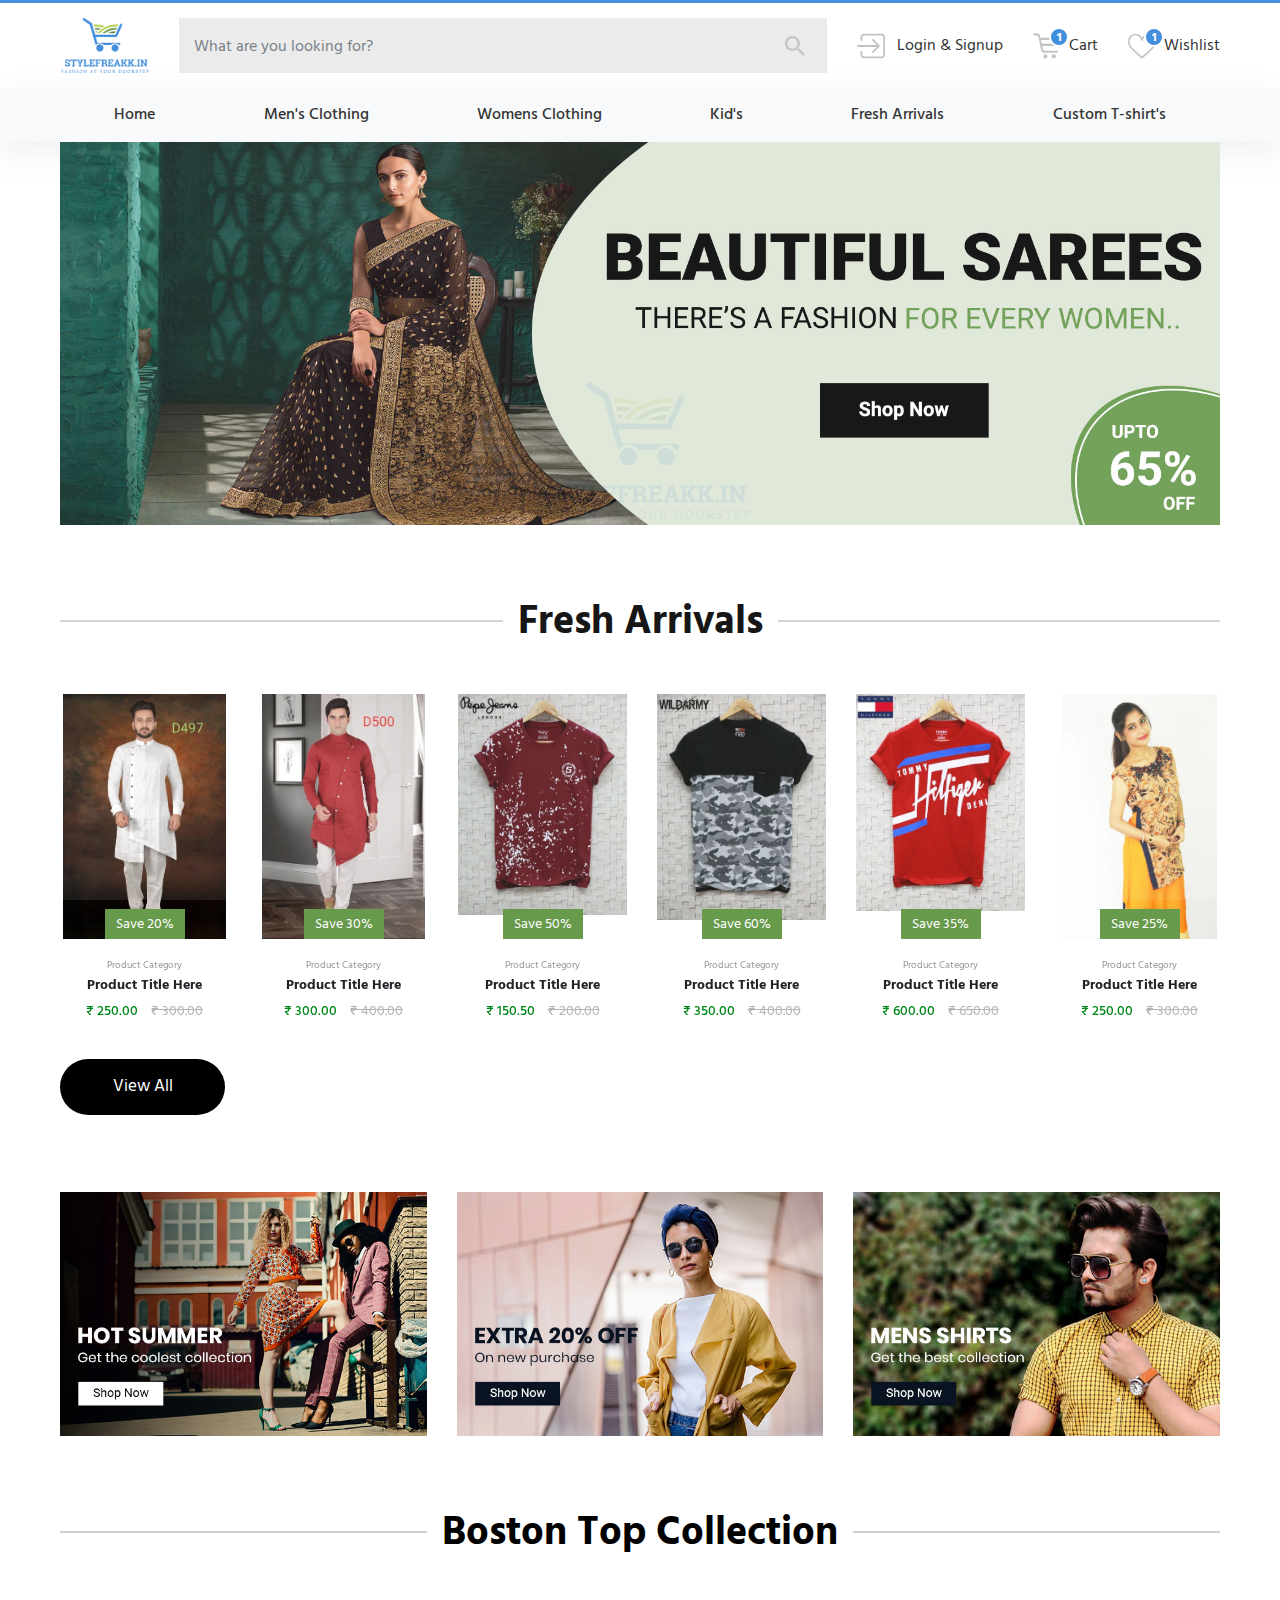
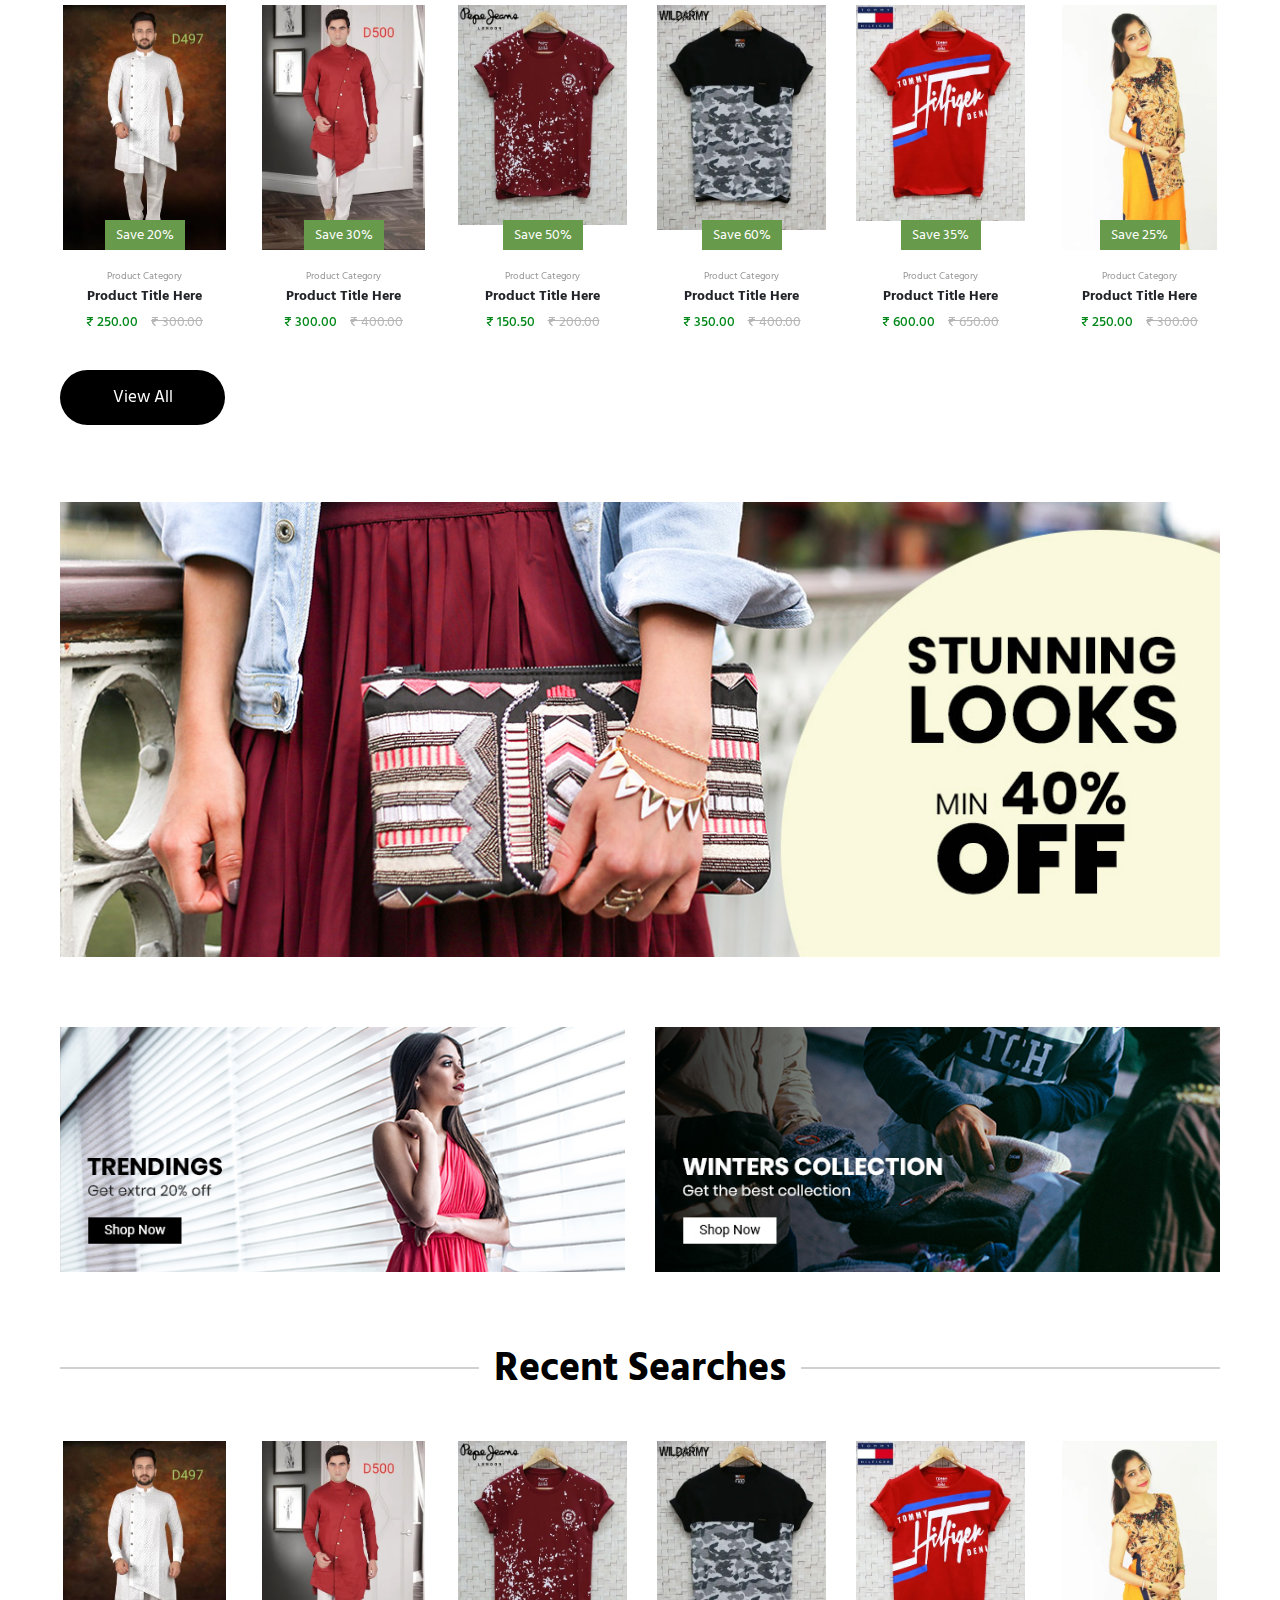
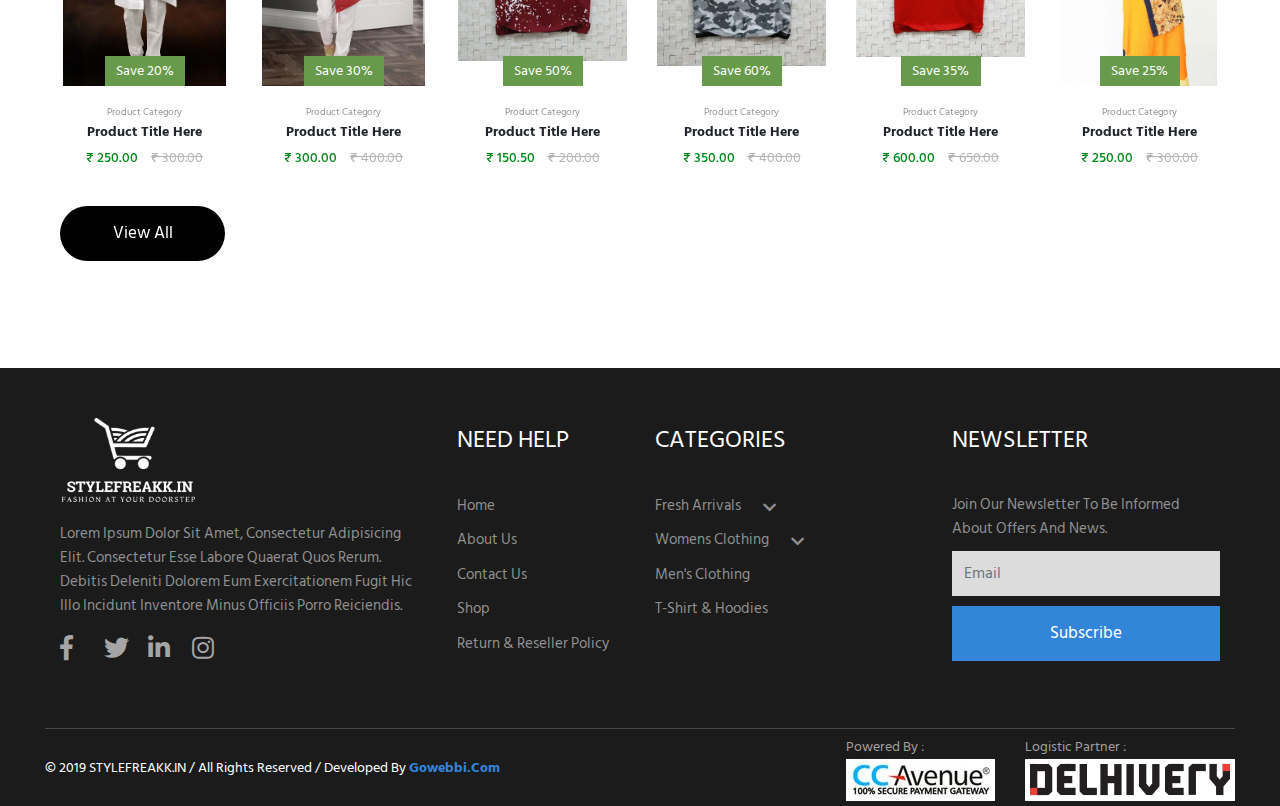
<file: index.html>
<!DOCTYPE html>
<html lang="en">
<head>
    <!-- Required meta tags -->
    <meta charset="utf-8">
    <meta name="viewport" content="width=device-width, initial-scale=1, shrink-to-fit=no">
    <meta http-equiv="X-UA-Compatible" content="ie=edge">
    <title>:: STYLEFREAKK.IN - Online Shopping Site for Fashion &amp; Lifestyle ::</title>
    <!-- favicon icon -->
    <link rel="shortcut icon" type="image/x-icon" href="images/favicon.ico">
    <link rel="apple-touch-icon" href="apple-touch-icon.png">
    <!-- bootstrap css -->
    <link href="css/plugins/bootstrap.min.css" rel="stylesheet">
    <!-- fontawesome css -->
    <link href="css/plugins/fontawesome.min.css" rel="stylesheet">
    <!-- animate css -->
    <link href="css/plugins/animate.css" rel="stylesheet">
    <!-- slick css -->
    <link href="css/plugins/slick.css" rel="stylesheet">
    <link href="css/plugins/slick-theme.css" rel="stylesheet">
	<!-- google font -->
    <link href="https://fonts.googleapis.com/css?family=Hind+Siliguri:300,400,500,600,700" rel="stylesheet">
    <!-- custom style css -->
    <link href="css/style.css" rel="stylesheet">
    <!-- responsive css -->
    <link href="css/responsive.css" rel="stylesheet">
    <!-- modernizr js -->
    <script src="js/plugins/modernizr.js"></script>
    <!--[if lt IE 9]>
        <p class="browserupgrade">You are using an <strong>outdated</strong> browser. Please <a
        href="http://browsehappy.com/">upgrade your browser</a> to improve your experience.</p>
        <script src="//oss.maxcdn.com/html5shiv/3.7.2/html5shiv.min.js"></script>
        <script src="//oss.maxcdn.com/respond/1.4.2/respond.min.js"></script>
    <![endif]-->
</head>
<body>
<!-- loader area -->
<div id="loading"></div>
<!-- loader area -->
<!-- topbar area starts  -->
<section id="topbar-area">
    <div class="container-fluid">
        <div class="row">
            <div class="col-md-12">
                <div class="logo-search">
                    <ul>
                        <li><a href="#"><img src="images/logo.png" alt=""></a></li>
                        <li>
                            <form action="">
                                <div class="form-group">
                                    <input type="text" class="form-control" placeholder="What are you looking for?">
                                    <button type="submit"><img src="images/search.svg" alt=""></button>
                                </div>
                            </form>
                        </li>
                        <li class="right-btns">
                            <ul>
                                <li><a href="#"><span class="icon"><img src="images/login.svg" alt=""></span> <span class="text">Login &amp; Signup</span></a></li>
                                <li><a href="#"><span class="icon"><img src="images/cart.svg" alt=""><span class="badge">1</span></span><span class="text">Cart</span></a></li>
                                <li><a href="#"><span class="icon"><img src="images/heart.svg" alt=""><span class="badge">1</span></span><span class="text">Wishlist</span></a></li>
                            </ul>
                        </li>
                    </ul>
                </div>
            </div>
        </div>
    </div>
</section>
<!-- topbar area ends  -->
<!-- menu area starts -->
<section id="menu-area">
    <div class="navigation-wrap bg-light">
        <div class="container-fluid">
            <div class="row">
                <div class="col-12">
                    <nav class="navbar navbar-expand-lg navbar-light">
                        <button class="navbar-toggler" type="button" data-toggle="collapse"
                            data-target="#navbarSupportedContent" aria-controls="navbarSupportedContent"
                            aria-expanded="false" aria-label="Toggle navigation">
                            <span class="navbar-toggler-icon"></span>
                        </button>
                        <div class="collapse navbar-collapse" id="navbarSupportedContent">
                            <ul class="nav navbar-nav nav-pills nav-fill justify-content-center">
                                <li class="nav-item">
                                    <a class="nav-link" href="#">Home</a>
                                </li>
                                <li class="nav-item megamenu">
                                    <a class="nav-link dropdown-toggle" href="#" id="navbarDropdownMenuLink" data-toggle="dropdown" aria-haspopup="true"
                                        aria-expanded="false">Men's Clothing</a>
                                    <div class="dropdown-menu" aria-labelledby="navbarDropdownMenuLink">
                                        <div class="d-flex flex-lg-row flex-column">
                                            <div class="mega-menu-content">
                                                <h6 class="dropdown-header">Topwear</h6>
                                                <a class="dropdown-item" href="#">T-shirts</a>
                                                <a class="dropdown-item" href="#">Casual Shirts</a>
                                                <a class="dropdown-item" href="#">Formal Shirts</a>
                                                <a class="dropdown-item" href="#">Sweatshirts</a>
                                                <a class="dropdown-item" href="#">Sweaters</a>
                                                <h6 class="dropdown-header">Topwear</h6>
                                                <a class="dropdown-item" href="#">T-shirts</a>
                                                <a class="dropdown-item" href="#">Casual Shirts</a>
                                                <a class="dropdown-item" href="#">Formal Shirts</a>
                                                <a class="dropdown-item" href="#">Sweatshirts</a>
                                                <a class="dropdown-item" href="#">Sweaters</a>
                                            </div>
                                            <div class="mega-menu-content">
                                                <h6 class="dropdown-header">Bottomwear</h6>
                                                <a class="dropdown-item" href="#">Jeans</a>
                                                <a class="dropdown-item" href="#">Casual Trousers</a>
                                                <a class="dropdown-item" href="#">Formal Trousers</a>
                                                <a class="dropdown-item" href="#">Shorts</a>
                                                <h6 class="dropdown-header">Bottomwear</h6>
                                                <a class="dropdown-item" href="#">Jeans</a>
                                                <a class="dropdown-item" href="#">Casual Trousers</a>
                                                <a class="dropdown-item" href="#">Formal Trousers</a>
                                                <a class="dropdown-item" href="#">Shorts</a>
                                            </div>
                                            <div class="mega-menu-content">
                                                <h6 class="dropdown-header">Footwear</h6>
                                                <a class="dropdown-item" href="#">Casual Shoes</a>
                                                <a class="dropdown-item" href="#">Sports Shoes</a>
                                                <a class="dropdown-item" href="#">Formal Shoes</a>
                                                <a class="dropdown-item" href="#">Sneakers</a>
                                                <h6 class="dropdown-header">Footwear</h6>
                                                <a class="dropdown-item" href="#">Casual Shoes</a>
                                                <a class="dropdown-item" href="#">Sports Shoes</a>
                                                <a class="dropdown-item" href="#">Formal Shoes</a>
                                                <a class="dropdown-item" href="#">Sneakers</a>
                                            </div>
                                            <div class="mega-menu-content">
                                                <h6 class="dropdown-header">Sports &amp; Active Wear</h6>
                                                <a class="dropdown-item" href="#">Sports Shoes</a>
                                                <a class="dropdown-item" href="#">Sports Sandals</a>
                                                <a class="dropdown-item" href="#">Active T-Shirts</a>
                                                <a class="dropdown-item" href="#">Tracksuits</a>
                                                <h6 class="dropdown-header">Sports &amp; Active Wear</h6>
                                                <a class="dropdown-item" href="#">Sports Shoes</a>
                                                <a class="dropdown-item" href="#">Sports Sandals</a>
                                                <a class="dropdown-item" href="#">Active T-Shirts</a>
                                                <a class="dropdown-item" href="#">Tracksuits</a>
                                            </div>
                                            <div class="mega-menu-content">
                                                <h6 class="dropdown-header">Fashion Accesories</h6>
                                                <a class="dropdown-item" href="#">Wallets</a>
                                                <a class="dropdown-item" href="#">Belts</a>
                                                <a class="dropdown-item" href="#">Trimmers</a>
                                                <a class="dropdown-item" href="#">Deodrants</a>
                                                <h6 class="dropdown-header">Fashion Accesories</h6>
                                                <a class="dropdown-item" href="#">Wallets</a>
                                                <a class="dropdown-item" href="#">Belts</a>
                                                <a class="dropdown-item" href="#">Trimmers</a>
                                                <a class="dropdown-item" href="#">Deodrants</a>
                                            </div>
                                        </div>
                                    </div>
                                </li>

                                <li class="nav-item">
                                    <a class="nav-link dropdown-toggle" data-toggle="dropdown" href="#" role="button" aria-haspopup="true"
                                        aria-expanded="false">Womens Clothing</a>
                                    <div class="dropdown-menu">
                                        <a class="dropdown-item" href="#">Latest Sarees Collection</a>
                                        <a class="dropdown-item" href="#">Designer Collection Kurtis</a>
                                        <a class="dropdown-item" href="#">Boston Tops Collection</a>
                                        <a class="dropdown-item" href="#">Elegant Plane Kurtis</a>
                                        <a class="dropdown-item" href="#">Stylefreak Long Kurtis</a>
                                        <a class="dropdown-item" href="#">Girls SFLondon Dresses</a>
                                    </div>
                                </li>
                                <li class="nav-item">
                                    <a class="nav-link" href="#">Kid's</a>
                                </li>
                                <li class="nav-item">
                                    <a class="nav-link" href="#">Fresh Arrivals</a>
                                </li>
                                <li class="nav-item">
                                    <a class="nav-link" href="#">Custom T-shirt's</a>
                                </li>
                            </ul>
                        </div>
                    </nav>
                </div>
            </div>
        </div>
    </div>
</section>
<!-- menu area ends -->
<!-- slider area starts -->
<section id="slider-area" class="section">
    <div class="container-fluid">
        <div class="row">
            <div id="main-slider">
                <div class="item">
                <a href="#"><img src="images/shop-banner4.jpg" alt=""></a>
                </div>
                <div class="item">
                <a href="#"><img src="images/shop-banner6.jpg" alt=""></a>
                </div>
                <div class="item">
                    <a href="#"><img src="images/shop-banner5.jpg" alt=""></a>
                </div>
                <div class="item">
                    <a href="#"><img src="images/shop-banner7.jpg" alt=""></a>
                </div>
        </div>
    </div>
    </div>
</section>
<!-- slider area ends -->
<!-- new products area starts -->
<section class="deals-area section">
    <div class="container-fluid">
        <div class="row">
            <div class="col-12">
                <div class="heading">
                    <h1><span>Fresh Arrivals</span></h1>
                </div>
            </div>
            <div id="product-carousel">
                <div class="item">
                    <div class="product-details">
                        <div class="product-details-inner">
                            <div class="product-image">
                                <img src="images/product-1.jpg" alt="">
                                <span class="save">Save 20%</span>
                            </div>
                            <div class="icon-menu">
                                <ul class="d-flex">
                                    <li><a href="#" title="Add to Cart"><i class="fas fa-shopping-cart"></i></a></li>
                                    <li><a href="#" title="Wishlist"><i class="fas fa-heart"></i></a></li>
                                </ul>
                            </div>
                        </div>
                        <div class="text-content">
                            <span>Product Category</span>
                            <h5><a href="#">Product Title Here</a></h5>
                            <h6>₹ 250.00 <span>₹ 300.00</span></h6>
                        </div>
                    </div>
                </div>
                <div class="item">
                    <div class="product-details">
                        <div class="product-details-inner">
                            <div class="product-image">
                                <img src="images/product-2.jpg" alt="">
                                <span class="save">Save 30%</span>
                            </div>
                            <div class="icon-menu">
                                <ul class="d-flex">
                                    <li><a href="#" title="Add to Cart"><i class="fas fa-shopping-cart"></i></a></li>
                                    <li><a href="#" title="Wishlist"><i class="fas fa-heart"></i></a></li>
                                </ul>
                            </div>
                        </div>
                        <div class="text-content">
                            <span>Product Category</span>
                            <h5><a href="#">Product Title Here</a></h5>
                            <h6>₹ 300.00 <span>₹ 400.00</span></h6>
                        </div>
                    </div>
                </div>
                <div class="item">
                    <div class="product-details">
                        <div class="product-details-inner">
                            <div class="product-image">
                                <img src="images/product-3.jpg" alt="">
                                <span class="save">Save 50%</span>
                            </div>
                            <div class="icon-menu">
                                <ul class="d-flex">
                                    <li><a href="#" title="Add to Cart"><i class="fas fa-shopping-cart"></i></a></li>
                                    <li><a href="#" title="Wishlist"><i class="fas fa-heart"></i></a></li>
                                </ul>
                            </div>
                        </div>
                        <div class="text-content">
                            <span>Product Category</span>
                            <h5><a href="#">Product Title Here</a></h5>
                            <h6>₹ 150.50 <span>₹ 200.00</span></h6>
                        </div>
                    </div>
                </div>
                <div class="item">
                    <div class="product-details">
                        <div class="product-details-inner">
                            <div class="product-image">
                                <img src="images/product-4.jpg" alt="">
                                <span class="save">Save 60%</span>
                            </div>
                            <div class="icon-menu">
                                <ul class="d-flex">
                                    <li><a href="#" title="Add to Cart"><i class="fas fa-shopping-cart"></i></a></li>
                                    <li><a href="#" title="Wishlist"><i class="fas fa-heart"></i></a></li>
                                </ul>
                            </div>
                        </div>
                        <div class="text-content">
                            <span>Product Category</span>
                            <h5><a href="#">Product Title Here</a></h5>
                            <h6>₹ 350.00 <span>₹ 400.00</span></h6>
                        </div>
                    </div>
                </div>
                <div class="item">
                    <div class="product-details">
                        <div class="product-details-inner">
                            <div class="product-image">
                                <img src="images/product-5.jpg" alt="">
                                <span class="save">Save 35%</span>
                            </div>
                            <div class="icon-menu">
                                <ul class="d-flex">
                                    <li><a href="#" title="Add to Cart"><i class="fas fa-shopping-cart"></i></a></li>
                                    <li><a href="#" title="Wishlist"><i class="fas fa-heart"></i></a></li>
                                </ul>
                            </div>
                        </div>
                        <div class="text-content">
                            <span>Product Category</span>
                            <h5><a href="#">Product Title Here</a></h5>
                            <h6>₹ 600.00 <span>₹ 650.00</span></h6>
                        </div>
                    </div>
                </div>
                <div class="item">
                    <div class="product-details">
                        <div class="product-details-inner">
                            <div class="product-image">
                                <img src="images/product-6.jpg" alt="">
                                <span class="save">Save 25%</span>
                            </div>
                            <div class="icon-menu">
                                <ul class="d-flex">
                                    <li><a href="#" title="Add to Cart"><i class="fas fa-shopping-cart"></i></a></li>
                                    <li><a href="#" title="Wishlist"><i class="fas fa-heart"></i></a></li>
                                </ul>
                            </div>
                        </div>
                        <div class="text-content">
                            <span>Product Category</span>
                            <h5><a href="#">Product Title Here</a></h5>
                            <h6>₹ 250.00 <span>₹ 300.00</span></h6>
                        </div>
                    </div>
                </div>
                <div class="item">
                    <div class="product-details">
                        <div class="product-details-inner">
                            <div class="product-image">
                                <img src="images/product-7.jpg" alt="">
                                <span class="save">Save 15%</span>
                            </div>
                            <div class="icon-menu">
                                <ul class="d-flex">
                                    <li><a href="#" title="Add to Cart"><i class="fas fa-shopping-cart"></i></a></li>
                                    <li><a href="#" title="Wishlist"><i class="fas fa-heart"></i></a></li>
                                </ul>
                            </div>
                        </div>
                        <div class="text-content">
                            <span>Product Category</span>
                            <h5><a href="#">Product Title Here</a></h5>
                            <h6>₹ 300.00 <span>₹ 400.00</span></h6>
                        </div>
                    </div>
                </div>
                <div class="item">
                    <div class="product-details">
                        <div class="product-details-inner">
                            <div class="product-image">
                                <img src="images/product-8.jpg" alt="">
                                <span class="save">Save 10%</span>
                            </div>
                            <div class="icon-menu">
                                <ul class="d-flex">
                                    <li><a href="#" title="Add to Cart"><i class="fas fa-shopping-cart"></i></a></li>
                                    <li><a href="#" title="Wishlist"><i class="fas fa-heart"></i></a></li>
                                </ul>
                            </div>
                        </div>
                        <div class="text-content">
                            <span>Product Category</span>
                            <h5><a href="#">Product Title Here</a></h5>
                            <h6>₹ 150.00 <span>₹ 200.00</span></h6>
                        </div>
                    </div>
                </div>
                <div class="item">
                    <div class="product-details">
                        <div class="product-details-inner">
                            <div class="product-image">
                                <img src="images/product-9.jpg" alt="">
                                <span class="save">Save 30%</span>
                            </div>
                            <div class="icon-menu">
                                <ul class="d-flex">
                                    <li><a href="#" title="Add to Cart"><i class="fas fa-shopping-cart"></i></a></li>
                                    <li><a href="#" title="Wishlist"><i class="fas fa-heart"></i></a></li>
                                </ul>
                            </div>
                        </div>
                        <div class="text-content">
                            <span>Product Category</span>
                            <h5><a href="#">Product Title Here</a></h5>
                            <h6>₹ 350.00 <span>₹ 400.00</span></h6>
                        </div>
                    </div>
                </div>
                <div class="item">
                    <div class="product-details">
                        <div class="product-details-inner">
                            <div class="product-image">
                                <img src="images/product-10.jpg" alt="">
                                <span class="save">Save 20%</span>
                            </div>
                            <div class="icon-menu">
                                <ul class="d-flex">
                                    <li><a href="#" title="Add to Cart"><i class="fas fa-shopping-cart"></i></a></li>
                                    <li><a href="#" title="Wishlist"><i class="fas fa-heart"></i></a></li>
                                </ul>
                            </div>
                        </div>
                        <div class="text-content">
                            <span>Product Category</span>
                            <h5><a href="#">Product Title Here</a></h5>
                            <h6>₹ 150.50 <span>₹ 200.00</span></h6>
                        </div>
                    </div>
                </div>
            </div>
            <div class="col-12">
                <a href="#" class="cstm-btn">View All</a>
            </div>
        </div>
    </div>
</section>
<!-- new products area ends -->
<!-- adds area starts -->
<section class="adds-area section">
    <div class="container-fluid">
        <div class="row">
            <div class="col-md-4">
                <div class="adds">
                    <a href="#"><img src="images/add.jpg" alt=""></a>
                </div>
            </div>
            <div class="col-md-4">
                <div class="adds">
                    <a href="#"><img src="images/add-2.jpg" alt=""></a>
                </div>
            </div>
            <div class="col-md-4">
                <div class="adds">
                    <a href="#"><img src="images/add-3.jpg" alt=""></a>
                </div>
            </div>
        </div>
    </div>
</section>
<!-- adds area ends -->
<!-- top collection area starts -->
<section class="deals-area section">
    <div class="container-fluid">
        <div class="row">
            <div class="col-12">
                <div class="heading">
                    <h1><span>Boston Top Collection</span></h1>
                </div>
            </div>
            <div id="top-collection-carousel">
        <div class="item">
            <div class="product-details">
                <div class="product-details-inner">
                    <div class="product-image">
                        <img src="images/product-1.jpg" alt="">
                        <span class="save">Save 20%</span>
                    </div>
                    <div class="icon-menu">
                        <ul class="d-flex">
                            <li><a href="#" title="Add to Cart"><i class="fas fa-shopping-cart"></i></a></li>
                            <li><a href="#" title="Wishlist"><i class="fas fa-heart"></i></a></li>
                        </ul>
                    </div>
                </div>
                <div class="text-content">
                    <span>Product Category</span>
                    <h5><a href="#">Product Title Here</a></h5>
                    <h6>₹ 250.00 <span>₹ 300.00</span></h6>
                </div>
            </div>
        </div>
        <div class="item">
            <div class="product-details">
                <div class="product-details-inner">
                    <div class="product-image">
                        <img src="images/product-2.jpg" alt="">
                        <span class="save">Save 30%</span>
                    </div>
                    <div class="icon-menu">
                        <ul class="d-flex">
                            <li><a href="#" title="Add to Cart"><i class="fas fa-shopping-cart"></i></a></li>
                            <li><a href="#" title="Wishlist"><i class="fas fa-heart"></i></a></li>
                        </ul>
                    </div>
                </div>
                <div class="text-content">
                    <span>Product Category</span>
                    <h5><a href="#">Product Title Here</a></h5>
                    <h6>₹ 300.00 <span>₹ 400.00</span></h6>
                </div>
            </div>
        </div>
        <div class="item">
            <div class="product-details">
                <div class="product-details-inner">
                    <div class="product-image">
                        <img src="images/product-3.jpg" alt="">
                        <span class="save">Save 50%</span>
                    </div>
                    <div class="icon-menu">
                        <ul class="d-flex">
                            <li><a href="#" title="Add to Cart"><i class="fas fa-shopping-cart"></i></a></li>
                            <li><a href="#" title="Wishlist"><i class="fas fa-heart"></i></a></li>
                        </ul>
                    </div>
                </div>
                <div class="text-content">
                    <span>Product Category</span>
                    <h5><a href="#">Product Title Here</a></h5>
                    <h6>₹ 150.50 <span>₹ 200.00</span></h6>
                </div>
            </div>
        </div>
        <div class="item">
            <div class="product-details">
                <div class="product-details-inner">
                    <div class="product-image">
                        <img src="images/product-4.jpg" alt="">
                        <span class="save">Save 60%</span>
                    </div>
                    <div class="icon-menu">
                        <ul class="d-flex">
                            <li><a href="#" title="Add to Cart"><i class="fas fa-shopping-cart"></i></a></li>
                            <li><a href="#" title="Wishlist"><i class="fas fa-heart"></i></a></li>
                        </ul>
                    </div>
                </div>
                <div class="text-content">
                    <span>Product Category</span>
                    <h5><a href="#">Product Title Here</a></h5>
                    <h6>₹ 350.00 <span>₹ 400.00</span></h6>
                </div>
            </div>
        </div>
        <div class="item">
            <div class="product-details">
                <div class="product-details-inner">
                    <div class="product-image">
                        <img src="images/product-5.jpg" alt="">
                        <span class="save">Save 35%</span>
                    </div>
                    <div class="icon-menu">
                        <ul class="d-flex">
                            <li><a href="#" title="Add to Cart"><i class="fas fa-shopping-cart"></i></a></li>
                            <li><a href="#" title="Wishlist"><i class="fas fa-heart"></i></a></li>
                        </ul>
                    </div>
                </div>
                <div class="text-content">
                    <span>Product Category</span>
                    <h5><a href="#">Product Title Here</a></h5>
                    <h6>₹ 600.00 <span>₹ 650.00</span></h6>
                </div>
            </div>
        </div>
        <div class="item">
            <div class="product-details">
                <div class="product-details-inner">
                    <div class="product-image">
                        <img src="images/product-6.jpg" alt="">
                        <span class="save">Save 25%</span>
                    </div>
                    <div class="icon-menu">
                        <ul class="d-flex">
                            <li><a href="#" title="Add to Cart"><i class="fas fa-shopping-cart"></i></a></li>
                            <li><a href="#" title="Wishlist"><i class="fas fa-heart"></i></a></li>
                        </ul>
                    </div>
                </div>
                <div class="text-content">
                    <span>Product Category</span>
                    <h5><a href="#">Product Title Here</a></h5>
                    <h6>₹ 250.00 <span>₹ 300.00</span></h6>
                </div>
            </div>
        </div>
        <div class="item">
            <div class="product-details">
                <div class="product-details-inner">
                    <div class="product-image">
                        <img src="images/product-7.jpg" alt="">
                        <span class="save">Save 15%</span>
                    </div>
                    <div class="icon-menu">
                        <ul class="d-flex">
                            <li><a href="#" title="Add to Cart"><i class="fas fa-shopping-cart"></i></a></li>
                            <li><a href="#" title="Wishlist"><i class="fas fa-heart"></i></a></li>
                        </ul>
                    </div>
                </div>
                <div class="text-content">
                    <span>Product Category</span>
                    <h5><a href="#">Product Title Here</a></h5>
                    <h6>₹ 300.00 <span>₹ 400.00</span></h6>
                </div>
            </div>
        </div>
        <div class="item">
            <div class="product-details">
                <div class="product-details-inner">
                    <div class="product-image">
                        <img src="images/product-8.jpg" alt="">
                        <span class="save">Save 10%</span>
                    </div>
                    <div class="icon-menu">
                    <ul class="d-flex">
                        <li><a href="#" title="Add to Cart"><i class="fas fa-shopping-cart"></i></a></li>
                        <li><a href="#" title="Wishlist"><i class="fas fa-heart"></i></a></li>
                    </ul>
                    </div>
                </div>
                <div class="text-content">
                    <span>Product Category</span>
                    <h5><a href="#">Product Title Here</a></h5>
                    <h6>₹ 150.00 <span>₹ 200.00</span></h6>
                </div>
            </div>
        </div>
        <div class="item">
            <div class="product-details">
                <div class="product-details-inner">
                    <div class="product-image">
                        <img src="images/product-9.jpg" alt="">
                        <span class="save">Save 30%</span>
                    </div>
                    <div class="icon-menu">
                    <ul class="d-flex">
                        <li><a href="#" title="Add to Cart"><i class="fas fa-shopping-cart"></i></a></li>
                        <li><a href="#" title="Wishlist"><i class="fas fa-heart"></i></a></li>
                    </ul>
                    </div>
                </div>
                <div class="text-content">
                    <span>Product Category</span>
                    <h5><a href="#">Product Title Here</a></h5>
                    <h6>₹ 350.00 <span>₹ 400.00</span></h6>
                </div>
            </div>
        </div>
        <div class="item">
            <div class="product-details">
                <div class="product-details-inner">
                    <div class="product-image">
                        <img src="images/product-10.jpg" alt="">
                        <span class="save">Save 20%</span>
                    </div>
                    <div class="icon-menu">
                        <ul class="d-flex">
                            <li><a href="#" title="Add to Cart"><i class="fas fa-shopping-cart"></i></a></li>
                            <li><a href="#" title="Wishlist"><i class="fas fa-heart"></i></a></li>
                        </ul>
                    </div>
                </div>
                <div class="text-content">
                    <span>Product Category</span>
                    <h5><a href="#">Product Title Here</a></h5>
                    <h6>₹ 150.50 <span>₹ 200.00</span></h6>
                </div>
            </div>
        </div>
            </div>
            <div class="col-12">
                <a href="#" class="cstm-btn">View All</a>
            </div>
        </div>
    </div>
</section>
<!-- top collection area ends -->
<!-- adds area starts -->
<section class="adds-area section">
    <div class="container-fluid">
        <div class="row">
            <div class="col-md-12">
                <div class="adds">
                    <a href="#"><img src="images/add-4.jpg" alt=""></a>
                </div>
            </div>
        </div>
    </div>
</section>
<!-- adds area ends -->
<!-- adds area starts -->
<section class="adds-area section">
    <div class="container-fluid">
        <div class="row">
            <div class="col-md-6">
                <div class="adds">
                    <a href="#"><img src="images/add-5.jpg" alt=""></a>
                </div>
            </div>
            <div class="col-md-6">
                <div class="adds">
                    <a href="#"><img src="images/add-6.jpg" alt=""></a>
                </div>
            </div>
        </div>
    </div>
</section>
<!-- adds area ends -->
<!-- recent searches area starts -->
<section class="deals-area section">
    <div class="container-fluid">
        <div class="row">
            <div class="col-12">
                <div class="heading">
                    <h1><span>Recent Searches</span></h1>
                </div>
            </div>
            <div id="recent-carousel">
          <div class="item">
                    <div class="product-details">
                        <div class="product-details-inner">
                            <div class="product-image">
                                <img src="images/product-1.jpg" alt="">
                                <span class="save">Save 20%</span>
                            </div>
                            <div class="icon-menu">
                                <ul class="d-flex">
                                    <li><a href="#" title="Add to Cart"><i class="fas fa-shopping-cart"></i></a></li>
                                    <li><a href="#" title="Wishlist"><i class="fas fa-heart"></i></a></li>
                                </ul>
                            </div>
                        </div>
                        <div class="text-content">
                            <span>Product Category</span>
                            <h5><a href="#">Product Title Here</a></h5>
                            <h6>₹ 250.00 <span>₹ 300.00</span></h6>
                        </div>
                    </div>
                </div>
                <div class="item">
                    <div class="product-details">
                        <div class="product-details-inner">
                            <div class="product-image">
                                <img src="images/product-2.jpg" alt="">
                                <span class="save">Save 30%</span>
                            </div>
                            <div class="icon-menu">
                                <ul class="d-flex">
                                    <li><a href="#" title="Add to Cart"><i class="fas fa-shopping-cart"></i></a></li>
                                    <li><a href="#" title="Wishlist"><i class="fas fa-heart"></i></a></li>
                                </ul>
                            </div>
                        </div>
                        <div class="text-content">
                            <span>Product Category</span>
                            <h5><a href="#">Product Title Here</a></h5>
                            <h6>₹ 300.00 <span>₹ 400.00</span></h6>
                        </div>
                    </div>
                </div>
                <div class="item">
                    <div class="product-details">
                        <div class="product-details-inner">
                            <div class="product-image">
                                <img src="images/product-3.jpg" alt="">
                                <span class="save">Save 50%</span>
                            </div>
                            <div class="icon-menu">
                                <ul class="d-flex">
                                    <li><a href="#" title="Add to Cart"><i class="fas fa-shopping-cart"></i></a></li>
                                    <li><a href="#" title="Wishlist"><i class="fas fa-heart"></i></a></li>
                                </ul>
                            </div>
                        </div>
                        <div class="text-content">
                            <span>Product Category</span>
                            <h5><a href="#">Product Title Here</a></h5>
                            <h6>₹ 150.50 <span>₹ 200.00</span></h6>
                        </div>
                    </div>
                </div>
                <div class="item">
                    <div class="product-details">
                        <div class="product-details-inner">
                            <div class="product-image">
                                <img src="images/product-4.jpg" alt="">
                                <span class="save">Save 60%</span>
                            </div>
                            <div class="icon-menu">
                                <ul class="d-flex">
                                    <li><a href="#" title="Add to Cart"><i class="fas fa-shopping-cart"></i></a></li>
                                    <li><a href="#" title="Wishlist"><i class="fas fa-heart"></i></a></li>
                                </ul>
                            </div>
                        </div>
                        <div class="text-content">
                            <span>Product Category</span>
                            <h5><a href="#">Product Title Here</a></h5>
                            <h6>₹ 350.00 <span>₹ 400.00</span></h6>
                        </div>
                    </div>
                </div>
                <div class="item">
                    <div class="product-details">
                        <div class="product-details-inner">
                            <div class="product-image">
                                <img src="images/product-5.jpg" alt="">
                                <span class="save">Save 35%</span>
                            </div>
                            <div class="icon-menu">
                                <ul class="d-flex">
                                    <li><a href="#" title="Add to Cart"><i class="fas fa-shopping-cart"></i></a></li>
                                    <li><a href="#" title="Wishlist"><i class="fas fa-heart"></i></a></li>
                                </ul>
                            </div>
                        </div>
                        <div class="text-content">
                            <span>Product Category</span>
                            <h5><a href="#">Product Title Here</a></h5>
                            <h6>₹ 600.00 <span>₹ 650.00</span></h6>
                        </div>
                    </div>
                </div>
                <div class="item">
                    <div class="product-details">
                        <div class="product-details-inner">
                            <div class="product-image">
                                <img src="images/product-6.jpg" alt="">
                                <span class="save">Save 25%</span>
                            </div>
                            <div class="icon-menu">
                                <ul class="d-flex">
                                    <li><a href="#" title="Add to Cart"><i class="fas fa-shopping-cart"></i></a></li>
                                    <li><a href="#" title="Wishlist"><i class="fas fa-heart"></i></a></li>
                                </ul>
                            </div>
                        </div>
                        <div class="text-content">
                            <span>Product Category</span>
                            <h5><a href="#">Product Title Here</a></h5>
                            <h6>₹ 250.00 <span>₹ 300.00</span></h6>
                        </div>
                    </div>
                </div>
                <div class="item">
                    <div class="product-details">
                        <div class="product-details-inner">
                            <div class="product-image">
                                <img src="images/product-7.jpg" alt="">
                                <span class="save">Save 15%</span>
                            </div>
                            <div class="icon-menu">
                                <ul class="d-flex">
                                    <li><a href="#" title="Add to Cart"><i class="fas fa-shopping-cart"></i></a></li>
                                    <li><a href="#" title="Wishlist"><i class="fas fa-heart"></i></a></li>
                                </ul>
                            </div>
                        </div>
                        <div class="text-content">
                            <span>Product Category</span>
                            <h5><a href="#">Product Title Here</a></h5>
                            <h6>₹ 300.00 <span>₹ 400.00</span></h6>
                        </div>
                    </div>
                </div>
                <div class="item">
                    <div class="product-details">
                        <div class="product-details-inner">
                            <div class="product-image">
                                <img src="images/product-8.jpg" alt="">
                                <span class="save">Save 10%</span>
                            </div>
                            <div class="icon-menu">
                                <ul class="d-flex">
                                    <li><a href="#" title="Add to Cart"><i class="fas fa-shopping-cart"></i></a></li>
                                    <li><a href="#" title="Wishlist"><i class="fas fa-heart"></i></a></li>
                                </ul>
                            </div>
                        </div>
                        <div class="text-content">
                            <span>Product Category</span>
                            <h5><a href="#">Product Title Here</a></h5>
                            <h6>₹ 150.00 <span>₹ 200.00</span></h6>
                        </div>
                    </div>
                </div>
                <div class="item">
                    <div class="product-details">
                        <div class="product-details-inner">
                            <div class="product-image">
                                <img src="images/product-9.jpg" alt="">
                                <span class="save">Save 30%</span>
                            </div>
                            <div class="icon-menu">
                                <ul class="d-flex">
                                    <li><a href="#" title="Add to Cart"><i class="fas fa-shopping-cart"></i></a></li>
                                    <li><a href="#" title="Wishlist"><i class="fas fa-heart"></i></a></li>
                                </ul>
                            </div>
                        </div>
                        <div class="text-content">
                            <span>Product Category</span>
                            <h5><a href="#">Product Title Here</a></h5>
                            <h6>₹ 350.00 <span>₹ 400.00</span></h6>
                        </div>
                    </div>
                </div>
                <div class="item">
                    <div class="product-details">
                        <div class="product-details-inner">
                            <div class="product-image">
                                <img src="images/product-10.jpg" alt="">
                                <span class="save">Save 20%</span>
                            </div>
                            <div class="icon-menu">
                                <ul class="d-flex">
                                    <li><a href="#" title="Add to Cart"><i class="fas fa-shopping-cart"></i></a></li>
                                    <li><a href="#" title="Wishlist"><i class="fas fa-heart"></i></a></li>
                                </ul>
                            </div>
                        </div>
                        <div class="text-content">
                            <span>Product Category</span>
                            <h5><a href="#">Product Title Here</a></h5>
                            <h6>₹ 150.50 <span>₹ 200.00</span></h6>
                        </div>
                    </div>
                </div>
            </div>
            <div class="col-12">
                <a href="#" class="cstm-btn">View All</a>
            </div>
        </div>
    </div>
</section>
<!-- recent searches area ends -->
<!-- footer area starts -->
<footer id="footer-area">
    <div class="container-fluid">
        <div class="row">
            <div class="col-md-4">
                <div class="footer-area-inner-content">
                    <div class="logo-area">
                        <a href="#"><img src="images/logo-white.png" alt=""></a>
                    </div>
                    <p>Lorem ipsum dolor sit amet, consectetur adipisicing elit. Consectetur esse labore quaerat
                        quos rerum. Debitis deleniti dolorem eum exercitationem fugit hic illo incidunt inventore
                        minus officiis porro reiciendis.</p>
                    <ul class="social-links">
                        <li><a href="#"><i class="fab fa-facebook-f"></i></a></li>
                        <li><a href="#"><i class="fab fa-twitter"></i></a></li>
                        <li><a href="#"><i class="fab fa-linkedin-in"></i></a></li>
                        <li><a href="#"><i class="fab fa-instagram"></i></a></li>
                    </ul>
                </div>
            </div>
            <div class="col-md-2">
                <div class="footer-area-inner-content">
                    <h4>need help</h4>
                    <ul class="quick-links">
                        <li><a href="#">Home</a></li>
                        <li><a href="#">About us</a></li>
                        <li><a href="#">Contact Us</a></li>
                        <li><a href="#">Shop</a></li>
                        <li><a href="#">Return &amp; Reseller Policy</a></li>
                    </ul>
                </div>
            </div>
            <div class="col-md-3">
                <div class="footer-area-inner-content">
                    <h4>categories</h4>
                    <ul class="quick-links">
                        <li class="link-item">
                            <a href="javascript:void(0)">Fresh Arrivals</a>
                            <ul>
                                <li><a href="#">link 1</a></li>
                                <li><a href="#">link 2</a></li>
                                <li><a href="#">link 3</a></li>
                                <li><a href="#">link 4</a></li>
                                <li><a href="#">link 5</a></li>
                                <li><a href="#">link 6</a></li>
                            </ul>
                        </li>
                        <li class="link-item">
                            <a href="javascript:void(0)">Womens Clothing</a>
                            <ul>
                                <li><a href="#">link 1</a></li>
                                <li><a href="#">link 2</a></li>
                                <li><a href="#">link 3</a></li>
                                <li><a href="#">link 4</a></li>
                                <li><a href="#">link 5</a></li>
                                <li><a href="#">link 6</a></li>
                            </ul>
                        </li>
                        <li><a href="#">Men's Clothing</a></li>
                        <li><a href="#">T-shirt &amp; Hoodies</a></li>
                    </ul>
                </div>
            </div>
            <div class="col-md-3">
                <div class="footer-area-inner-content">
                    <h4>newsletter</h4>
                    <p>Join our newsletter to be informed about offers and news.</p>
                    <form action="">
                        <div class="form-group">
                            <input placeholder="Email" value="" name="email" id="email" class="form-control"
                                aria-required="true" type="text">
                            <button type="submit" class="submit-btn">subscribe</button>
                        </div>
                    </form>
                </div>
            </div>
            <div class="footer-bottom">
                <div class="row">
                    <div class="col-md-6">
                        <div class="copy-right">
                            <p>&copy; 2019 STYLEFREAKK.IN / All Rights Reserved / developed by <a href="http://gowebbi.com"
                                    target="_blank">gowebbi.com</a></p>
                        </div>
                    </div>
                    <div class="col-md-6">
                        <ul>
                            <li>
                                <p>Powered By :</p>
                                <img src="images/ccavenue-logo.jpg" alt="">
                            </li>
                            <li>
                                <p>Logistic Partner :</p>
                                <img src="images/delhivery-logo.jpg" alt="">
                            </li>
                        </ul>
                    </div>
                </div>
            </div>
        </div>
    </div>
</footer>
<!-- footer area ends -->
<!-- jquery -->
<script src="js/plugins/jquery-3.3.1.min.js"></script>
<!-- popper js -->
<script src="js/plugins/popper.min.js"></script>
<!-- bootstrap js -->
<script src="js/plugins/bootstrap.min.js"></script>
<!-- slick js -->
<script src="js/plugins/slick.min.js"></script>
<!-- main js -->
<script src="js/main.js"></script>
</body>
</html>
</file>
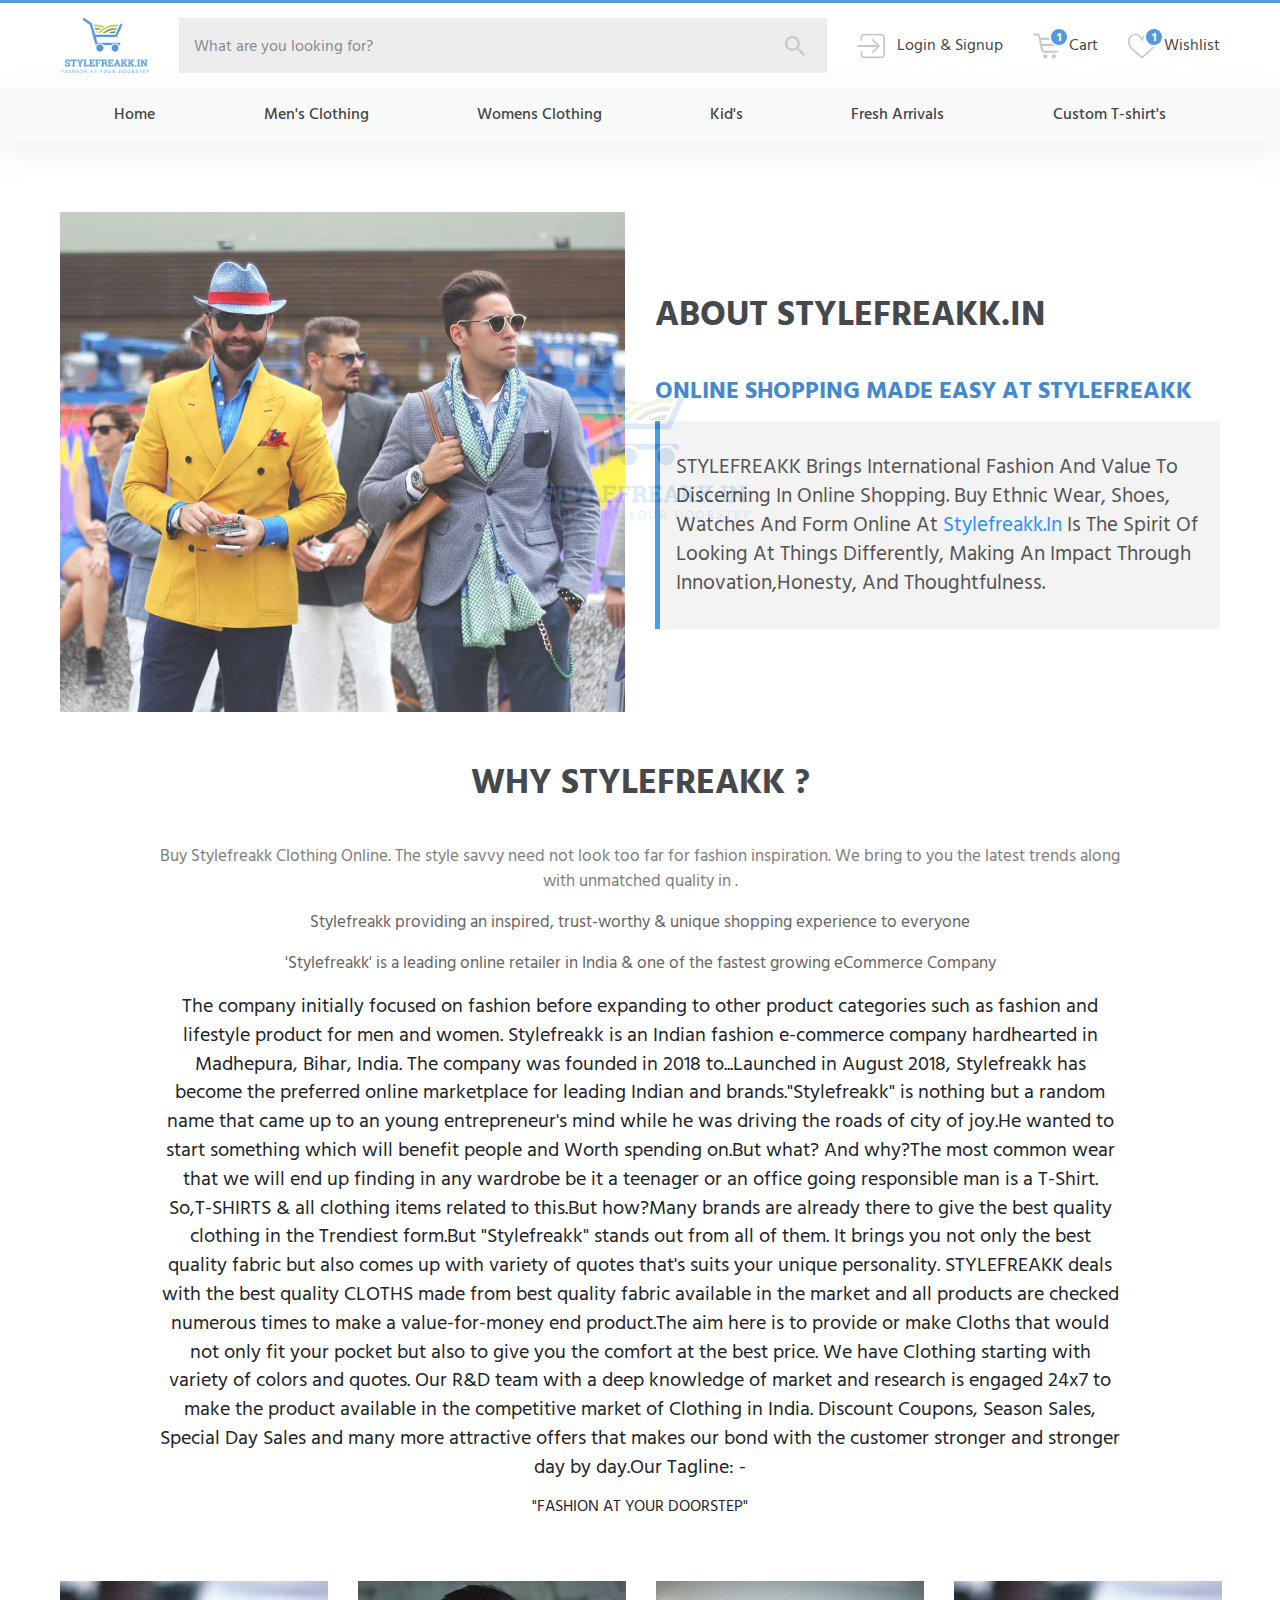
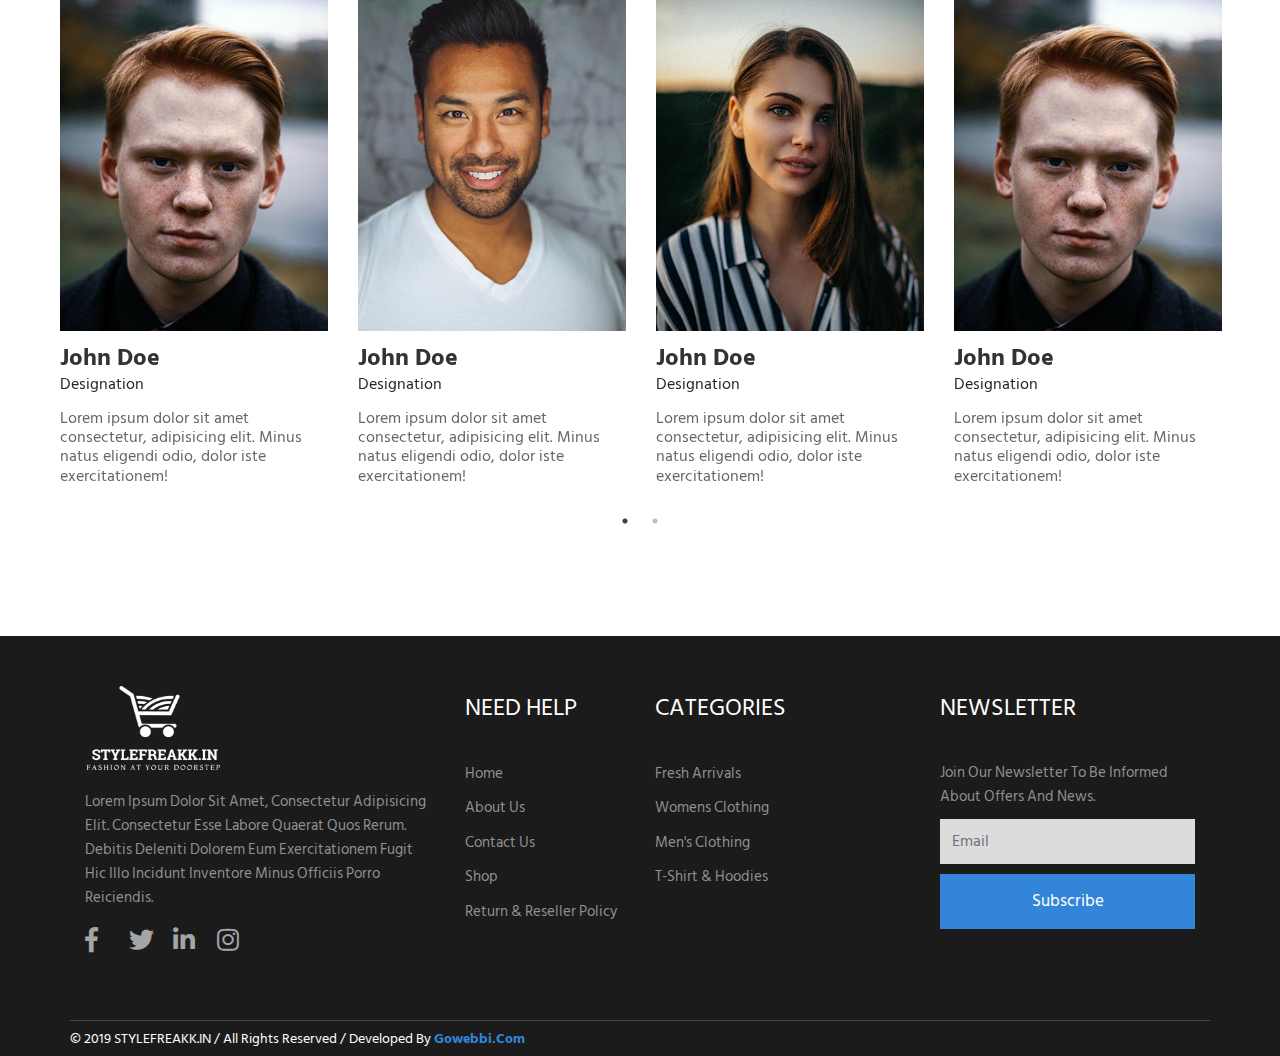
<file: about-us.html>
<!DOCTYPE html>
<html lang="en">
<head>
    <!-- Required meta tags -->
    <meta charset="utf-8">
    <meta name="viewport" content="width=device-width, initial-scale=1, shrink-to-fit=no">
    <meta http-equiv="X-UA-Compatible" content="ie=edge">
    <title>:: STYLEFREAKK.IN - Online Shopping Site for Fashion &amp; Lifestyle ::</title>
    <!-- favicon icon -->
    <link rel="shortcut icon" type="image/x-icon" href="images/favicon.ico">
    <link rel="apple-touch-icon" href="apple-touch-icon.png">
    <!-- bootstrap css -->
    <link href="css/plugins/bootstrap.min.css" rel="stylesheet">
    <!-- fontawesome css -->
    <link href="css/plugins/fontawesome.min.css" rel="stylesheet">
    <!-- animate css -->
    <link href="css/plugins/animate.css" rel="stylesheet">
    <!-- slick css -->
    <link href="css/plugins/slick.css" rel="stylesheet">
    <link href="css/plugins/slick-theme.css" rel="stylesheet">
    <link href="https://www.jqueryscript.net/demo/Product-Carousel-Magnifying-Effect-exzoom/jquery.exzoom.css" rel="stylesheet">
	<!-- google font -->
    <link href="https://fonts.googleapis.com/css?family=Hind+Siliguri:300,400,500,600,700" rel="stylesheet">
    <!-- custom style css -->
    <link href="css/style.css" rel="stylesheet">
    <!-- responsive css -->
    <link href="css/responsive.css" rel="stylesheet">
    <!-- modernizr js -->
    <script src="js/plugins/modernizr.js"></script>
    <!--[if lt IE 9]>
        <p class="browserupgrade">You are using an <strong>outdated</strong> browser. Please <a
        href="http://browsehappy.com/">upgrade your browser</a> to improve your experience.</p>
        <script src="//oss.maxcdn.com/html5shiv/3.7.2/html5shiv.min.js"></script>
        <script src="//oss.maxcdn.com/respond/1.4.2/respond.min.js"></script>
    <![endif]-->
</head>
<body>
<!-- loader area -->
<div id="loading"></div>
<!-- loader area -->
<!-- topbar area starts  -->
<section id="topbar-area">
    <div class="container-fluid">
        <div class="row">
            <div class="col-md-12">
                <div class="logo-search">
                    <ul>
                        <li><a href="#"><img src="images/logo.png" alt=""></a></li>
                        <li>
                            <form action="">
                                <div class="form-group">
                                    <input type="text" class="form-control" placeholder="What are you looking for?">
                                    <button type="submit"><img src="images/search.svg" alt=""></button>
                                </div>
                            </form>
                        </li>
                        <li class="right-btns">
                            <ul>
                                <li><a href="#"><span class="icon"><img src="images/login.svg" alt=""></span> <span
                                            class="text">Login &amp; Signup</span></a></li>
                                <li><a href="#"><span class="icon"><img src="images/cart.svg" alt=""><span
                                                class="badge">1</span></span><span class="text">Cart</span></a></li>
                                <li><a href="#"><span class="icon"><img src="images/heart.svg" alt=""><span class="badge">1</span></span><span
                                            class="text">Wishlist</span></a></li>

                            </ul>
                        </li>
                    </ul>
                </div>
            </div>
        </div>
    </div>
</section>
<!-- topbar area ends  -->
<!-- menu area starts -->
<section id="menu-area">
    <div class="navigation-wrap bg-light">
        <div class="container-fluid">
            <div class="row">
                <div class="col-12">
                    <nav class="navbar navbar-expand-lg navbar-light">
                        <button class="navbar-toggler" type="button" data-toggle="collapse"
                            data-target="#navbarSupportedContent" aria-controls="navbarSupportedContent"
                            aria-expanded="false" aria-label="Toggle navigation">
                            <span class="navbar-toggler-icon"></span>
                        </button>
                        <div class="collapse navbar-collapse" id="navbarSupportedContent">
                            <ul class="nav navbar-nav nav-pills nav-fill justify-content-center">
                                <li class="nav-item">
                                    <a class="nav-link" href="#">Home</a>
                                </li>
                                <li class="nav-item megamenu">
                                    <a class="nav-link dropdown-toggle" href="#" id="navbarDropdownMenuLink"
                                        data-toggle="dropdown" aria-haspopup="true" aria-expanded="false">Men's
                                        Clothing</a>
                                    <div class="dropdown-menu" aria-labelledby="navbarDropdownMenuLink">
                                        <div class="d-flex flex-lg-row flex-column">
                                            <div class="mega-menu-content">
                                                <h6 class="dropdown-header">Topwear</h6>
                                                <a class="dropdown-item" href="#">T-shirts</a>
                                                <a class="dropdown-item" href="#">Casual Shirts</a>
                                                <a class="dropdown-item" href="#">Formal Shirts</a>
                                                <a class="dropdown-item" href="#">Sweatshirts</a>
                                                <a class="dropdown-item" href="#">Sweaters</a>
                                                <h6 class="dropdown-header">Topwear</h6>
                                                <a class="dropdown-item" href="#">T-shirts</a>
                                                <a class="dropdown-item" href="#">Casual Shirts</a>
                                                <a class="dropdown-item" href="#">Formal Shirts</a>
                                                <a class="dropdown-item" href="#">Sweatshirts</a>
                                                <a class="dropdown-item" href="#">Sweaters</a>
                                            </div>
                                            <div class="mega-menu-content">
                                                <h6 class="dropdown-header">Bottomwear</h6>
                                                <a class="dropdown-item" href="#">Jeans</a>
                                                <a class="dropdown-item" href="#">Casual Trousers</a>
                                                <a class="dropdown-item" href="#">Formal Trousers</a>
                                                <a class="dropdown-item" href="#">Shorts</a>
                                                <h6 class="dropdown-header">Bottomwear</h6>
                                                <a class="dropdown-item" href="#">Jeans</a>
                                                <a class="dropdown-item" href="#">Casual Trousers</a>
                                                <a class="dropdown-item" href="#">Formal Trousers</a>
                                                <a class="dropdown-item" href="#">Shorts</a>
                                            </div>
                                            <div class="mega-menu-content">
                                                <h6 class="dropdown-header">Footwear</h6>
                                                <a class="dropdown-item" href="#">Casual Shoes</a>
                                                <a class="dropdown-item" href="#">Sports Shoes</a>
                                                <a class="dropdown-item" href="#">Formal Shoes</a>
                                                <a class="dropdown-item" href="#">Sneakers</a>
                                                <h6 class="dropdown-header">Footwear</h6>
                                                <a class="dropdown-item" href="#">Casual Shoes</a>
                                                <a class="dropdown-item" href="#">Sports Shoes</a>
                                                <a class="dropdown-item" href="#">Formal Shoes</a>
                                                <a class="dropdown-item" href="#">Sneakers</a>
                                            </div>
                                            <div class="mega-menu-content">
                                                <h6 class="dropdown-header">Sports &amp; Active Wear</h6>
                                                <a class="dropdown-item" href="#">Sports Shoes</a>
                                                <a class="dropdown-item" href="#">Sports Sandals</a>
                                                <a class="dropdown-item" href="#">Active T-Shirts</a>
                                                <a class="dropdown-item" href="#">Tracksuits</a>
                                                <h6 class="dropdown-header">Sports &amp; Active Wear</h6>
                                                <a class="dropdown-item" href="#">Sports Shoes</a>
                                                <a class="dropdown-item" href="#">Sports Sandals</a>
                                                <a class="dropdown-item" href="#">Active T-Shirts</a>
                                                <a class="dropdown-item" href="#">Tracksuits</a>
                                            </div>
                                            <div class="mega-menu-content">
                                                <h6 class="dropdown-header">Fashion Accesories</h6>
                                                <a class="dropdown-item" href="#">Wallets</a>
                                                <a class="dropdown-item" href="#">Belts</a>
                                                <a class="dropdown-item" href="#">Trimmers</a>
                                                <a class="dropdown-item" href="#">Deodrants</a>
                                                <h6 class="dropdown-header">Fashion Accesories</h6>
                                                <a class="dropdown-item" href="#">Wallets</a>
                                                <a class="dropdown-item" href="#">Belts</a>
                                                <a class="dropdown-item" href="#">Trimmers</a>
                                                <a class="dropdown-item" href="#">Deodrants</a>
                                            </div>
                                        </div>
                                    </div>
                                </li>

                                <li class="nav-item">
                                    <a class="nav-link dropdown-toggle" data-toggle="dropdown" href="#" role="button"
                                        aria-haspopup="true" aria-expanded="false">Womens Clothing</a>
                                    <div class="dropdown-menu">
                                        <a class="dropdown-item" href="#">Latest Sarees Collection</a>
                                        <a class="dropdown-item" href="#">Designer Collection Kurtis</a>
                                        <a class="dropdown-item" href="#">Boston Tops Collection</a>
                                        <a class="dropdown-item" href="#">Elegant Plane Kurtis</a>
                                        <a class="dropdown-item" href="#">Stylefreak Long Kurtis</a>
                                        <a class="dropdown-item" href="#">Girls SFLondon Dresses</a>
                                    </div>
                                </li>
                                <li class="nav-item">
                                    <a class="nav-link" href="#">Kid's</a>
                                </li>
                                <li class="nav-item">
                                    <a class="nav-link" href="#">Fresh Arrivals</a>
                                </li>
                                <li class="nav-item">
                                    <a class="nav-link" href="#">Custom T-shirt's</a>
                                </li>
                            </ul>
                        </div>
                    </nav>
                </div>
            </div>
        </div>
    </div>
</section>
<!-- menu area ends -->
<!-- about us area starts -->
<section id="about-us" class="section">
    <div class="container-fluid">
        <div class="row">
        <div class="col-md-6">
            <div class="img-area">
                <img src="images/about.jpg" alt="">
            </div>
        </div>
        <div class="col-md-6">
            <div class="content-area">
                <h3>ABOUT STYLEFREAKK.IN</h3>
                <h4>ONLINE SHOPPING MADE EASY AT STYLEFREAKK</h4>
                <p>STYLEFREAKK Brings International Fashion And Value To Discerning In Online Shopping. Buy Ethnic Wear, Shoes, Watches And
                Form Online At <a href="#">Stylefreakk.In</a> Is The Spirit Of Looking At Things Differently, Making An Impact Through
                Innovation,Honesty, And Thoughtfulness.</p>
            </div>
        </div>

        </div>
        <div class="row">
            <div class="col-md-10 ml-auto mr-auto">
                <div class="more-content">
                    <h3>Why Stylefreakk ?</h3>
                    <p>Buy Stylefreakk Clothing Online. The style savvy need not look too far for fashion inspiration. We bring to you the
                    latest trends along with unmatched quality in .</p>
                    <p>Stylefreakk providing an inspired, trust-worthy & unique shopping experience to everyone</p>
                    <p>'Stylefreakk' is a leading online retailer in India & one of the fastest growing eCommerce Company</p>
                    <h5>The company initially focused on fashion before expanding to other product categories such as fashion and lifestyle
                    product for men and women. Stylefreakk is an Indian fashion e-commerce company hardhearted in Madhepura, Bihar, India.
                    The company was founded in 2018 to...Launched in August 2018, Stylefreakk has become the preferred online marketplace
                    for leading Indian and brands."Stylefreakk" is nothing but a random name that came up to an young entrepreneur's mind
                    while he was driving the roads of city of joy.He wanted to start something which will benefit people and Worth spending
                    on.But what? And why?The most common wear that we will end up finding in any wardrobe be it a teenager or an office
                    going responsible man is a T-Shirt. So,T-SHIRTS & all clothing items related to this.But how?Many brands are already
                    there to give the best quality clothing in the Trendiest form.But "Stylefreakk" stands out from all of them. It brings
                    you not only the best quality fabric but also comes up with variety of quotes that's suits your unique personality.
                    STYLEFREAKK deals with the best quality CLOTHS made from best quality fabric available in the market and all products
                    are checked numerous times to make a value-for-money end product.The aim here is to provide or make Cloths that would
                    not only fit your pocket but also to give you the comfort at the best price. We have Clothing starting with variety of
                    colors and quotes. Our R&D team with a deep knowledge of market and research is engaged 24x7 to make the product
                    available in the competitive market of Clothing in India. Discount Coupons, Season Sales, Special Day Sales and many
                    more attractive offers that makes our bond with the customer stronger and stronger day by day.Our Tagline: -</h5>
                    <h6>"FASHION AT YOUR DOORSTEP"</h6>
                </div>
            </div>
        </div>
        <div class="row">
            <div id="our-team">
                <div class="item">
                    <div class="our-team-inner">
                        <div class="image-area">
                            <img src="images/team.jpg" alt="">
                            <ul class="icons">
                                <li><a href="#"><i class="fab fa-facebook-f"></i></a></li>
                                <li><a href="#"><i class="fab fa-twitter"></i></a></li>
                                <li><a href="#"><i class="fab fa-linkedin-in"></i></a></li>
                                <li><a href="#"><i class="fab fa-instagram"></i></a></li>
                            </ul>
                        </div>
                        <div class="details-area">
                            <a href="#"><h3>John Doe</h3></a>
                            <h6>Designation</h6>
                            <p>Lorem ipsum dolor sit amet consectetur, adipisicing elit. Minus natus eligendi odio, dolor iste exercitationem!</p>
                        </div>
                    </div>
                </div>
                <div class="item">
                    <div class="our-team-inner">
                        <div class="image-area">
                            <img src="images/team1.jpg" alt="">
                            <ul class="icons">
                                <li><a href="#"><i class="fab fa-facebook-f"></i></a></li>
                                <li><a href="#"><i class="fab fa-twitter"></i></a></li>
                                <li><a href="#"><i class="fab fa-linkedin-in"></i></a></li>
                                <li><a href="#"><i class="fab fa-instagram"></i></a></li>
                            </ul>
                        </div>
                        <div class="details-area">
                            <a href="#">
                                <h3>John Doe</h3>
                            </a>
                            <h6>Designation</h6>
                            <p>Lorem ipsum dolor sit amet consectetur, adipisicing elit. Minus natus eligendi odio, dolor iste
                                exercitationem!</p>
                        </div>
                    </div>
                </div>
                <div class="item">
                    <div class="our-team-inner">
                        <div class="image-area">
                            <img src="images/team2.jpg" alt="">
                            <ul class="icons">
                                <li><a href="#"><i class="fab fa-facebook-f"></i></a></li>
                                <li><a href="#"><i class="fab fa-twitter"></i></a></li>
                                <li><a href="#"><i class="fab fa-linkedin-in"></i></a></li>
                                <li><a href="#"><i class="fab fa-instagram"></i></a></li>
                            </ul>
                        </div>
                        <div class="details-area">
                            <a href="#">
                                <h3>John Doe</h3>
                            </a>
                            <h6>Designation</h6>
                            <p>Lorem ipsum dolor sit amet consectetur, adipisicing elit. Minus natus eligendi odio, dolor iste
                                exercitationem!</p>
                        </div>
                    </div>
                </div>
                <div class="item">
                    <div class="our-team-inner">
                        <div class="image-area">
                            <img src="images/team.jpg" alt="">
                            <ul class="icons">
                                <li><a href="#"><i class="fab fa-facebook-f"></i></a></li>
                                <li><a href="#"><i class="fab fa-twitter"></i></a></li>
                                <li><a href="#"><i class="fab fa-linkedin-in"></i></a></li>
                                <li><a href="#"><i class="fab fa-instagram"></i></a></li>
                            </ul>
                        </div>
                        <div class="details-area">
                            <a href="#">
                                <h3>John Doe</h3>
                            </a>
                            <h6>Designation</h6>
                            <p>Lorem ipsum dolor sit amet consectetur, adipisicing elit. Minus natus eligendi odio, dolor iste
                                exercitationem!</p>
                        </div>
                    </div>
                </div>
                <div class="item">
                    <div class="our-team-inner">
                        <div class="image-area">
                            <img src="images/team1.jpg" alt="">
                            <ul class="icons">
                                <li><a href="#"><i class="fab fa-facebook-f"></i></a></li>
                                <li><a href="#"><i class="fab fa-twitter"></i></a></li>
                                <li><a href="#"><i class="fab fa-linkedin-in"></i></a></li>
                                <li><a href="#"><i class="fab fa-instagram"></i></a></li>
                            </ul>
                        </div>
                        <div class="details-area">
                            <a href="#">
                                <h3>John Doe</h3>
                            </a>
                            <h6>Designation</h6>
                            <p>Lorem ipsum dolor sit amet consectetur, adipisicing elit. Minus natus eligendi odio, dolor iste
                                exercitationem!</p>
                        </div>
                    </div>
                </div>
            </div>
        </div>
    </div>
</section>
<!-- about us area ends -->
<!-- footer area starts -->
<footer id="footer-area">
    <div class="container">
        <div class="row">
            <div class="col-md-4">
                <div class="footer-area-inner-content">
                    <div class="logo-area">
                        <a href="#"><img src="images/logo-white.png" alt=""></a>
                    </div>
                    <p>Lorem ipsum dolor sit amet, consectetur adipisicing elit. Consectetur esse labore quaerat
                        quos rerum. Debitis deleniti dolorem eum exercitationem fugit hic illo incidunt inventore
                        minus officiis porro reiciendis.</p>
                    <ul class="social-links">
                        <li><a href="#"><i class="fab fa-facebook-f"></i></a></li>
                        <li><a href="#"><i class="fab fa-twitter"></i></a></li>
                        <li><a href="#"><i class="fab fa-linkedin-in"></i></a></li>
                        <li><a href="#"><i class="fab fa-instagram"></i></a></li>
                    </ul>
                </div>
            </div>
            <div class="col-md-2">
                <div class="footer-area-inner-content">
                    <h4>need help</h4>
                    <ul class="quick-links">
                        <li><a href="#">Home</a></li>
                        <li><a href="#">About us</a></li>
                        <li><a href="#">Contact Us</a></li>
                        <li><a href="#">Shop</a></li>
                        <li><a href="#">Return &amp; Reseller Policy</a></li>
                    </ul>
                </div>
            </div>
            <div class="col-md-3">
                <div class="footer-area-inner-content">
                    <h4>categories</h4>
                    <ul class="quick-links">
                        <li><a href="#">Fresh Arrivals</a></li>
                        <li><a href="#">Womens Clothing</a></li>
                        <li><a href="#">Men's Clothing</a></li>
                        <li><a href="#">T-shirt &amp; Hoodies</a></li>
                    </ul>
                </div>
            </div>
            <div class="col-md-3">
                <div class="footer-area-inner-content">
                    <h4>newsletter</h4>
                    <p>Join our newsletter to be informed about offers and news.</p>
                    <form action="">
                        <div class="form-group">
                            <input placeholder="Email" value="" name="email" id="email" class="form-control"
                                aria-required="true" type="text">
                            <button type="submit" class="submit-btn">subscribe</button>
                        </div>
                    </form>
                </div>
            </div>
            <div class="footer-bottom">
                <div class="row">
                    <div class="col-md-12">
                        <div class="copy-right">
                            <p>&copy; 2019 STYLEFREAKK.IN / All Rights Reserved / developed by <a href="http://gowebbi.com"
                                    target="_blank">gowebbi.com</a></p>
                        </div>
                    </div>
                </div>
            </div>
        </div>
    </div>
</footer>
<!-- footer area ends -->
<!-- jquery -->
<script src="js/plugins/jquery-3.3.1.min.js"></script>
<!-- popper js -->
<script src="js/plugins/popper.min.js"></script>
<!-- bootstrap js -->
<script src="js/plugins/bootstrap.min.js"></script>
<!-- nics scroll -->
<script src="js/plugins/scroll.js"></script>
<!-- slick js -->
<script src="js/plugins/slick.min.js"></script>
<script src="js/plugins/jquery.elevatezoom.min.js"></script>
<!-- main js -->
<script src="js/main.js"></script>
</body>
</html>
</file>
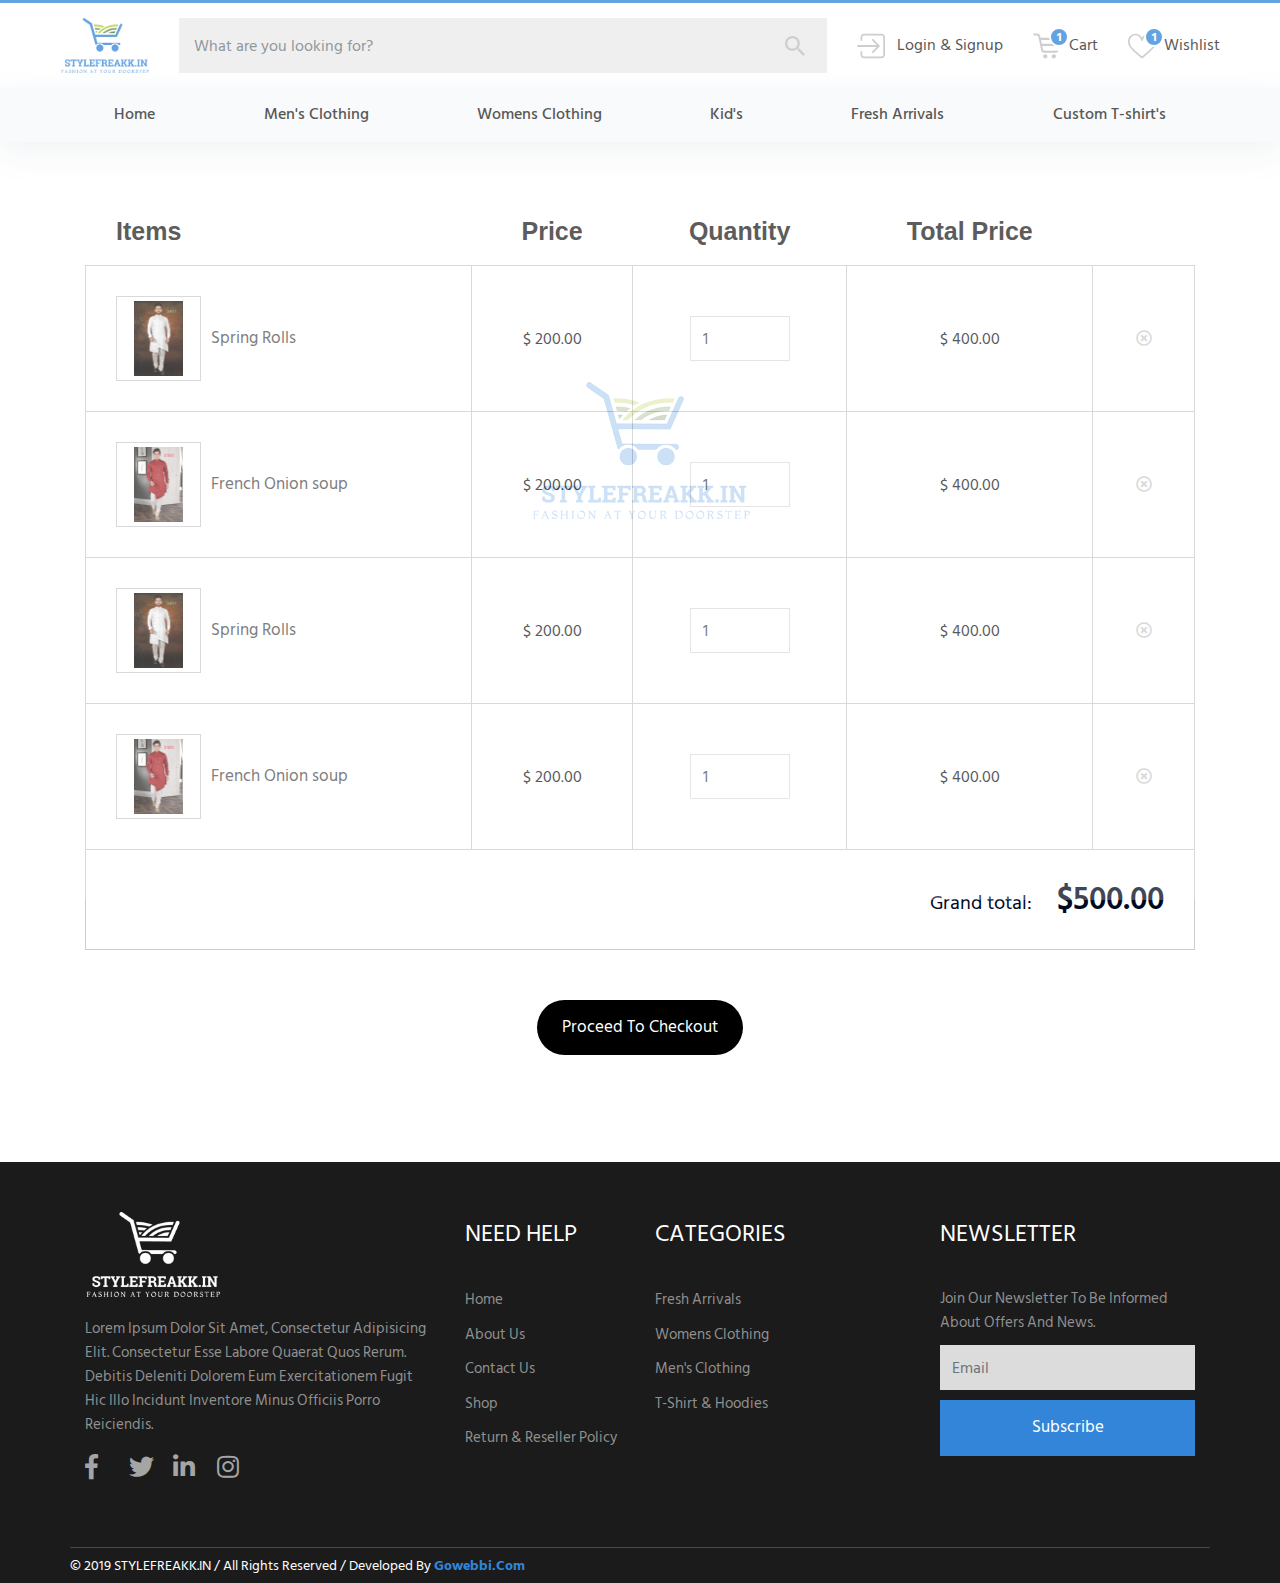
<file: cart.html>
<!DOCTYPE html>
<html lang="en">
<head>
    <!-- Required meta tags -->
    <meta charset="utf-8">
    <meta name="viewport" content="width=device-width, initial-scale=1, shrink-to-fit=no">
    <meta http-equiv="X-UA-Compatible" content="ie=edge">
    <title>:: STYLEFREAKK.IN - Online Shopping Site for Fashion &amp; Lifestyle ::</title>
    <!-- favicon icon -->
    <link rel="shortcut icon" type="image/x-icon" href="images/favicon.ico">
    <link rel="apple-touch-icon" href="apple-touch-icon.png">
    <!-- bootstrap css -->
    <link href="css/plugins/bootstrap.min.css" rel="stylesheet">
    <!-- fontawesome css -->
    <link href="css/plugins/fontawesome.min.css" rel="stylesheet">
    <!-- animate css -->
    <link href="css/plugins/animate.css" rel="stylesheet">
    <!-- slick css -->
    <link href="css/plugins/slick.css" rel="stylesheet">
    <link href="css/plugins/slick-theme.css" rel="stylesheet">
    <link href="https://www.jqueryscript.net/demo/Product-Carousel-Magnifying-Effect-exzoom/jquery.exzoom.css" rel="stylesheet">
	<!-- google font -->
    <link href="https://fonts.googleapis.com/css?family=Hind+Siliguri:300,400,500,600,700" rel="stylesheet">
    <!-- custom style css -->
    <link href="css/style.css" rel="stylesheet">
    <!-- responsive css -->
    <link href="css/responsive.css" rel="stylesheet">
    <!-- modernizr js -->
    <script src="js/plugins/modernizr.js"></script>
    <!--[if lt IE 9]>
        <p class="browserupgrade">You are using an <strong>outdated</strong> browser. Please <a
        href="http://browsehappy.com/">upgrade your browser</a> to improve your experience.</p>
        <script src="//oss.maxcdn.com/html5shiv/3.7.2/html5shiv.min.js"></script>
        <script src="//oss.maxcdn.com/respond/1.4.2/respond.min.js"></script>
    <![endif]-->
</head>
<body>
<!-- loader area -->
<div id="loading"></div>
<!-- loader area -->
<!-- topbar area starts  -->
<section id="topbar-area">
    <div class="container-fluid">
        <div class="row">
            <div class="col-md-12">
                <div class="logo-search">
                    <ul>
                        <li><a href="#"><img src="images/logo.png" alt=""></a></li>
                        <li>
                            <form action="">
                                <div class="form-group">
                                    <input type="text" class="form-control" placeholder="What are you looking for?">
                                    <button type="submit"><img src="images/search.svg" alt=""></button>
                                </div>
                            </form>
                        </li>
                        <li class="right-btns">
                            <ul>
                                <li><a href="#"><span class="icon"><img src="images/login.svg" alt=""></span> <span
                                            class="text">Login &amp; Signup</span></a></li>
                                <li><a href="#"><span class="icon"><img src="images/cart.svg" alt=""><span
                                                class="badge">1</span></span><span class="text">Cart</span></a></li>
                                <li><a href="#"><span class="icon"><img src="images/heart.svg" alt=""><span class="badge">1</span></span><span
                                            class="text">Wishlist</span></a></li>

                            </ul>
                        </li>
                    </ul>
                </div>
            </div>
        </div>
    </div>
</section>
<!-- topbar area ends  -->
<!-- menu area starts -->
<section id="menu-area">
    <div class="navigation-wrap bg-light">
        <div class="container-fluid">
            <div class="row">
                <div class="col-12">
                    <nav class="navbar navbar-expand-lg navbar-light">
                        <button class="navbar-toggler" type="button" data-toggle="collapse"
                            data-target="#navbarSupportedContent" aria-controls="navbarSupportedContent"
                            aria-expanded="false" aria-label="Toggle navigation">
                            <span class="navbar-toggler-icon"></span>
                        </button>
                        <div class="collapse navbar-collapse" id="navbarSupportedContent">
                            <ul class="nav navbar-nav nav-pills nav-fill justify-content-center">
                                <li class="nav-item">
                                    <a class="nav-link" href="#">Home</a>
                                </li>
                                <li class="nav-item megamenu">
                                    <a class="nav-link dropdown-toggle" href="#" id="navbarDropdownMenuLink"
                                        data-toggle="dropdown" aria-haspopup="true" aria-expanded="false">Men's
                                        Clothing</a>
                                    <div class="dropdown-menu" aria-labelledby="navbarDropdownMenuLink">
                                        <div class="d-flex flex-lg-row flex-column">
                                            <div class="mega-menu-content">
                                                <h6 class="dropdown-header">Topwear</h6>
                                                <a class="dropdown-item" href="#">T-shirts</a>
                                                <a class="dropdown-item" href="#">Casual Shirts</a>
                                                <a class="dropdown-item" href="#">Formal Shirts</a>
                                                <a class="dropdown-item" href="#">Sweatshirts</a>
                                                <a class="dropdown-item" href="#">Sweaters</a>
                                                <h6 class="dropdown-header">Topwear</h6>
                                                <a class="dropdown-item" href="#">T-shirts</a>
                                                <a class="dropdown-item" href="#">Casual Shirts</a>
                                                <a class="dropdown-item" href="#">Formal Shirts</a>
                                                <a class="dropdown-item" href="#">Sweatshirts</a>
                                                <a class="dropdown-item" href="#">Sweaters</a>
                                            </div>
                                            <div class="mega-menu-content">
                                                <h6 class="dropdown-header">Bottomwear</h6>
                                                <a class="dropdown-item" href="#">Jeans</a>
                                                <a class="dropdown-item" href="#">Casual Trousers</a>
                                                <a class="dropdown-item" href="#">Formal Trousers</a>
                                                <a class="dropdown-item" href="#">Shorts</a>
                                                <h6 class="dropdown-header">Bottomwear</h6>
                                                <a class="dropdown-item" href="#">Jeans</a>
                                                <a class="dropdown-item" href="#">Casual Trousers</a>
                                                <a class="dropdown-item" href="#">Formal Trousers</a>
                                                <a class="dropdown-item" href="#">Shorts</a>
                                            </div>
                                            <div class="mega-menu-content">
                                                <h6 class="dropdown-header">Footwear</h6>
                                                <a class="dropdown-item" href="#">Casual Shoes</a>
                                                <a class="dropdown-item" href="#">Sports Shoes</a>
                                                <a class="dropdown-item" href="#">Formal Shoes</a>
                                                <a class="dropdown-item" href="#">Sneakers</a>
                                                <h6 class="dropdown-header">Footwear</h6>
                                                <a class="dropdown-item" href="#">Casual Shoes</a>
                                                <a class="dropdown-item" href="#">Sports Shoes</a>
                                                <a class="dropdown-item" href="#">Formal Shoes</a>
                                                <a class="dropdown-item" href="#">Sneakers</a>
                                            </div>
                                            <div class="mega-menu-content">
                                                <h6 class="dropdown-header">Sports &amp; Active Wear</h6>
                                                <a class="dropdown-item" href="#">Sports Shoes</a>
                                                <a class="dropdown-item" href="#">Sports Sandals</a>
                                                <a class="dropdown-item" href="#">Active T-Shirts</a>
                                                <a class="dropdown-item" href="#">Tracksuits</a>
                                                <h6 class="dropdown-header">Sports &amp; Active Wear</h6>
                                                <a class="dropdown-item" href="#">Sports Shoes</a>
                                                <a class="dropdown-item" href="#">Sports Sandals</a>
                                                <a class="dropdown-item" href="#">Active T-Shirts</a>
                                                <a class="dropdown-item" href="#">Tracksuits</a>
                                            </div>
                                            <div class="mega-menu-content">
                                                <h6 class="dropdown-header">Fashion Accesories</h6>
                                                <a class="dropdown-item" href="#">Wallets</a>
                                                <a class="dropdown-item" href="#">Belts</a>
                                                <a class="dropdown-item" href="#">Trimmers</a>
                                                <a class="dropdown-item" href="#">Deodrants</a>
                                                <h6 class="dropdown-header">Fashion Accesories</h6>
                                                <a class="dropdown-item" href="#">Wallets</a>
                                                <a class="dropdown-item" href="#">Belts</a>
                                                <a class="dropdown-item" href="#">Trimmers</a>
                                                <a class="dropdown-item" href="#">Deodrants</a>
                                            </div>
                                        </div>
                                    </div>
                                </li>

                                <li class="nav-item">
                                    <a class="nav-link dropdown-toggle" data-toggle="dropdown" href="#" role="button"
                                        aria-haspopup="true" aria-expanded="false">Womens Clothing</a>
                                    <div class="dropdown-menu">
                                        <a class="dropdown-item" href="#">Latest Sarees Collection</a>
                                        <a class="dropdown-item" href="#">Designer Collection Kurtis</a>
                                        <a class="dropdown-item" href="#">Boston Tops Collection</a>
                                        <a class="dropdown-item" href="#">Elegant Plane Kurtis</a>
                                        <a class="dropdown-item" href="#">Stylefreak Long Kurtis</a>
                                        <a class="dropdown-item" href="#">Girls SFLondon Dresses</a>
                                    </div>
                                </li>
                                <li class="nav-item">
                                    <a class="nav-link" href="#">Kid's</a>
                                </li>
                                <li class="nav-item">
                                    <a class="nav-link" href="#">Fresh Arrivals</a>
                                </li>
                                <li class="nav-item">
                                    <a class="nav-link" href="#">Custom T-shirt's</a>
                                </li>
                            </ul>
                        </div>
                    </nav>
                </div>
            </div>
        </div>
    </div>
</section>
<!-- menu area ends -->
<!-- shopping cart area starts -->
<section id="shopping-cart" class="section">
    <div class="container">
        <div class="row">
            <div class="col-md-12">
                <div class="table-responsive">
                    <table class="table">
                        <thead>
                            <tr>
                                <th>Items</th>
                                <th class="text-center">Price</th>
                                <th class="text-center">Quantity</th>
                                <th class="text-center">Total Price </th>
                                <th>&nbsp; </th>
                            </tr>
                        </thead>
                        <tbody>
                            <tr>
                                <td>
                                    <div class="media">
                                        <div class="media-left"> <a href="#"> <img class="img-responsive"
                                                    src="images/product-1.jpg" alt=""> </a> </div>
                                        <div class="media-body">
                                            <p>Spring Rolls</p>
                                        </div>
                                    </div>
                                </td>
                                <td class="text-center">$ 200.00</td>
                                <td class="text-center">
                                    <div class="quantity">
                                        <div class="form-group">
                                            <input type="number" value="1" class="form-control">
                                        </div>
                                    </div>
                                </td>
                                <td class="text-center">$ 400.00</td>
                                <td class="text-center"><a href="#" class="remove"><i
                                            class="far fa-times-circle"></i></a></td>
                            </tr>
                            <tr>
                                <td>
                                    <div class="media">
                                        <div class="media-left"> <a href="#"> <img class="img-responsive"
                                                    src="images/product-2.jpg" alt=""> </a> </div>
                                        <div class="media-body">
                                            <p>French Onion soup</p>
                                        </div>
                                    </div>
                                </td>
                                <td class="text-center">$ 200.00</td>
                                <td class="text-center">
                                    <div class="quantity">
                                        <div class="form-group">
                                            <input type="number" value="1" class="form-control">
                                        </div>
                                    </div>
                                </td>
                                <td class="text-center">$ 400.00</td>
                                <td class="text-center"><a href="#" class="remove"><i
                                            class="far fa-times-circle"></i></a></td>
                            </tr>
                            <tr>
                                <td>
                                    <div class="media">
                                        <div class="media-left"> <a href="#"> <img class="img-responsive" src="images/product-1.jpg" alt=""> </a>
                                        </div>
                                        <div class="media-body">
                                            <p>Spring Rolls</p>
                                        </div>
                                    </div>
                                </td>
                                <td class="text-center">$ 200.00</td>
                                <td class="text-center">
                                    <div class="quantity">
                                        <div class="form-group">
                                            <input type="number" value="1" class="form-control">
                                        </div>
                                    </div>
                                </td>
                                <td class="text-center">$ 400.00</td>
                                <td class="text-center"><a href="#" class="remove"><i class="far fa-times-circle"></i></a></td>
                            </tr>
                            <tr>
                                <td>
                                    <div class="media">
                                        <div class="media-left"> <a href="#"> <img class="img-responsive" src="images/product-2.jpg" alt=""> </a>
                                        </div>
                                        <div class="media-body">
                                            <p>French Onion soup</p>
                                        </div>
                                    </div>
                                </td>
                                <td class="text-center">$ 200.00</td>
                                <td class="text-center">
                                    <div class="quantity">
                                        <div class="form-group">
                                            <input type="number" value="1" class="form-control">
                                        </div>
                                    </div>
                                </td>
                                <td class="text-center">$ 400.00</td>
                                <td class="text-center"><a href="#" class="remove"><i class="far fa-times-circle"></i></a></td>
                            </tr>
                        </tbody>
                    </table>
                </div>
                <div class="promo">
                    <div class="g-totel">
                        <h5>Grand total: <span>$500.00</span></h5>
                    </div>
                </div>
                <div class="pro-btn">
                    <a href="#" class="cstm-btn">Proceed to Checkout</a>
                </div>
            </div>
        </div>
    </div>
</section>
<!-- shopping cart area ends -->
<!-- footer area starts -->
<footer id="footer-area">
    <div class="container">
        <div class="row">
            <div class="col-md-4">
                <div class="footer-area-inner-content">
                    <div class="logo-area">
                        <a href="#"><img src="images/logo-white.png" alt=""></a>
                    </div>
                    <p>Lorem ipsum dolor sit amet, consectetur adipisicing elit. Consectetur esse labore quaerat
                        quos rerum. Debitis deleniti dolorem eum exercitationem fugit hic illo incidunt inventore
                        minus officiis porro reiciendis.</p>
                    <ul class="social-links">
                        <li><a href="#"><i class="fab fa-facebook-f"></i></a></li>
                        <li><a href="#"><i class="fab fa-twitter"></i></a></li>
                        <li><a href="#"><i class="fab fa-linkedin-in"></i></a></li>
                        <li><a href="#"><i class="fab fa-instagram"></i></a></li>
                    </ul>
                </div>
            </div>
            <div class="col-md-2">
                <div class="footer-area-inner-content">
                    <h4>need help</h4>
                    <ul class="quick-links">
                        <li><a href="#">Home</a></li>
                        <li><a href="#">About us</a></li>
                        <li><a href="#">Contact Us</a></li>
                        <li><a href="#">Shop</a></li>
                        <li><a href="#">Return &amp; Reseller Policy</a></li>
                    </ul>
                </div>
            </div>
            <div class="col-md-3">
                <div class="footer-area-inner-content">
                    <h4>categories</h4>
                    <ul class="quick-links">
                        <li><a href="#">Fresh Arrivals</a></li>
                        <li><a href="#">Womens Clothing</a></li>
                        <li><a href="#">Men's Clothing</a></li>
                        <li><a href="#">T-shirt &amp; Hoodies</a></li>
                    </ul>
                </div>
            </div>
            <div class="col-md-3">
                <div class="footer-area-inner-content">
                    <h4>newsletter</h4>
                    <p>Join our newsletter to be informed about offers and news.</p>
                    <form action="">
                        <div class="form-group">
                            <input placeholder="Email" value="" name="email" id="email" class="form-control"
                                aria-required="true" type="text">
                            <button type="submit" class="submit-btn">subscribe</button>
                        </div>
                    </form>
                </div>
            </div>
            <div class="footer-bottom">
                <div class="row">
                    <div class="col-md-12">
                        <div class="copy-right">
                            <p>&copy; 2019 STYLEFREAKK.IN / All Rights Reserved / developed by <a href="http://gowebbi.com"
                                    target="_blank">gowebbi.com</a></p>
                        </div>
                    </div>
                </div>
            </div>
        </div>
    </div>
</footer>
<!-- footer area ends -->
<!-- jquery -->
<script src="js/plugins/jquery-3.3.1.min.js"></script>
<!-- popper js -->
<script src="js/plugins/popper.min.js"></script>
<!-- bootstrap js -->
<script src="js/plugins/bootstrap.min.js"></script>
<!-- nics scroll -->
<script src="js/plugins/scroll.js"></script>
<!-- slick js -->
<script src="js/plugins/slick.min.js"></script>
<script src="js/plugins/jquery.elevatezoom.min.js"></script>
<!-- main js -->
<script src="js/main.js"></script>
</body>
</html>
</file>
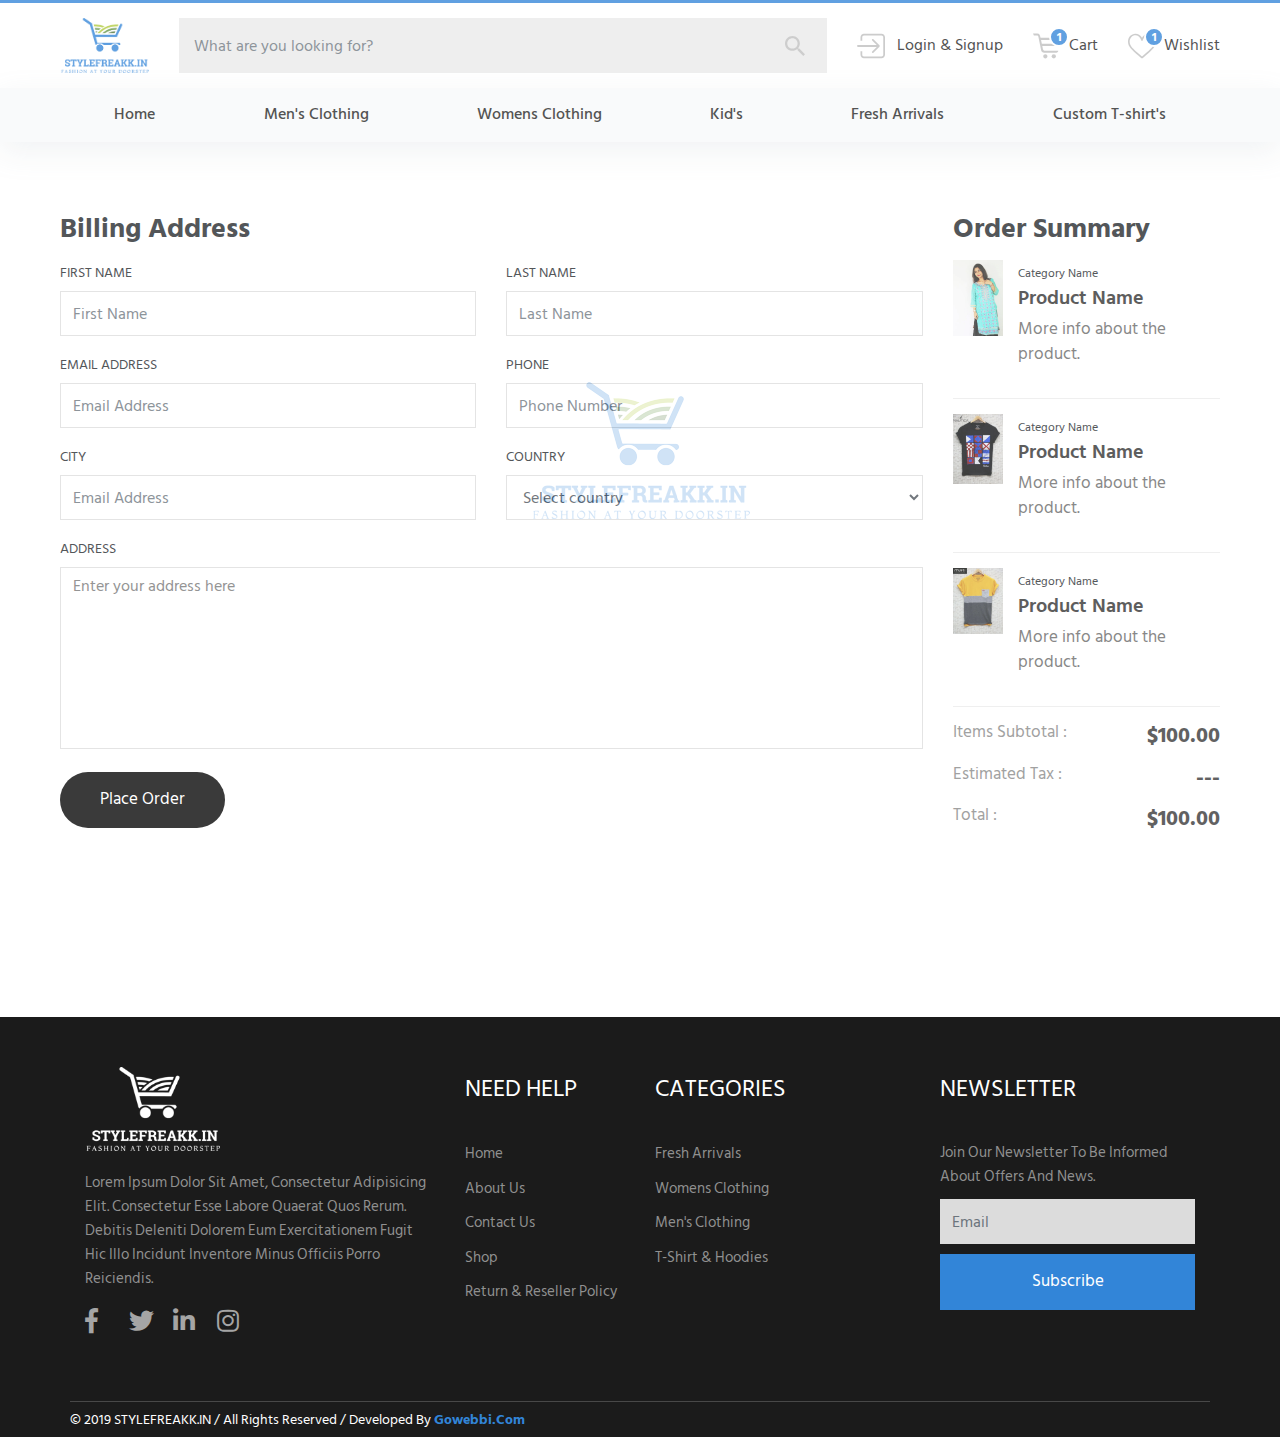
<file: checkout.html>
<!DOCTYPE html>
<html lang="en">
<head>
    <!-- Required meta tags -->
    <meta charset="utf-8">
    <meta name="viewport" content="width=device-width, initial-scale=1, shrink-to-fit=no">
    <meta http-equiv="X-UA-Compatible" content="ie=edge">
    <title>:: STYLEFREAKK.IN - Online Shopping Site for Fashion &amp; Lifestyle ::</title>
    <!-- favicon icon -->
    <link rel="shortcut icon" type="image/x-icon" href="images/favicon.ico">
    <link rel="apple-touch-icon" href="apple-touch-icon.png">
    <!-- bootstrap css -->
    <link href="css/plugins/bootstrap.min.css" rel="stylesheet">
    <!-- fontawesome css -->
    <link href="css/plugins/fontawesome.min.css" rel="stylesheet">
    <!-- animate css -->
    <link href="css/plugins/animate.css" rel="stylesheet">
    <!-- slick css -->
    <link href="css/plugins/slick.css" rel="stylesheet">
    <link href="css/plugins/slick-theme.css" rel="stylesheet">
    <link href="https://www.jqueryscript.net/demo/Product-Carousel-Magnifying-Effect-exzoom/jquery.exzoom.css" rel="stylesheet">
	<!-- google font -->
    <link href="https://fonts.googleapis.com/css?family=Hind+Siliguri:300,400,500,600,700" rel="stylesheet">
    <!-- custom style css -->
    <link href="css/style.css" rel="stylesheet">
    <!-- responsive css -->
    <link href="css/responsive.css" rel="stylesheet">
    <!-- modernizr js -->
    <script src="js/plugins/modernizr.js"></script>
    <!--[if lt IE 9]>
        <p class="browserupgrade">You are using an <strong>outdated</strong> browser. Please <a
        href="http://browsehappy.com/">upgrade your browser</a> to improve your experience.</p>
        <script src="//oss.maxcdn.com/html5shiv/3.7.2/html5shiv.min.js"></script>
        <script src="//oss.maxcdn.com/respond/1.4.2/respond.min.js"></script>
    <![endif]-->
</head>
<body>
<!-- loader area -->
<div id="loading"></div>
<!-- loader area -->
<!-- topbar area starts  -->
<section id="topbar-area">
    <div class="container-fluid">
        <div class="row">
            <div class="col-md-12">
                <div class="logo-search">
                    <ul>
                        <li><a href="#"><img src="images/logo.png" alt=""></a></li>
                        <li>
                            <form action="">
                                <div class="form-group">
                                    <input type="text" class="form-control" placeholder="What are you looking for?">
                                    <button type="submit"><img src="images/search.svg" alt=""></button>
                                </div>
                            </form>
                        </li>
                        <li class="right-btns">
                            <ul>
                                <li><a href="#"><span class="icon"><img src="images/login.svg" alt=""></span> <span
                                            class="text">Login &amp; Signup</span></a></li>
                                <li><a href="#"><span class="icon"><img src="images/cart.svg" alt=""><span
                                                class="badge">1</span></span><span class="text">Cart</span></a></li>
                                <li><a href="#"><span class="icon"><img src="images/heart.svg" alt=""><span class="badge">1</span></span><span
                                            class="text">Wishlist</span></a></li>

                            </ul>
                        </li>
                    </ul>
                </div>
            </div>
        </div>
    </div>
</section>
<!-- topbar area ends  -->
<!-- menu area starts -->
<section id="menu-area">
    <div class="navigation-wrap bg-light">
        <div class="container-fluid">
            <div class="row">
                <div class="col-12">
                    <nav class="navbar navbar-expand-lg navbar-light">
                        <button class="navbar-toggler" type="button" data-toggle="collapse"
                            data-target="#navbarSupportedContent" aria-controls="navbarSupportedContent"
                            aria-expanded="false" aria-label="Toggle navigation">
                            <span class="navbar-toggler-icon"></span>
                        </button>
                        <div class="collapse navbar-collapse" id="navbarSupportedContent">
                            <ul class="nav navbar-nav nav-pills nav-fill justify-content-center">
                                <li class="nav-item">
                                    <a class="nav-link" href="#">Home</a>
                                </li>
                                <li class="nav-item megamenu">
                                    <a class="nav-link dropdown-toggle" href="#" id="navbarDropdownMenuLink"
                                        data-toggle="dropdown" aria-haspopup="true" aria-expanded="false">Men's
                                        Clothing</a>
                                    <div class="dropdown-menu" aria-labelledby="navbarDropdownMenuLink">
                                        <div class="d-flex flex-lg-row flex-column">
                                            <div class="mega-menu-content">
                                                <h6 class="dropdown-header">Topwear</h6>
                                                <a class="dropdown-item" href="#">T-shirts</a>
                                                <a class="dropdown-item" href="#">Casual Shirts</a>
                                                <a class="dropdown-item" href="#">Formal Shirts</a>
                                                <a class="dropdown-item" href="#">Sweatshirts</a>
                                                <a class="dropdown-item" href="#">Sweaters</a>
                                                <h6 class="dropdown-header">Topwear</h6>
                                                <a class="dropdown-item" href="#">T-shirts</a>
                                                <a class="dropdown-item" href="#">Casual Shirts</a>
                                                <a class="dropdown-item" href="#">Formal Shirts</a>
                                                <a class="dropdown-item" href="#">Sweatshirts</a>
                                                <a class="dropdown-item" href="#">Sweaters</a>
                                            </div>
                                            <div class="mega-menu-content">
                                                <h6 class="dropdown-header">Bottomwear</h6>
                                                <a class="dropdown-item" href="#">Jeans</a>
                                                <a class="dropdown-item" href="#">Casual Trousers</a>
                                                <a class="dropdown-item" href="#">Formal Trousers</a>
                                                <a class="dropdown-item" href="#">Shorts</a>
                                                <h6 class="dropdown-header">Bottomwear</h6>
                                                <a class="dropdown-item" href="#">Jeans</a>
                                                <a class="dropdown-item" href="#">Casual Trousers</a>
                                                <a class="dropdown-item" href="#">Formal Trousers</a>
                                                <a class="dropdown-item" href="#">Shorts</a>
                                            </div>
                                            <div class="mega-menu-content">
                                                <h6 class="dropdown-header">Footwear</h6>
                                                <a class="dropdown-item" href="#">Casual Shoes</a>
                                                <a class="dropdown-item" href="#">Sports Shoes</a>
                                                <a class="dropdown-item" href="#">Formal Shoes</a>
                                                <a class="dropdown-item" href="#">Sneakers</a>
                                                <h6 class="dropdown-header">Footwear</h6>
                                                <a class="dropdown-item" href="#">Casual Shoes</a>
                                                <a class="dropdown-item" href="#">Sports Shoes</a>
                                                <a class="dropdown-item" href="#">Formal Shoes</a>
                                                <a class="dropdown-item" href="#">Sneakers</a>
                                            </div>
                                            <div class="mega-menu-content">
                                                <h6 class="dropdown-header">Sports &amp; Active Wear</h6>
                                                <a class="dropdown-item" href="#">Sports Shoes</a>
                                                <a class="dropdown-item" href="#">Sports Sandals</a>
                                                <a class="dropdown-item" href="#">Active T-Shirts</a>
                                                <a class="dropdown-item" href="#">Tracksuits</a>
                                                <h6 class="dropdown-header">Sports &amp; Active Wear</h6>
                                                <a class="dropdown-item" href="#">Sports Shoes</a>
                                                <a class="dropdown-item" href="#">Sports Sandals</a>
                                                <a class="dropdown-item" href="#">Active T-Shirts</a>
                                                <a class="dropdown-item" href="#">Tracksuits</a>
                                            </div>
                                            <div class="mega-menu-content">
                                                <h6 class="dropdown-header">Fashion Accesories</h6>
                                                <a class="dropdown-item" href="#">Wallets</a>
                                                <a class="dropdown-item" href="#">Belts</a>
                                                <a class="dropdown-item" href="#">Trimmers</a>
                                                <a class="dropdown-item" href="#">Deodrants</a>
                                                <h6 class="dropdown-header">Fashion Accesories</h6>
                                                <a class="dropdown-item" href="#">Wallets</a>
                                                <a class="dropdown-item" href="#">Belts</a>
                                                <a class="dropdown-item" href="#">Trimmers</a>
                                                <a class="dropdown-item" href="#">Deodrants</a>
                                            </div>
                                        </div>
                                    </div>
                                </li>

                                <li class="nav-item">
                                    <a class="nav-link dropdown-toggle" data-toggle="dropdown" href="#" role="button"
                                        aria-haspopup="true" aria-expanded="false">Womens Clothing</a>
                                    <div class="dropdown-menu">
                                        <a class="dropdown-item" href="#">Latest Sarees Collection</a>
                                        <a class="dropdown-item" href="#">Designer Collection Kurtis</a>
                                        <a class="dropdown-item" href="#">Boston Tops Collection</a>
                                        <a class="dropdown-item" href="#">Elegant Plane Kurtis</a>
                                        <a class="dropdown-item" href="#">Stylefreak Long Kurtis</a>
                                        <a class="dropdown-item" href="#">Girls SFLondon Dresses</a>
                                    </div>
                                </li>
                                <li class="nav-item">
                                    <a class="nav-link" href="#">Kid's</a>
                                </li>
                                <li class="nav-item">
                                    <a class="nav-link" href="#">Fresh Arrivals</a>
                                </li>
                                <li class="nav-item">
                                    <a class="nav-link" href="#">Custom T-shirt's</a>
                                </li>
                            </ul>
                        </div>
                    </nav>
                </div>
            </div>
        </div>
    </div>
</section>
<!-- menu area ends -->
<!-- checkout area -->
    <section id="checkout-area" class="section">
        <div class="container-fluid">
            <div class="row">
            <div class="col-md-9">
            <h3>Billing Address</h3>
            <div class="form-area">
            <form action="">
                <div class="row">
                    <div class="col-md-6">
                        <div class="form-group">
                            <label for="">First Name</label>
                            <input type="text" class="form-control" placeholder="First Name">
                        </div>
                    </div>
                    <div class="col-md-6">
                        <div class="form-group">
                            <label for="">Last Name</label>
                            <input type="text" class="form-control" placeholder="Last Name">
                        </div>
                    </div>
                </div>
                <div class="row">
                    <div class="col-md-6">
                        <div class="form-group">
                            <label for="">Email Address</label>
                            <input type="email" class="form-control" placeholder="Email Address">
                        </div>
                    </div>
                    <div class="col-md-6">
                        <div class="form-group">
                            <label for="">Phone</label>
                            <input type="text" class="form-control" placeholder="Phone Number">
                        </div>
                    </div>
                </div>
                <div class="row">
                    <div class="col-md-6">
                        <div class="form-group">
                            <label for="">City</label>
                            <input type="text" class="form-control" placeholder="Email Address">
                        </div>
                    </div>
                    <div class="col-md-6">
                        <div class="form-group">
                            <label for="">Country</label>
                            <select name="" id="" class="form-control">
                                <option value="">Select country</option>
                                <option value="AF">Afghanistan</option>
                                <option value="AX">Åland Islands</option>
                                <option value="AL">Albania</option>
                                <option value="DZ">Algeria</option>
                                <option value="AS">American Samoa</option>
                                <option value="AD">Andorra</option>
                                <option value="AO">Angola</option>
                                <option value="AI">Anguilla</option>
                                <option value="AQ">Antarctica</option>
                                <option value="AG">Antigua and Barbuda</option>
                                <option value="AR">Argentina</option>
                                <option value="AM">Armenia</option>
                                <option value="AW">Aruba</option>
                                <option value="AU">Australia</option>
                                <option value="AT">Austria</option>
                                <option value="AZ">Azerbaijan</option>
                                <option value="BS">Bahamas</option>
                                <option value="BH">Bahrain</option>
                                <option value="BD">Bangladesh</option>
                                <option value="BB">Barbados</option>
                                <option value="BY">Belarus</option>
                                <option value="BE">Belgium</option>
                                <option value="BZ">Belize</option>
                                <option value="BJ">Benin</option>
                                <option value="BM">Bermuda</option>
                                <option value="BT">Bhutan</option>
                                <option value="BO">Bolivia, Plurinational State of</option>
                                <option value="BQ">Bonaire, Sint Eustatius and Saba</option>
                                <option value="BA">Bosnia and Herzegovina</option>
                                <option value="BW">Botswana</option>
                                <option value="BV">Bouvet Island</option>
                                <option value="BR">Brazil</option>
                                <option value="IO">British Indian Ocean Territory</option>
                                <option value="BN">Brunei Darussalam</option>
                                <option value="BG">Bulgaria</option>
                                <option value="BF">Burkina Faso</option>
                                <option value="BI">Burundi</option>
                                <option value="KH">Cambodia</option>
                                <option value="CM">Cameroon</option>
                                <option value="CA">Canada</option>
                                <option value="CV">Cape Verde</option>
                                <option value="KY">Cayman Islands</option>
                                <option value="CF">Central African Republic</option>
                                <option value="TD">Chad</option>
                                <option value="CL">Chile</option>
                                <option value="CN">China</option>
                                <option value="CX">Christmas Island</option>
                                <option value="CC">Cocos (Keeling) Islands</option>
                                <option value="CO">Colombia</option>
                                <option value="KM">Comoros</option>
                                <option value="CG">Congo</option>
                                <option value="CD">Congo, the Democratic Republic of the</option>
                                <option value="CK">Cook Islands</option>
                                <option value="CR">Costa Rica</option>
                                <option value="CI">Côte d'Ivoire</option>
                                <option value="HR">Croatia</option>
                                <option value="CU">Cuba</option>
                                <option value="CW">Curaçao</option>
                                <option value="CY">Cyprus</option>
                                <option value="CZ">Czech Republic</option>
                                <option value="DK">Denmark</option>
                                <option value="DJ">Djibouti</option>
                                <option value="DM">Dominica</option>
                                <option value="DO">Dominican Republic</option>
                                <option value="EC">Ecuador</option>
                                <option value="EG">Egypt</option>
                                <option value="SV">El Salvador</option>
                                <option value="GQ">Equatorial Guinea</option>
                                <option value="ER">Eritrea</option>
                                <option value="EE">Estonia</option>
                                <option value="ET">Ethiopia</option>
                                <option value="FK">Falkland Islands (Malvinas)</option>
                                <option value="FO">Faroe Islands</option>
                                <option value="FJ">Fiji</option>
                                <option value="FI">Finland</option>
                                <option value="FR">France</option>
                                <option value="GF">French Guiana</option>
                                <option value="PF">French Polynesia</option>
                                <option value="TF">French Southern Territories</option>
                                <option value="GA">Gabon</option>
                                <option value="GM">Gambia</option>
                                <option value="GE">Georgia</option>
                                <option value="DE">Germany</option>
                                <option value="GH">Ghana</option>
                                <option value="GI">Gibraltar</option>
                                <option value="GR">Greece</option>
                                <option value="GL">Greenland</option>
                                <option value="GD">Grenada</option>
                                <option value="GP">Guadeloupe</option>
                                <option value="GU">Guam</option>
                                <option value="GT">Guatemala</option>
                                <option value="GG">Guernsey</option>
                                <option value="GN">Guinea</option>
                                <option value="GW">Guinea-Bissau</option>
                                <option value="GY">Guyana</option>
                                <option value="HT">Haiti</option>
                                <option value="HM">Heard Island and McDonald Islands</option>
                                <option value="VA">Holy See (Vatican City State)</option>
                                <option value="HN">Honduras</option>
                                <option value="HK">Hong Kong</option>
                                <option value="HU">Hungary</option>
                                <option value="IS">Iceland</option>
                                <option value="IN">India</option>
                                <option value="ID">Indonesia</option>
                                <option value="IR">Iran, Islamic Republic of</option>
                                <option value="IQ">Iraq</option>
                                <option value="IE">Ireland</option>
                                <option value="IM">Isle of Man</option>
                                <option value="IL">Israel</option>
                                <option value="IT">Italy</option>
                                <option value="JM">Jamaica</option>
                                <option value="JP">Japan</option>
                                <option value="JE">Jersey</option>
                                <option value="JO">Jordan</option>
                                <option value="KZ">Kazakhstan</option>
                                <option value="KE">Kenya</option>
                                <option value="KI">Kiribati</option>
                                <option value="KP">Korea, Democratic People's Republic of</option>
                                <option value="KR">Korea, Republic of</option>
                                <option value="KW">Kuwait</option>
                                <option value="KG">Kyrgyzstan</option>
                                <option value="LA">Lao People's Democratic Republic</option>
                                <option value="LV">Latvia</option>
                                <option value="LB">Lebanon</option>
                                <option value="LS">Lesotho</option>
                                <option value="LR">Liberia</option>
                                <option value="LY">Libya</option>
                                <option value="LI">Liechtenstein</option>
                                <option value="LT">Lithuania</option>
                                <option value="LU">Luxembourg</option>
                                <option value="MO">Macao</option>
                                <option value="MK">Macedonia, the former Yugoslav Republic of</option>
                                <option value="MG">Madagascar</option>
                                <option value="MW">Malawi</option>
                                <option value="MY">Malaysia</option>
                                <option value="MV">Maldives</option>
                                <option value="ML">Mali</option>
                                <option value="MT">Malta</option>
                                <option value="MH">Marshall Islands</option>
                                <option value="MQ">Martinique</option>
                                <option value="MR">Mauritania</option>
                                <option value="MU">Mauritius</option>
                                <option value="YT">Mayotte</option>
                                <option value="MX">Mexico</option>
                                <option value="FM">Micronesia, Federated States of</option>
                                <option value="MD">Moldova, Republic of</option>
                                <option value="MC">Monaco</option>
                                <option value="MN">Mongolia</option>
                                <option value="ME">Montenegro</option>
                                <option value="MS">Montserrat</option>
                                <option value="MA">Morocco</option>
                                <option value="MZ">Mozambique</option>
                                <option value="MM">Myanmar</option>
                                <option value="NA">Namibia</option>
                                <option value="NR">Nauru</option>
                                <option value="NP">Nepal</option>
                                <option value="NL">Netherlands</option>
                                <option value="NC">New Caledonia</option>
                                <option value="NZ">New Zealand</option>
                                <option value="NI">Nicaragua</option>
                                <option value="NE">Niger</option>
                                <option value="NG">Nigeria</option>
                                <option value="NU">Niue</option>
                                <option value="NF">Norfolk Island</option>
                                <option value="MP">Northern Mariana Islands</option>
                                <option value="NO">Norway</option>
                                <option value="OM">Oman</option>
                                <option value="PK">Pakistan</option>
                                <option value="PW">Palau</option>
                                <option value="PS">Palestinian Territory, Occupied</option>
                                <option value="PA">Panama</option>
                                <option value="PG">Papua New Guinea</option>
                                <option value="PY">Paraguay</option>
                                <option value="PE">Peru</option>
                                <option value="PH">Philippines</option>
                                <option value="PN">Pitcairn</option>
                                <option value="PL">Poland</option>
                                <option value="PT">Portugal</option>
                                <option value="PR">Puerto Rico</option>
                                <option value="QA">Qatar</option>
                                <option value="RE">Réunion</option>
                                <option value="RO">Romania</option>
                                <option value="RU">Russian Federation</option>
                                <option value="RW">Rwanda</option>
                                <option value="BL">Saint Barthélemy</option>
                                <option value="SH">Saint Helena, Ascension and Tristan da Cunha</option>
                                <option value="KN">Saint Kitts and Nevis</option>
                                <option value="LC">Saint Lucia</option>
                                <option value="MF">Saint Martin (French part)</option>
                                <option value="PM">Saint Pierre and Miquelon</option>
                                <option value="VC">Saint Vincent and the Grenadines</option>
                                <option value="WS">Samoa</option>
                                <option value="SM">San Marino</option>
                                <option value="ST">Sao Tome and Principe</option>
                                <option value="SA">Saudi Arabia</option>
                                <option value="SN">Senegal</option>
                                <option value="RS">Serbia</option>
                                <option value="SC">Seychelles</option>
                                <option value="SL">Sierra Leone</option>
                                <option value="SG">Singapore</option>
                                <option value="SX">Sint Maarten (Dutch part)</option>
                                <option value="SK">Slovakia</option>
                                <option value="SI">Slovenia</option>
                                <option value="SB">Solomon Islands</option>
                                <option value="SO">Somalia</option>
                                <option value="ZA">South Africa</option>
                                <option value="GS">South Georgia and the South Sandwich Islands</option>
                                <option value="SS">South Sudan</option>
                                <option value="ES">Spain</option>
                                <option value="LK">Sri Lanka</option>
                                <option value="SD">Sudan</option>
                                <option value="SR">Suriname</option>
                                <option value="SJ">Svalbard and Jan Mayen</option>
                                <option value="SZ">Swaziland</option>
                                <option value="SE">Sweden</option>
                                <option value="CH">Switzerland</option>
                                <option value="SY">Syrian Arab Republic</option>
                                <option value="TW">Taiwan, Province of China</option>
                                <option value="TJ">Tajikistan</option>
                                <option value="TZ">Tanzania, United Republic of</option>
                                <option value="TH">Thailand</option>
                                <option value="TL">Timor-Leste</option>
                                <option value="TG">Togo</option>
                                <option value="TK">Tokelau</option>
                                <option value="TO">Tonga</option>
                                <option value="TT">Trinidad and Tobago</option>
                                <option value="TN">Tunisia</option>
                                <option value="TR">Turkey</option>
                                <option value="TM">Turkmenistan</option>
                                <option value="TC">Turks and Caicos Islands</option>
                                <option value="TV">Tuvalu</option>
                                <option value="UG">Uganda</option>
                                <option value="UA">Ukraine</option>
                                <option value="AE">United Arab Emirates</option>
                                <option value="GB">United Kingdom</option>
                                <option value="US">United States</option>
                                <option value="UM">United States Minor Outlying Islands</option>
                                <option value="UY">Uruguay</option>
                                <option value="UZ">Uzbekistan</option>
                                <option value="VU">Vanuatu</option>
                                <option value="VE">Venezuela, Bolivarian Republic of</option>
                                <option value="VN">Viet Nam</option>
                                <option value="VG">Virgin Islands, British</option>
                                <option value="VI">Virgin Islands, U.S.</option>
                                <option value="WF">Wallis and Futuna</option>
                                <option value="EH">Western Sahara</option>
                                <option value="YE">Yemen</option>
                                <option value="ZM">Zambia</option>
                                <option value="ZW">Zimbabwe</option>
                            </select>
                        </div>
                    </div>
                </div>
                <div class="row">
                    <div class="col-md-12">
                        <div class="form-group">
                            <label for="">Address</label>
                            <textarea name="" id="" rows="7" placeholder="Enter your address here"></textarea>
                        </div>
                    </div>
                </div>
                <div class="row">
                    <div class="col-md-12">
                        <div class="form-group">
                            <button type="submit" class="submit-btn">Place Order</button>
                        </div>
                    </div>
                </div>
            </form>
            </div>
            </div>
            <div class="col-md-3">
            <h3>Order Summary</h3>
            <div class="order-summary">
            <div class="order">
                <ul>
                    <li class="media">
                        <div class="media-left">
                        <a href="#"><img src="images/product-9.jpg" alt=""></a>
                        </div>
                        <div class="media-body">
                            <span>Category Name</span>
                            <h2><a href="#">Product Name</a></h2>
                            <p>More info about the product.</p>
                        </div>
                    </li>
                    <li class="media">
                        <div class="media-left">
                            <a href="#"><img src="images/product-8.jpg" alt=""></a>
                        </div>
                        <div class="media-body">
                            <span>Category Name</span>
                            <h2><a href="#">Product Name</a></h2>
                            <p>More info about the product.</p>
                        </div>
                    </li>
                    <li class="media">
                        <div class="media-left">
                            <a href="#"><img src="images/product-7.jpg" alt=""></a>
                        </div>
                        <div class="media-body">
                            <span>Category Name</span>
                            <h2><a href="#">Product Name</a></h2>
                            <p>More info about the product.</p>
                        </div>
                    </li>
                </ul>
            </div>
            <div class="description">
                <h3>Items Subtotal : <span>$100.00</span></h3>
                <h3>Estimated Tax : <span>---</span></h3>
                <h3>Total : <span>$100.00</span></h3>
            </div>
            </div>
            </div>
            </div>
        </div>
    </section>
<!-- checkout area -->
<!-- footer area starts -->
<footer id="footer-area">
    <div class="container">
        <div class="row">
            <div class="col-md-4">
                <div class="footer-area-inner-content">
                    <div class="logo-area">
                        <a href="#"><img src="images/logo-white.png" alt=""></a>
                    </div>
                    <p>Lorem ipsum dolor sit amet, consectetur adipisicing elit. Consectetur esse labore quaerat
                        quos rerum. Debitis deleniti dolorem eum exercitationem fugit hic illo incidunt inventore
                        minus officiis porro reiciendis.</p>
                    <ul class="social-links">
                        <li><a href="#"><i class="fab fa-facebook-f"></i></a></li>
                        <li><a href="#"><i class="fab fa-twitter"></i></a></li>
                        <li><a href="#"><i class="fab fa-linkedin-in"></i></a></li>
                        <li><a href="#"><i class="fab fa-instagram"></i></a></li>
                    </ul>
                </div>
            </div>
            <div class="col-md-2">
                <div class="footer-area-inner-content">
                    <h4>need help</h4>
                    <ul class="quick-links">
                        <li><a href="#">Home</a></li>
                        <li><a href="#">About us</a></li>
                        <li><a href="#">Contact Us</a></li>
                        <li><a href="#">Shop</a></li>
                        <li><a href="#">Return &amp; Reseller Policy</a></li>
                    </ul>
                </div>
            </div>
            <div class="col-md-3">
                <div class="footer-area-inner-content">
                    <h4>categories</h4>
                    <ul class="quick-links">
                        <li><a href="#">Fresh Arrivals</a></li>
                        <li><a href="#">Womens Clothing</a></li>
                        <li><a href="#">Men's Clothing</a></li>
                        <li><a href="#">T-shirt &amp; Hoodies</a></li>
                    </ul>
                </div>
            </div>
            <div class="col-md-3">
                <div class="footer-area-inner-content">
                    <h4>newsletter</h4>
                    <p>Join our newsletter to be informed about offers and news.</p>
                    <form action="">
                        <div class="form-group">
                            <input placeholder="Email" value="" name="email" id="email" class="form-control"
                                aria-required="true" type="text">
                            <button type="submit" class="submit-btn">subscribe</button>
                        </div>
                    </form>
                </div>
            </div>
            <div class="footer-bottom">
                <div class="row">
                    <div class="col-md-12">
                        <div class="copy-right">
                            <p>&copy; 2019 STYLEFREAKK.IN / All Rights Reserved / developed by <a href="http://gowebbi.com"
                                    target="_blank">gowebbi.com</a></p>
                        </div>
                    </div>
                </div>
            </div>
        </div>
    </div>
</footer>
<!-- footer area ends -->
<!-- jquery -->
<script src="js/plugins/jquery-3.3.1.min.js"></script>
<!-- popper js -->
<script src="js/plugins/popper.min.js"></script>
<!-- bootstrap js -->
<script src="js/plugins/bootstrap.min.js"></script>
<!-- nics scroll -->
<script src="js/plugins/scroll.js"></script>
<!-- slick js -->
<script src="js/plugins/slick.min.js"></script>
<script src="js/plugins/jquery.elevatezoom.min.js"></script>
<!-- main js -->
<script src="js/main.js"></script>
</body>
</html>
</file>
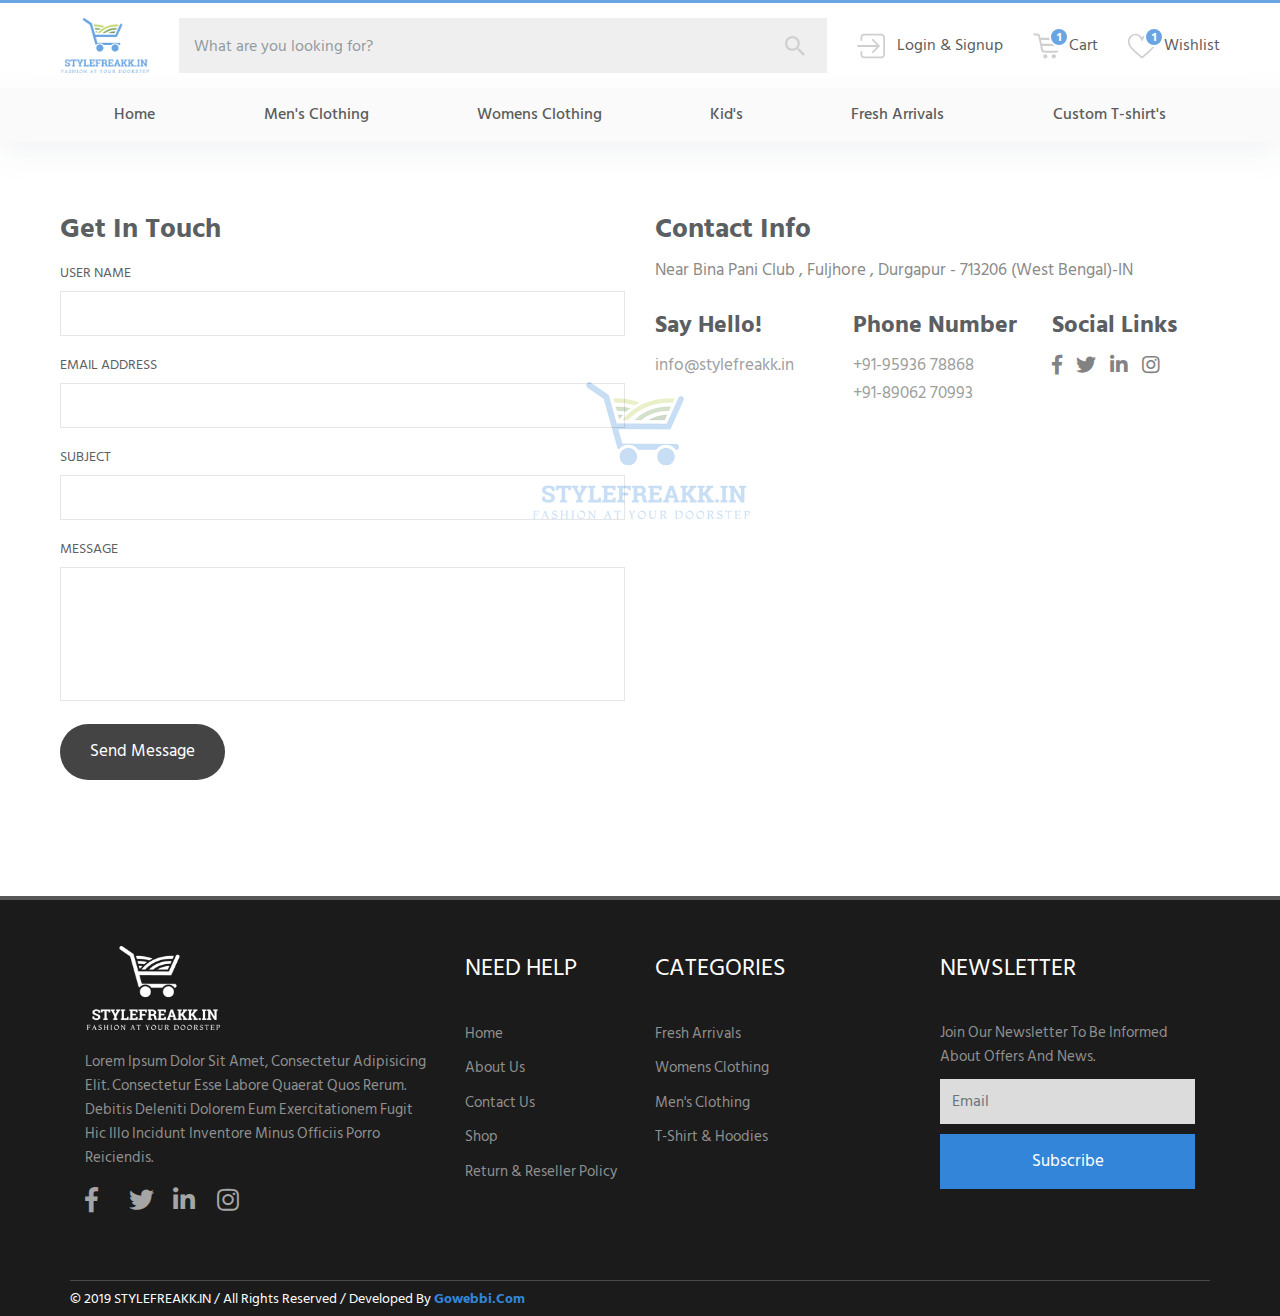
<file: contact-us.html>
<!DOCTYPE html>
<html lang="en">
<head>
    <!-- Required meta tags -->
    <meta charset="utf-8">
    <meta name="viewport" content="width=device-width, initial-scale=1, shrink-to-fit=no">
    <meta http-equiv="X-UA-Compatible" content="ie=edge">
    <title>:: STYLEFREAKK.IN - Online Shopping Site for Fashion &amp; Lifestyle ::</title>
    <!-- favicon icon -->
    <link rel="shortcut icon" type="image/x-icon" href="images/favicon.ico">
    <link rel="apple-touch-icon" href="apple-touch-icon.png">
    <!-- bootstrap css -->
    <link href="css/plugins/bootstrap.min.css" rel="stylesheet">
    <!-- fontawesome css -->
    <link href="css/plugins/fontawesome.min.css" rel="stylesheet">
    <!-- animate css -->
    <link href="css/plugins/animate.css" rel="stylesheet">
    <!-- slick css -->
    <link href="css/plugins/slick.css" rel="stylesheet">
    <link href="css/plugins/slick-theme.css" rel="stylesheet">
    <link href="https://www.jqueryscript.net/demo/Product-Carousel-Magnifying-Effect-exzoom/jquery.exzoom.css" rel="stylesheet">
	<!-- google font -->
    <link href="https://fonts.googleapis.com/css?family=Hind+Siliguri:300,400,500,600,700" rel="stylesheet">
    <!-- custom style css -->
    <link href="css/style.css" rel="stylesheet">
    <!-- responsive css -->
    <link href="css/responsive.css" rel="stylesheet">
    <!-- modernizr js -->
    <script src="js/plugins/modernizr.js"></script>
    <!--[if lt IE 9]>
        <p class="browserupgrade">You are using an <strong>outdated</strong> browser. Please <a
        href="http://browsehappy.com/">upgrade your browser</a> to improve your experience.</p>
        <script src="//oss.maxcdn.com/html5shiv/3.7.2/html5shiv.min.js"></script>
        <script src="//oss.maxcdn.com/respond/1.4.2/respond.min.js"></script>
    <![endif]-->
</head>
<body>
<!-- loader area -->
<div id="loading"></div>
<!-- loader area -->
<!-- topbar area starts  -->
<section id="topbar-area">
    <div class="container-fluid">
        <div class="row">
            <div class="col-md-12">
                <div class="logo-search">
                    <ul>
                        <li><a href="#"><img src="images/logo.png" alt=""></a></li>
                        <li>
                            <form action="">
                                <div class="form-group">
                                    <input type="text" class="form-control" placeholder="What are you looking for?">
                                    <button type="submit"><img src="images/search.svg" alt=""></button>
                                </div>
                            </form>
                        </li>
                        <li class="right-btns">
                            <ul>
                                <li><a href="#"><span class="icon"><img src="images/login.svg" alt=""></span> <span
                                            class="text">Login &amp; Signup</span></a></li>
                                <li><a href="#"><span class="icon"><img src="images/cart.svg" alt=""><span
                                                class="badge">1</span></span><span class="text">Cart</span></a></li>
                                <li><a href="#"><span class="icon"><img src="images/heart.svg" alt=""><span class="badge">1</span></span><span
                                            class="text">Wishlist</span></a></li>

                            </ul>
                        </li>
                    </ul>
                </div>
            </div>
        </div>
    </div>
</section>
<!-- topbar area ends  -->
<!-- menu area starts -->
<section id="menu-area">
    <div class="navigation-wrap bg-light">
        <div class="container-fluid">
            <div class="row">
                <div class="col-12">
                    <nav class="navbar navbar-expand-lg navbar-light">
                        <button class="navbar-toggler" type="button" data-toggle="collapse"
                            data-target="#navbarSupportedContent" aria-controls="navbarSupportedContent"
                            aria-expanded="false" aria-label="Toggle navigation">
                            <span class="navbar-toggler-icon"></span>
                        </button>
                        <div class="collapse navbar-collapse" id="navbarSupportedContent">
                            <ul class="nav navbar-nav nav-pills nav-fill justify-content-center">
                                <li class="nav-item">
                                    <a class="nav-link" href="#">Home</a>
                                </li>
                                <li class="nav-item megamenu">
                                    <a class="nav-link dropdown-toggle" href="#" id="navbarDropdownMenuLink"
                                        data-toggle="dropdown" aria-haspopup="true" aria-expanded="false">Men's
                                        Clothing</a>
                                    <div class="dropdown-menu" aria-labelledby="navbarDropdownMenuLink">
                                        <div class="d-flex flex-lg-row flex-column">
                                            <div class="mega-menu-content">
                                                <h6 class="dropdown-header">Topwear</h6>
                                                <a class="dropdown-item" href="#">T-shirts</a>
                                                <a class="dropdown-item" href="#">Casual Shirts</a>
                                                <a class="dropdown-item" href="#">Formal Shirts</a>
                                                <a class="dropdown-item" href="#">Sweatshirts</a>
                                                <a class="dropdown-item" href="#">Sweaters</a>
                                                <h6 class="dropdown-header">Topwear</h6>
                                                <a class="dropdown-item" href="#">T-shirts</a>
                                                <a class="dropdown-item" href="#">Casual Shirts</a>
                                                <a class="dropdown-item" href="#">Formal Shirts</a>
                                                <a class="dropdown-item" href="#">Sweatshirts</a>
                                                <a class="dropdown-item" href="#">Sweaters</a>
                                            </div>
                                            <div class="mega-menu-content">
                                                <h6 class="dropdown-header">Bottomwear</h6>
                                                <a class="dropdown-item" href="#">Jeans</a>
                                                <a class="dropdown-item" href="#">Casual Trousers</a>
                                                <a class="dropdown-item" href="#">Formal Trousers</a>
                                                <a class="dropdown-item" href="#">Shorts</a>
                                                <h6 class="dropdown-header">Bottomwear</h6>
                                                <a class="dropdown-item" href="#">Jeans</a>
                                                <a class="dropdown-item" href="#">Casual Trousers</a>
                                                <a class="dropdown-item" href="#">Formal Trousers</a>
                                                <a class="dropdown-item" href="#">Shorts</a>
                                            </div>
                                            <div class="mega-menu-content">
                                                <h6 class="dropdown-header">Footwear</h6>
                                                <a class="dropdown-item" href="#">Casual Shoes</a>
                                                <a class="dropdown-item" href="#">Sports Shoes</a>
                                                <a class="dropdown-item" href="#">Formal Shoes</a>
                                                <a class="dropdown-item" href="#">Sneakers</a>
                                                <h6 class="dropdown-header">Footwear</h6>
                                                <a class="dropdown-item" href="#">Casual Shoes</a>
                                                <a class="dropdown-item" href="#">Sports Shoes</a>
                                                <a class="dropdown-item" href="#">Formal Shoes</a>
                                                <a class="dropdown-item" href="#">Sneakers</a>
                                            </div>
                                            <div class="mega-menu-content">
                                                <h6 class="dropdown-header">Sports &amp; Active Wear</h6>
                                                <a class="dropdown-item" href="#">Sports Shoes</a>
                                                <a class="dropdown-item" href="#">Sports Sandals</a>
                                                <a class="dropdown-item" href="#">Active T-Shirts</a>
                                                <a class="dropdown-item" href="#">Tracksuits</a>
                                                <h6 class="dropdown-header">Sports &amp; Active Wear</h6>
                                                <a class="dropdown-item" href="#">Sports Shoes</a>
                                                <a class="dropdown-item" href="#">Sports Sandals</a>
                                                <a class="dropdown-item" href="#">Active T-Shirts</a>
                                                <a class="dropdown-item" href="#">Tracksuits</a>
                                            </div>
                                            <div class="mega-menu-content">
                                                <h6 class="dropdown-header">Fashion Accesories</h6>
                                                <a class="dropdown-item" href="#">Wallets</a>
                                                <a class="dropdown-item" href="#">Belts</a>
                                                <a class="dropdown-item" href="#">Trimmers</a>
                                                <a class="dropdown-item" href="#">Deodrants</a>
                                                <h6 class="dropdown-header">Fashion Accesories</h6>
                                                <a class="dropdown-item" href="#">Wallets</a>
                                                <a class="dropdown-item" href="#">Belts</a>
                                                <a class="dropdown-item" href="#">Trimmers</a>
                                                <a class="dropdown-item" href="#">Deodrants</a>
                                            </div>
                                        </div>
                                    </div>
                                </li>

                                <li class="nav-item">
                                    <a class="nav-link dropdown-toggle" data-toggle="dropdown" href="#" role="button"
                                        aria-haspopup="true" aria-expanded="false">Womens Clothing</a>
                                    <div class="dropdown-menu">
                                        <a class="dropdown-item" href="#">Latest Sarees Collection</a>
                                        <a class="dropdown-item" href="#">Designer Collection Kurtis</a>
                                        <a class="dropdown-item" href="#">Boston Tops Collection</a>
                                        <a class="dropdown-item" href="#">Elegant Plane Kurtis</a>
                                        <a class="dropdown-item" href="#">Stylefreak Long Kurtis</a>
                                        <a class="dropdown-item" href="#">Girls SFLondon Dresses</a>
                                    </div>
                                </li>
                                <li class="nav-item">
                                    <a class="nav-link" href="#">Kid's</a>
                                </li>
                                <li class="nav-item">
                                    <a class="nav-link" href="#">Fresh Arrivals</a>
                                </li>
                                <li class="nav-item">
                                    <a class="nav-link" href="#">Custom T-shirt's</a>
                                </li>
                            </ul>
                        </div>
                    </nav>
                </div>
            </div>
        </div>
    </div>
</section>
<!-- menu area ends -->
<!-- contact us area starts -->
<section id="contact-us" class="section">
    <div class="container-fluid">
        <div class="row">
            <div class="col-md-6">
                <h3>get in touch</h3>
                <div class="form-area">
                    <form action="">
                        <div class="form-group">
                            <label for="">User Name</label>
                            <input type="text" class="form-control">
                        </div>
                        <div class="form-group">
                            <label for="">Email Address</label>
                            <input type="email" class="form-control">
                        </div>
                        <div class="form-group">
                            <label for="">subject</label>
                            <input type="text" class="form-control">
                        </div>
                        <div class="form-group">
                            <label for="">Message</label>
                            <textarea name="" id="" rows="5"></textarea>
                        </div>
                        <div class="form-group">
                            <button type="submit" class="submit-btn">Send Message</button>
                        </div>
                    </form>
                </div>
            </div>
            <div class="col-md-6">
                <h3>contact info</h3>
                <div class="contact-text">
                    <div class="address">
                        <h5>Near Bina Pani Club , Fuljhore , Durgapur - 713206 (West Bengal)-IN</h5>
                        <div class="row mt-30">
                            <div class="col-sm-4">
                                <h4>Say Hello!</h4>
                                <h5><a href="#">info@stylefreakk.in</a></h5>
                            </div>
                            <div class="col-sm-4">
                                <h4>Phone Number</h4>
                                <h5><a href="#">+91-95936 78868</a></h5>
                                <h5><a href="#">+91-89062 70993</a></h5>
                            </div>
                            <div class="col-sm-4">
                                <h4>Social Links</h4>
                                <ul class="social-links">
                                    <li><a href="#"><i class="fab fa-facebook-f"></i></a></li>
                                    <li><a href="#"><i class="fab fa-twitter"></i></a></li>
                                    <li><a href="#"><i class="fab fa-linkedin-in"></i></a></li>
                                    <li><a href="#"><i class="fab fa-instagram"></i></a></li>
                                </ul>
                            </div>
                        </div>
                    </div>
                    <div class="map-area">
                    <iframe
                        src="https://www.google.com/maps/embed?pb=!1m18!1m12!1m3!1d1828.5499737974633!2d87.25245949730669!3d23.564853584732038!2m3!1f0!2f0!3f0!3m2!1i1024!2i768!4f13.1!3m3!1m2!1s0x0%3A0x334f6a43105a4dd0!2sBINA+PANI+CULTURAL+SANGHA!5e0!3m2!1sen!2sin!4v1561098815853!5m2!1sen!2sin"
                        width="800" height="315" frameborder="0" style="border:0" allowfullscreen></iframe>
                    </div>
                </div>
            </div>
        </div>
    </div>
</section>
<!-- contact us area ends -->
<!-- footer area starts -->
<footer id="footer-area">
    <div class="container">
        <div class="row">
            <div class="col-md-4">
                <div class="footer-area-inner-content">
                    <div class="logo-area">
                        <a href="#"><img src="images/logo-white.png" alt=""></a>
                    </div>
                    <p>Lorem ipsum dolor sit amet, consectetur adipisicing elit. Consectetur esse labore quaerat
                        quos rerum. Debitis deleniti dolorem eum exercitationem fugit hic illo incidunt inventore
                        minus officiis porro reiciendis.</p>
                    <ul class="social-links">
                        <li><a href="#"><i class="fab fa-facebook-f"></i></a></li>
                        <li><a href="#"><i class="fab fa-twitter"></i></a></li>
                        <li><a href="#"><i class="fab fa-linkedin-in"></i></a></li>
                        <li><a href="#"><i class="fab fa-instagram"></i></a></li>
                    </ul>
                </div>
            </div>
            <div class="col-md-2">
                <div class="footer-area-inner-content">
                    <h4>need help</h4>
                    <ul class="quick-links">
                        <li><a href="#">Home</a></li>
                        <li><a href="#">About us</a></li>
                        <li><a href="#">Contact Us</a></li>
                        <li><a href="#">Shop</a></li>
                        <li><a href="#">Return &amp; Reseller Policy</a></li>
                    </ul>
                </div>
            </div>
            <div class="col-md-3">
                <div class="footer-area-inner-content">
                    <h4>categories</h4>
                    <ul class="quick-links">
                        <li><a href="#">Fresh Arrivals</a></li>
                        <li><a href="#">Womens Clothing</a></li>
                        <li><a href="#">Men's Clothing</a></li>
                        <li><a href="#">T-shirt &amp; Hoodies</a></li>
                    </ul>
                </div>
            </div>
            <div class="col-md-3">
                <div class="footer-area-inner-content">
                    <h4>newsletter</h4>
                    <p>Join our newsletter to be informed about offers and news.</p>
                    <form action="">
                        <div class="form-group">
                            <input placeholder="Email" value="" name="email" id="email" class="form-control"
                                aria-required="true" type="text">
                            <button type="submit" class="submit-btn">subscribe</button>
                        </div>
                    </form>
                </div>
            </div>
            <div class="footer-bottom">
                <div class="row">
                    <div class="col-md-12">
                        <div class="copy-right">
                            <p>&copy; 2019 STYLEFREAKK.IN / All Rights Reserved / developed by <a href="http://gowebbi.com"
                                    target="_blank">gowebbi.com</a></p>
                        </div>
                    </div>
                </div>
            </div>
        </div>
    </div>
</footer>
<!-- footer area ends -->
<!-- jquery -->
<script src="js/plugins/jquery-3.3.1.min.js"></script>
<!-- popper js -->
<script src="js/plugins/popper.min.js"></script>
<!-- bootstrap js -->
<script src="js/plugins/bootstrap.min.js"></script>
<!-- nics scroll -->
<script src="js/plugins/scroll.js"></script>
<!-- slick js -->
<script src="js/plugins/slick.min.js"></script>
<script src="js/plugins/jquery.elevatezoom.min.js"></script>
<!-- main js -->
<script src="js/main.js"></script>
</body>
</html>
</file>
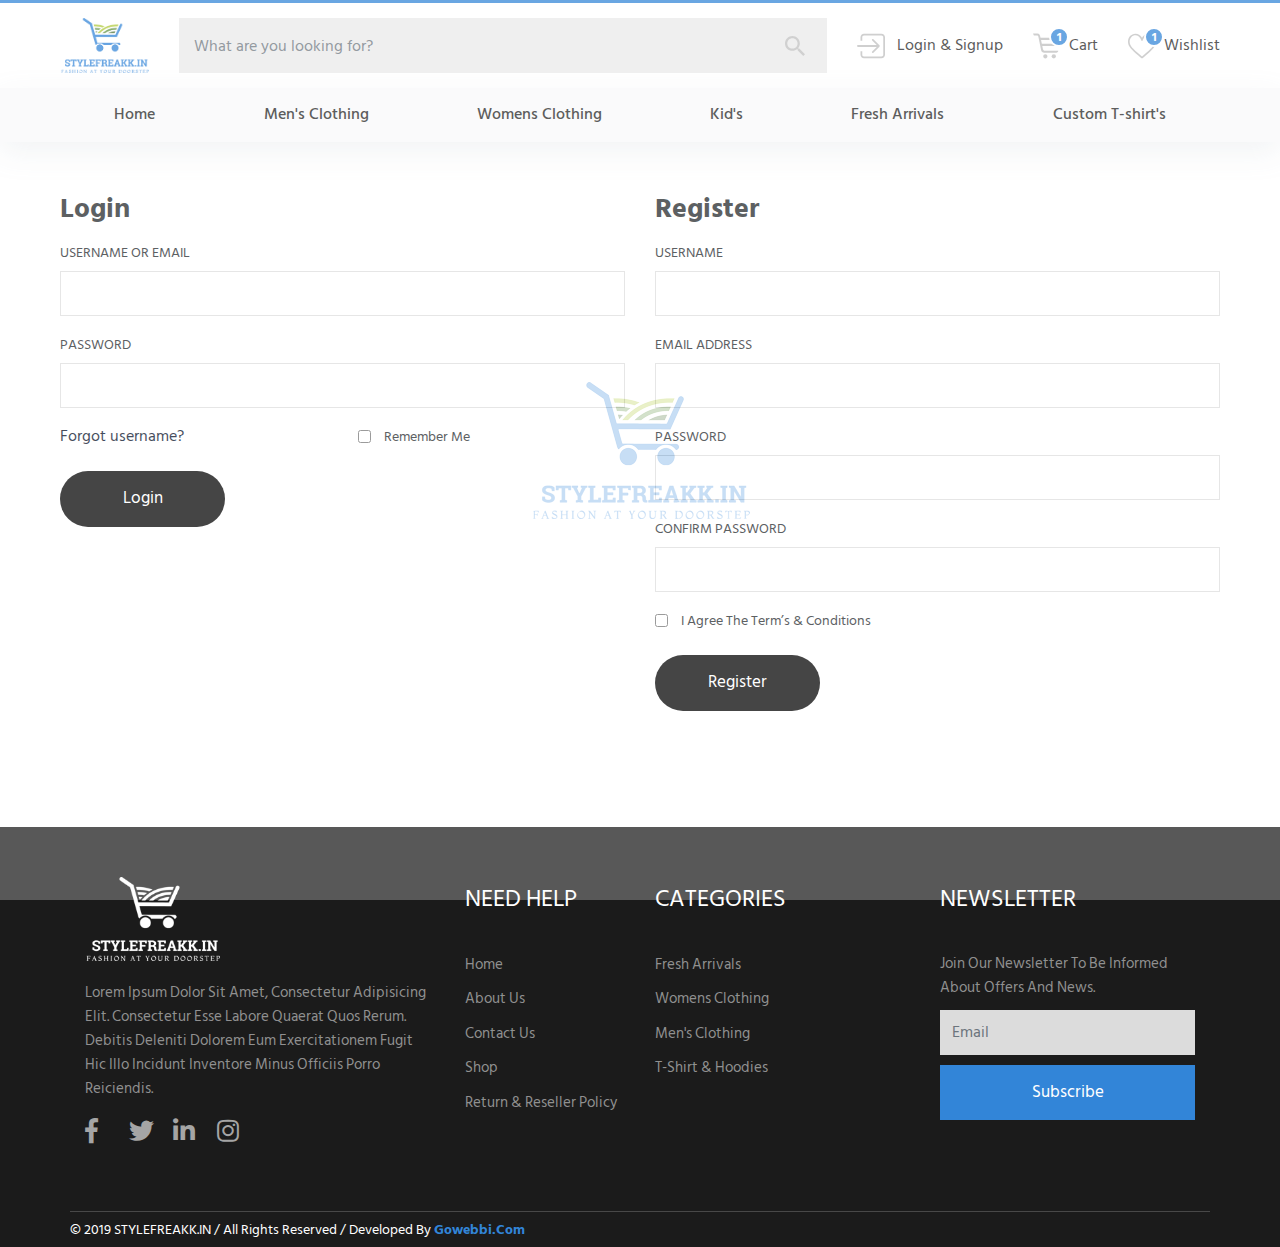
<file: login-register.html>
<!DOCTYPE html>
<html lang="en">
<head>
    <!-- Required meta tags -->
    <meta charset="utf-8">
    <meta name="viewport" content="width=device-width, initial-scale=1, shrink-to-fit=no">
    <meta http-equiv="X-UA-Compatible" content="ie=edge">
    <title>:: STYLEFREAKK.IN - Online Shopping Site for Fashion &amp; Lifestyle ::</title>
    <!-- favicon icon -->
    <link rel="shortcut icon" type="image/x-icon" href="images/favicon.ico">
    <link rel="apple-touch-icon" href="apple-touch-icon.png">
    <!-- bootstrap css -->
    <link href="css/plugins/bootstrap.min.css" rel="stylesheet">
    <!-- fontawesome css -->
    <link href="css/plugins/fontawesome.min.css" rel="stylesheet">
    <!-- animate css -->
    <link href="css/plugins/animate.css" rel="stylesheet">
    <!-- slick css -->
    <link href="css/plugins/slick.css" rel="stylesheet">
    <link href="css/plugins/slick-theme.css" rel="stylesheet">
    <link href="https://www.jqueryscript.net/demo/Product-Carousel-Magnifying-Effect-exzoom/jquery.exzoom.css" rel="stylesheet">
	<!-- google font -->
    <link href="https://fonts.googleapis.com/css?family=Hind+Siliguri:300,400,500,600,700" rel="stylesheet">
    <!-- custom style css -->
    <link href="css/style.css" rel="stylesheet">
    <!-- responsive css -->
    <link href="css/responsive.css" rel="stylesheet">
    <!-- modernizr js -->
    <script src="js/plugins/modernizr.js"></script>
    <!--[if lt IE 9]>
        <p class="browserupgrade">You are using an <strong>outdated</strong> browser. Please <a
        href="http://browsehappy.com/">upgrade your browser</a> to improve your experience.</p>
        <script src="//oss.maxcdn.com/html5shiv/3.7.2/html5shiv.min.js"></script>
        <script src="//oss.maxcdn.com/respond/1.4.2/respond.min.js"></script>
    <![endif]-->
</head>
<body>
<!-- loader area -->
<div id="loading"></div>
<!-- loader area -->
<!-- topbar area starts  -->
<section id="topbar-area">
    <div class="container-fluid">
        <div class="row">
            <div class="col-md-12">
                <div class="logo-search">
                    <ul>
                        <li><a href="#"><img src="images/logo.png" alt=""></a></li>
                        <li>
                            <form action="">
                                <div class="form-group">
                                    <input type="text" class="form-control" placeholder="What are you looking for?">
                                    <button type="submit"><img src="images/search.svg" alt=""></button>
                                </div>
                            </form>
                        </li>
                        <li class="right-btns">
                            <ul>
                                <li><a href="#"><span class="icon"><img src="images/login.svg" alt=""></span> <span
                                            class="text">Login &amp; Signup</span></a></li>
                                <li><a href="#"><span class="icon"><img src="images/cart.svg" alt=""><span
                                                class="badge">1</span></span><span class="text">Cart</span></a></li>
                                <li><a href="#"><span class="icon"><img src="images/heart.svg" alt=""><span class="badge">1</span></span><span
                                            class="text">Wishlist</span></a></li>

                            </ul>
                        </li>
                    </ul>
                </div>
            </div>
        </div>
    </div>
</section>
<!-- topbar area ends  -->
<!-- menu area starts -->
<section id="menu-area">
    <div class="navigation-wrap bg-light">
        <div class="container-fluid">
            <div class="row">
                <div class="col-12">
                    <nav class="navbar navbar-expand-lg navbar-light">
                        <button class="navbar-toggler" type="button" data-toggle="collapse"
                            data-target="#navbarSupportedContent" aria-controls="navbarSupportedContent"
                            aria-expanded="false" aria-label="Toggle navigation">
                            <span class="navbar-toggler-icon"></span>
                        </button>
                        <div class="collapse navbar-collapse" id="navbarSupportedContent">
                            <ul class="nav navbar-nav nav-pills nav-fill justify-content-center">
                                <li class="nav-item">
                                    <a class="nav-link" href="#">Home</a>
                                </li>
                                <li class="nav-item megamenu">
                                    <a class="nav-link dropdown-toggle" href="#" id="navbarDropdownMenuLink"
                                        data-toggle="dropdown" aria-haspopup="true" aria-expanded="false">Men's
                                        Clothing</a>
                                    <div class="dropdown-menu" aria-labelledby="navbarDropdownMenuLink">
                                        <div class="d-flex flex-lg-row flex-column">
                                            <div class="mega-menu-content">
                                                <h6 class="dropdown-header">Topwear</h6>
                                                <a class="dropdown-item" href="#">T-shirts</a>
                                                <a class="dropdown-item" href="#">Casual Shirts</a>
                                                <a class="dropdown-item" href="#">Formal Shirts</a>
                                                <a class="dropdown-item" href="#">Sweatshirts</a>
                                                <a class="dropdown-item" href="#">Sweaters</a>
                                                <h6 class="dropdown-header">Topwear</h6>
                                                <a class="dropdown-item" href="#">T-shirts</a>
                                                <a class="dropdown-item" href="#">Casual Shirts</a>
                                                <a class="dropdown-item" href="#">Formal Shirts</a>
                                                <a class="dropdown-item" href="#">Sweatshirts</a>
                                                <a class="dropdown-item" href="#">Sweaters</a>
                                            </div>
                                            <div class="mega-menu-content">
                                                <h6 class="dropdown-header">Bottomwear</h6>
                                                <a class="dropdown-item" href="#">Jeans</a>
                                                <a class="dropdown-item" href="#">Casual Trousers</a>
                                                <a class="dropdown-item" href="#">Formal Trousers</a>
                                                <a class="dropdown-item" href="#">Shorts</a>
                                                <h6 class="dropdown-header">Bottomwear</h6>
                                                <a class="dropdown-item" href="#">Jeans</a>
                                                <a class="dropdown-item" href="#">Casual Trousers</a>
                                                <a class="dropdown-item" href="#">Formal Trousers</a>
                                                <a class="dropdown-item" href="#">Shorts</a>
                                            </div>
                                            <div class="mega-menu-content">
                                                <h6 class="dropdown-header">Footwear</h6>
                                                <a class="dropdown-item" href="#">Casual Shoes</a>
                                                <a class="dropdown-item" href="#">Sports Shoes</a>
                                                <a class="dropdown-item" href="#">Formal Shoes</a>
                                                <a class="dropdown-item" href="#">Sneakers</a>
                                                <h6 class="dropdown-header">Footwear</h6>
                                                <a class="dropdown-item" href="#">Casual Shoes</a>
                                                <a class="dropdown-item" href="#">Sports Shoes</a>
                                                <a class="dropdown-item" href="#">Formal Shoes</a>
                                                <a class="dropdown-item" href="#">Sneakers</a>
                                            </div>
                                            <div class="mega-menu-content">
                                                <h6 class="dropdown-header">Sports &amp; Active Wear</h6>
                                                <a class="dropdown-item" href="#">Sports Shoes</a>
                                                <a class="dropdown-item" href="#">Sports Sandals</a>
                                                <a class="dropdown-item" href="#">Active T-Shirts</a>
                                                <a class="dropdown-item" href="#">Tracksuits</a>
                                                <h6 class="dropdown-header">Sports &amp; Active Wear</h6>
                                                <a class="dropdown-item" href="#">Sports Shoes</a>
                                                <a class="dropdown-item" href="#">Sports Sandals</a>
                                                <a class="dropdown-item" href="#">Active T-Shirts</a>
                                                <a class="dropdown-item" href="#">Tracksuits</a>
                                            </div>
                                            <div class="mega-menu-content">
                                                <h6 class="dropdown-header">Fashion Accesories</h6>
                                                <a class="dropdown-item" href="#">Wallets</a>
                                                <a class="dropdown-item" href="#">Belts</a>
                                                <a class="dropdown-item" href="#">Trimmers</a>
                                                <a class="dropdown-item" href="#">Deodrants</a>
                                                <h6 class="dropdown-header">Fashion Accesories</h6>
                                                <a class="dropdown-item" href="#">Wallets</a>
                                                <a class="dropdown-item" href="#">Belts</a>
                                                <a class="dropdown-item" href="#">Trimmers</a>
                                                <a class="dropdown-item" href="#">Deodrants</a>
                                            </div>
                                        </div>
                                    </div>
                                </li>

                                <li class="nav-item">
                                    <a class="nav-link dropdown-toggle" data-toggle="dropdown" href="#" role="button"
                                        aria-haspopup="true" aria-expanded="false">Womens Clothing</a>
                                    <div class="dropdown-menu">
                                        <a class="dropdown-item" href="#">Latest Sarees Collection</a>
                                        <a class="dropdown-item" href="#">Designer Collection Kurtis</a>
                                        <a class="dropdown-item" href="#">Boston Tops Collection</a>
                                        <a class="dropdown-item" href="#">Elegant Plane Kurtis</a>
                                        <a class="dropdown-item" href="#">Stylefreak Long Kurtis</a>
                                        <a class="dropdown-item" href="#">Girls SFLondon Dresses</a>
                                    </div>
                                </li>
                                <li class="nav-item">
                                    <a class="nav-link" href="#">Kid's</a>
                                </li>
                                <li class="nav-item">
                                    <a class="nav-link" href="#">Fresh Arrivals</a>
                                </li>
                                <li class="nav-item">
                                    <a class="nav-link" href="#">Custom T-shirt's</a>
                                </li>
                            </ul>
                        </div>
                    </nav>
                </div>
            </div>
        </div>
    </div>
</section>
<!-- menu area ends -->
<!-- login register area starts -->
<section id="login-register" class="section">
    <div class="container-fluid">
        <div class="row">
            <div class="col-md-6">
                <div class="form-area">
                    <div class="side-heading">
                        <h3>login</h3>
                    </div>
                    <form action="">
                        <div class="form-group">
                            <label for="">username or email</label>
                            <input type="text" class="form-control">
                        </div>
                        <div class="form-group">
                            <label for="">password</label>
                            <input type="password" class="form-control">
                        </div>
                        <div class="forget-area">
                            <div class="row">
                                <div class="col-md-6">
                                    <a href="#">Forgot username?</a>
                                </div>
                                <div class="col-md-6">
                                    <div class="form-group">
                                        <label class="text-capitalize">
                                            <input name="remember" type="checkbox">
                                            Remember Me
                                        </label>
                                    </div>
                                </div>
                            </div>
                        </div>
                        <div class="form-group">
                            <button type="submit" class="submit-btn">login</button>
                        </div>
                    </form>
                </div>
            </div>
            <div class="col-md-6">
                <div class="form-area">
                    <div class="side-heading">
                        <h3>register</h3>
                    </div>
                    <form action="">
                        <div class="form-group">
                            <label for="">username</label>
                            <input type="text" class="form-control">
                        </div>
                        <div class="form-group">
                            <label for="">email address</label>
                            <input type="email" class="form-control">
                        </div>
                        <div class="form-group">
                            <label for="">password</label>
                            <input type="password" class="form-control">
                        </div>
                        <div class="form-group">
                            <label for="">confirm password</label>
                            <input type="password" class="form-control">
                        </div>
                        <div class="row">
                            <div class="forget-area">
                                <div class="col-md-12">
                                    <div class="form-group">
                                        <label class="text-capitalize">
                                            <input name="remember" type="checkbox">
                                            I agree the term’s & conditions
                                        </label>
                                    </div>
                                </div>
                            </div>
                        </div>
                        <div class="form-group">
                            <button type="submit" class="submit-btn">register</button>
                        </div>
                    </form>
                </div>
            </div>
        </div>
    </div>
</section>
<!-- login register area ends -->
<!-- footer area starts -->
<footer id="footer-area">
    <div class="container">
        <div class="row">
            <div class="col-md-4">
                <div class="footer-area-inner-content">
                    <div class="logo-area">
                        <a href="#"><img src="images/logo-white.png" alt=""></a>
                    </div>
                    <p>Lorem ipsum dolor sit amet, consectetur adipisicing elit. Consectetur esse labore quaerat
                        quos rerum. Debitis deleniti dolorem eum exercitationem fugit hic illo incidunt inventore
                        minus officiis porro reiciendis.</p>
                    <ul class="social-links">
                        <li><a href="#"><i class="fab fa-facebook-f"></i></a></li>
                        <li><a href="#"><i class="fab fa-twitter"></i></a></li>
                        <li><a href="#"><i class="fab fa-linkedin-in"></i></a></li>
                        <li><a href="#"><i class="fab fa-instagram"></i></a></li>
                    </ul>
                </div>
            </div>
            <div class="col-md-2">
                <div class="footer-area-inner-content">
                    <h4>need help</h4>
                    <ul class="quick-links">
                        <li><a href="#">Home</a></li>
                        <li><a href="#">About us</a></li>
                        <li><a href="#">Contact Us</a></li>
                        <li><a href="#">Shop</a></li>
                        <li><a href="#">Return &amp; Reseller Policy</a></li>
                    </ul>
                </div>
            </div>
            <div class="col-md-3">
                <div class="footer-area-inner-content">
                    <h4>categories</h4>
                    <ul class="quick-links">
                        <li><a href="#">Fresh Arrivals</a></li>
                        <li><a href="#">Womens Clothing</a></li>
                        <li><a href="#">Men's Clothing</a></li>
                        <li><a href="#">T-shirt &amp; Hoodies</a></li>
                    </ul>
                </div>
            </div>
            <div class="col-md-3">
                <div class="footer-area-inner-content">
                    <h4>newsletter</h4>
                    <p>Join our newsletter to be informed about offers and news.</p>
                    <form action="">
                        <div class="form-group">
                            <input placeholder="Email" value="" name="email" id="email" class="form-control"
                                aria-required="true" type="text">
                            <button type="submit" class="submit-btn">subscribe</button>
                        </div>
                    </form>
                </div>
            </div>
            <div class="footer-bottom">
                <div class="row">
                    <div class="col-md-12">
                        <div class="copy-right">
                            <p>&copy; 2019 STYLEFREAKK.IN / All Rights Reserved / developed by <a href="http://gowebbi.com"
                                    target="_blank">gowebbi.com</a></p>
                        </div>
                    </div>
                </div>
            </div>
        </div>
    </div>
</footer>
<!-- footer area ends -->
<!-- jquery -->
<script src="js/plugins/jquery-3.3.1.min.js"></script>
<!-- popper js -->
<script src="js/plugins/popper.min.js"></script>
<!-- bootstrap js -->
<script src="js/plugins/bootstrap.min.js"></script>
<!-- nics scroll -->
<script src="js/plugins/scroll.js"></script>
<!-- slick js -->
<script src="js/plugins/slick.min.js"></script>
<script src="js/plugins/jquery.elevatezoom.min.js"></script>
<!-- main js -->
<script src="js/main.js"></script>
</body>
</html>
</file>
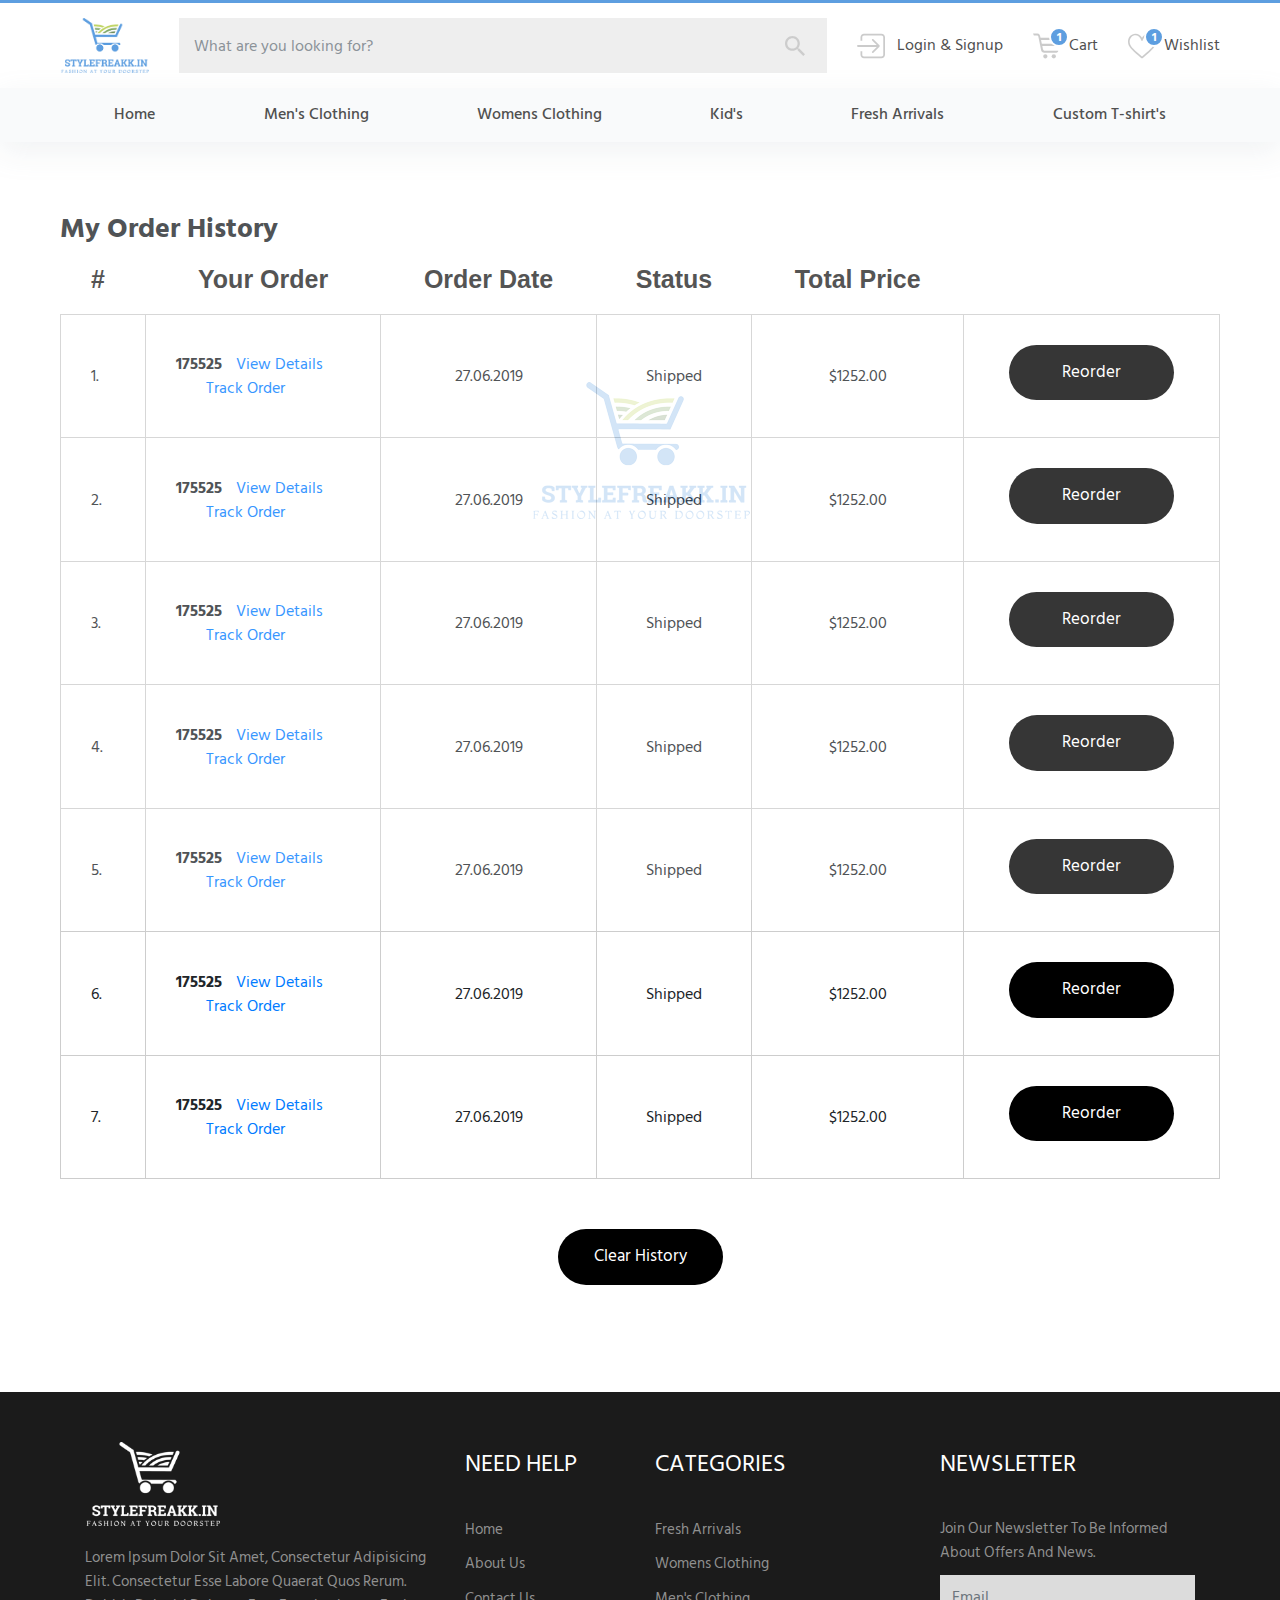
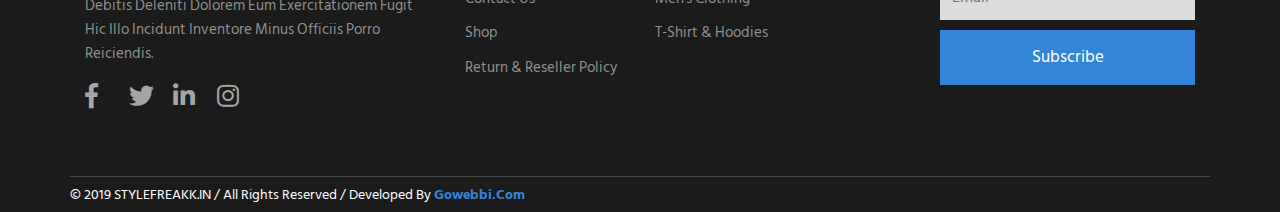
<file: my-order.html>
<!DOCTYPE html>
<html lang="en">
<head>
    <!-- Required meta tags -->
    <meta charset="utf-8">
    <meta name="viewport" content="width=device-width, initial-scale=1, shrink-to-fit=no">
    <meta http-equiv="X-UA-Compatible" content="ie=edge">
    <title>:: STYLEFREAKK.IN - Online Shopping Site for Fashion &amp; Lifestyle ::</title>
    <!-- favicon icon -->
    <link rel="shortcut icon" type="image/x-icon" href="images/favicon.ico">
    <link rel="apple-touch-icon" href="apple-touch-icon.png">
    <!-- bootstrap css -->
    <link href="css/plugins/bootstrap.min.css" rel="stylesheet">
    <!-- fontawesome css -->
    <link href="css/plugins/fontawesome.min.css" rel="stylesheet">
    <!-- animate css -->
    <link href="css/plugins/animate.css" rel="stylesheet">
    <!-- slick css -->
    <link href="css/plugins/slick.css" rel="stylesheet">
    <link href="css/plugins/slick-theme.css" rel="stylesheet">
    <link href="https://www.jqueryscript.net/demo/Product-Carousel-Magnifying-Effect-exzoom/jquery.exzoom.css" rel="stylesheet">
	<!-- google font -->
    <link href="https://fonts.googleapis.com/css?family=Hind+Siliguri:300,400,500,600,700" rel="stylesheet">
    <!-- custom style css -->
    <link href="css/style.css" rel="stylesheet">
    <!-- responsive css -->
    <link href="css/responsive.css" rel="stylesheet">
    <!-- modernizr js -->
    <script src="js/plugins/modernizr.js"></script>
    <!--[if lt IE 9]>
        <p class="browserupgrade">You are using an <strong>outdated</strong> browser. Please <a
        href="http://browsehappy.com/">upgrade your browser</a> to improve your experience.</p>
        <script src="//oss.maxcdn.com/html5shiv/3.7.2/html5shiv.min.js"></script>
        <script src="//oss.maxcdn.com/respond/1.4.2/respond.min.js"></script>
    <![endif]-->
</head>
<body>
<!-- loader area -->
<div id="loading"></div>
<!-- loader area -->
<!-- topbar area starts  -->
<section id="topbar-area">
    <div class="container-fluid">
        <div class="row">
            <div class="col-md-12">
                <div class="logo-search">
                    <ul>
                        <li><a href="#"><img src="images/logo.png" alt=""></a></li>
                        <li>
                            <form action="">
                                <div class="form-group">
                                    <input type="text" class="form-control" placeholder="What are you looking for?">
                                    <button type="submit"><img src="images/search.svg" alt=""></button>
                                </div>
                            </form>
                        </li>
                        <li class="right-btns">
                            <ul>
                                <li><a href="#"><span class="icon"><img src="images/login.svg" alt=""></span> <span
                                            class="text">Login &amp; Signup</span></a></li>
                                <li><a href="#"><span class="icon"><img src="images/cart.svg" alt=""><span
                                                class="badge">1</span></span><span class="text">Cart</span></a></li>
                                <li><a href="#"><span class="icon"><img src="images/heart.svg" alt=""><span class="badge">1</span></span><span
                                            class="text">Wishlist</span></a></li>

                            </ul>
                        </li>
                    </ul>
                </div>
            </div>
        </div>
    </div>
</section>
<!-- topbar area ends  -->
<!-- menu area starts -->
<section id="menu-area">
    <div class="navigation-wrap bg-light">
        <div class="container-fluid">
            <div class="row">
                <div class="col-12">
                    <nav class="navbar navbar-expand-lg navbar-light">
                        <button class="navbar-toggler" type="button" data-toggle="collapse"
                            data-target="#navbarSupportedContent" aria-controls="navbarSupportedContent"
                            aria-expanded="false" aria-label="Toggle navigation">
                            <span class="navbar-toggler-icon"></span>
                        </button>
                        <div class="collapse navbar-collapse" id="navbarSupportedContent">
                            <ul class="nav navbar-nav nav-pills nav-fill justify-content-center">
                                <li class="nav-item">
                                    <a class="nav-link" href="#">Home</a>
                                </li>
                                <li class="nav-item megamenu">
                                    <a class="nav-link dropdown-toggle" href="#" id="navbarDropdownMenuLink"
                                        data-toggle="dropdown" aria-haspopup="true" aria-expanded="false">Men's
                                        Clothing</a>
                                    <div class="dropdown-menu" aria-labelledby="navbarDropdownMenuLink">
                                        <div class="d-flex flex-lg-row flex-column">
                                            <div class="mega-menu-content">
                                                <h6 class="dropdown-header">Topwear</h6>
                                                <a class="dropdown-item" href="#">T-shirts</a>
                                                <a class="dropdown-item" href="#">Casual Shirts</a>
                                                <a class="dropdown-item" href="#">Formal Shirts</a>
                                                <a class="dropdown-item" href="#">Sweatshirts</a>
                                                <a class="dropdown-item" href="#">Sweaters</a>
                                                <h6 class="dropdown-header">Topwear</h6>
                                                <a class="dropdown-item" href="#">T-shirts</a>
                                                <a class="dropdown-item" href="#">Casual Shirts</a>
                                                <a class="dropdown-item" href="#">Formal Shirts</a>
                                                <a class="dropdown-item" href="#">Sweatshirts</a>
                                                <a class="dropdown-item" href="#">Sweaters</a>
                                            </div>
                                            <div class="mega-menu-content">
                                                <h6 class="dropdown-header">Bottomwear</h6>
                                                <a class="dropdown-item" href="#">Jeans</a>
                                                <a class="dropdown-item" href="#">Casual Trousers</a>
                                                <a class="dropdown-item" href="#">Formal Trousers</a>
                                                <a class="dropdown-item" href="#">Shorts</a>
                                                <h6 class="dropdown-header">Bottomwear</h6>
                                                <a class="dropdown-item" href="#">Jeans</a>
                                                <a class="dropdown-item" href="#">Casual Trousers</a>
                                                <a class="dropdown-item" href="#">Formal Trousers</a>
                                                <a class="dropdown-item" href="#">Shorts</a>
                                            </div>
                                            <div class="mega-menu-content">
                                                <h6 class="dropdown-header">Footwear</h6>
                                                <a class="dropdown-item" href="#">Casual Shoes</a>
                                                <a class="dropdown-item" href="#">Sports Shoes</a>
                                                <a class="dropdown-item" href="#">Formal Shoes</a>
                                                <a class="dropdown-item" href="#">Sneakers</a>
                                                <h6 class="dropdown-header">Footwear</h6>
                                                <a class="dropdown-item" href="#">Casual Shoes</a>
                                                <a class="dropdown-item" href="#">Sports Shoes</a>
                                                <a class="dropdown-item" href="#">Formal Shoes</a>
                                                <a class="dropdown-item" href="#">Sneakers</a>
                                            </div>
                                            <div class="mega-menu-content">
                                                <h6 class="dropdown-header">Sports &amp; Active Wear</h6>
                                                <a class="dropdown-item" href="#">Sports Shoes</a>
                                                <a class="dropdown-item" href="#">Sports Sandals</a>
                                                <a class="dropdown-item" href="#">Active T-Shirts</a>
                                                <a class="dropdown-item" href="#">Tracksuits</a>
                                                <h6 class="dropdown-header">Sports &amp; Active Wear</h6>
                                                <a class="dropdown-item" href="#">Sports Shoes</a>
                                                <a class="dropdown-item" href="#">Sports Sandals</a>
                                                <a class="dropdown-item" href="#">Active T-Shirts</a>
                                                <a class="dropdown-item" href="#">Tracksuits</a>
                                            </div>
                                            <div class="mega-menu-content">
                                                <h6 class="dropdown-header">Fashion Accesories</h6>
                                                <a class="dropdown-item" href="#">Wallets</a>
                                                <a class="dropdown-item" href="#">Belts</a>
                                                <a class="dropdown-item" href="#">Trimmers</a>
                                                <a class="dropdown-item" href="#">Deodrants</a>
                                                <h6 class="dropdown-header">Fashion Accesories</h6>
                                                <a class="dropdown-item" href="#">Wallets</a>
                                                <a class="dropdown-item" href="#">Belts</a>
                                                <a class="dropdown-item" href="#">Trimmers</a>
                                                <a class="dropdown-item" href="#">Deodrants</a>
                                            </div>
                                        </div>
                                    </div>
                                </li>

                                <li class="nav-item">
                                    <a class="nav-link dropdown-toggle" data-toggle="dropdown" href="#" role="button"
                                        aria-haspopup="true" aria-expanded="false">Womens Clothing</a>
                                    <div class="dropdown-menu">
                                        <a class="dropdown-item" href="#">Latest Sarees Collection</a>
                                        <a class="dropdown-item" href="#">Designer Collection Kurtis</a>
                                        <a class="dropdown-item" href="#">Boston Tops Collection</a>
                                        <a class="dropdown-item" href="#">Elegant Plane Kurtis</a>
                                        <a class="dropdown-item" href="#">Stylefreak Long Kurtis</a>
                                        <a class="dropdown-item" href="#">Girls SFLondon Dresses</a>
                                    </div>
                                </li>
                                <li class="nav-item">
                                    <a class="nav-link" href="#">Kid's</a>
                                </li>
                                <li class="nav-item">
                                    <a class="nav-link" href="#">Fresh Arrivals</a>
                                </li>
                                <li class="nav-item">
                                    <a class="nav-link" href="#">Custom T-shirt's</a>
                                </li>
                            </ul>
                        </div>
                    </nav>
                </div>
            </div>
        </div>
    </div>
</section>
<!-- menu area ends -->


<!-- my-order-area-starts-->
<section id="my-order" class="section">
    <div class="container-fluid">
        <div class="row">
            <div class="col-md-12">
                <h3>My Order History</h3>

                <div class="table-responsive">
                    <table class="table">
                        <thead>
                        <tr>

                            <th>#</th>
                            <th class="text-center">Your Order</th>
                            <th class="text-center">Order Date</th>
                            <th class="text-center">Status</th>
                            <th class="text-center">Total Price </th>
                            <th class="text-center">&nbsp;</th>

                        </tr>
                        </thead>
                        <tbody>
                        <tr>
                            <td>
                                1.
                            </td>
                            <td><b>175525</b>  <a href="#" class="view"> View Details</a> <br> <a href="#" class="track"> Track Order</a> </td>
                            <td class="text-center">
                                27.06.2019
                            </td>
                            <td class="text-center">Shipped</td>
                            <td class="text-center">$1252.00</td>
                            <td class="text-center"><a href="#" class="cstm-btn">Reorder</a></td>
                        </tr>
                        <tr>
                            <td>
                                2.
                            </td>
                            <td><b>175525</b>  <a href="#" class="view"> View Details</a> <br> <a href="#" class="track"> Track Order</a></td>
                            <td class="text-center">
                                27.06.2019
                            </td>
                            <td class="text-center">Shipped</td>
                            <td class="text-center">$1252.00</td>
                            <td class="text-center"><a href="#" class="cstm-btn">Reorder</a></td>
                        </tr>
                        <tr>
                            <td>
                                3.
                            </td>
                            <td><b>175525</b>  <a href="#" class="view"> View Details</a> <br> <a href="#" class="track"> Track Order</a></td>
                            <td class="text-center">
                                27.06.2019
                            </td>
                            <td class="text-center">Shipped</td>
                            <td class="text-center">$1252.00</td>
                            <td class="text-center"><a href="#" class="cstm-btn">Reorder</a></td>
                        </tr>
                        <tr>
                            <td>
                                4.
                            </td>
                            <td><b>175525</b>  <a href="#" class="view"> View Details</a> <br> <a href="#" class="track"> Track Order</a></td>
                            <td class="text-center">
                                27.06.2019
                            </td>
                            <td class="text-center">Shipped</td>
                            <td class="text-center">$1252.00</td>
                            <td class="text-center"><a href="#" class="cstm-btn">Reorder</a></td>
                        </tr>
                        <tr>
                            <td>
                                5.
                            </td>
                            <td><b>175525</b>  <a href="#" class="view"> View Details</a> <br> <a href="#" class="track"> Track Order</a></td>
                            <td class="text-center">
                                27.06.2019
                            </td>
                            <td class="text-center">Shipped</td>
                            <td class="text-center">$1252.00</td>
                            <td class="text-center"><a href="#" class="cstm-btn">Reorder</a></td>
                        </tr>
                        <tr>
                            <td>
                                6.
                            </td>
                            <td><b>175525</b>  <a href="#" class="view"> View Details</a> <br> <a href="#" class="track"> Track Order</a></td>
                            <td class="text-center">
                                27.06.2019
                            </td>
                            <td class="text-center">Shipped</td>
                            <td class="text-center">$1252.00</td>
                            <td class="text-center"><a href="#" class="cstm-btn">Reorder</a></td>
                        </tr>
                        <tr>
                            <td>
                                7.
                            </td>
                            <td><b>175525</b>  <a href="#" class="view"> View Details</a> <br> <a href="#" class="track"> Track Order</a></td>
                            <td class="text-center">
                                27.06.2019
                            </td>
                            <td class="text-center">Shipped</td>
                            <td class="text-center">$1252.00</td>
                            <td class="text-center"><a href="#" class="cstm-btn">Reorder</a></td>
                        </tr>
                        </tbody>
                    </table>
                </div>

                <div class="pro-btn">
                    <a href="#" class="cstm-btn">Clear History</a>
                </div>



            </div>
        </div>
    </div>
</section>



<!-- my-order-area-ends-->










<!-- footer area starts -->
<footer id="footer-area">
    <div class="container">
        <div class="row">
            <div class="col-md-4">
                <div class="footer-area-inner-content">
                    <div class="logo-area">
                        <a href="#"><img src="images/logo-white.png" alt=""></a>
                    </div>
                    <p>Lorem ipsum dolor sit amet, consectetur adipisicing elit. Consectetur esse labore quaerat
                        quos rerum. Debitis deleniti dolorem eum exercitationem fugit hic illo incidunt inventore
                        minus officiis porro reiciendis.</p>
                    <ul class="social-links">
                        <li><a href="#"><i class="fab fa-facebook-f"></i></a></li>
                        <li><a href="#"><i class="fab fa-twitter"></i></a></li>
                        <li><a href="#"><i class="fab fa-linkedin-in"></i></a></li>
                        <li><a href="#"><i class="fab fa-instagram"></i></a></li>
                    </ul>
                </div>
            </div>
            <div class="col-md-2">
                <div class="footer-area-inner-content">
                    <h4>need help</h4>
                    <ul class="quick-links">
                        <li><a href="#">Home</a></li>
                        <li><a href="#">About us</a></li>
                        <li><a href="#">Contact Us</a></li>
                        <li><a href="#">Shop</a></li>
                        <li><a href="#">Return &amp; Reseller Policy</a></li>
                    </ul>
                </div>
            </div>
            <div class="col-md-3">
                <div class="footer-area-inner-content">
                    <h4>categories</h4>
                    <ul class="quick-links">
                        <li><a href="#">Fresh Arrivals</a></li>
                        <li><a href="#">Womens Clothing</a></li>
                        <li><a href="#">Men's Clothing</a></li>
                        <li><a href="#">T-shirt &amp; Hoodies</a></li>
                    </ul>
                </div>
            </div>
            <div class="col-md-3">
                <div class="footer-area-inner-content">
                    <h4>newsletter</h4>
                    <p>Join our newsletter to be informed about offers and news.</p>
                    <form action="">
                        <div class="form-group">
                            <input placeholder="Email" value="" name="email" id="email" class="form-control"
                                aria-required="true" type="text">
                            <button type="submit" class="submit-btn">subscribe</button>
                        </div>
                    </form>
                </div>
            </div>
            <div class="footer-bottom">
                <div class="row">
                    <div class="col-md-12">
                        <div class="copy-right">
                            <p>&copy; 2019 STYLEFREAKK.IN / All Rights Reserved / developed by <a href="http://gowebbi.com"
                                    target="_blank">gowebbi.com</a></p>
                        </div>
                    </div>
                </div>
            </div>
        </div>
    </div>
</footer>
<!-- footer area ends -->
<!-- jquery -->
<script src="js/plugins/jquery-3.3.1.min.js"></script>
<!-- popper js -->
<script src="js/plugins/popper.min.js"></script>
<!-- bootstrap js -->
<script src="js/plugins/bootstrap.min.js"></script>
<!-- nics scroll -->
<script src="js/plugins/scroll.js"></script>
<!-- slick js -->
<script src="js/plugins/slick.min.js"></script>
<script src="js/plugins/jquery.elevatezoom.min.js"></script>
<!-- main js -->
<script src="js/main.js"></script>
</body>
</html>
</file>
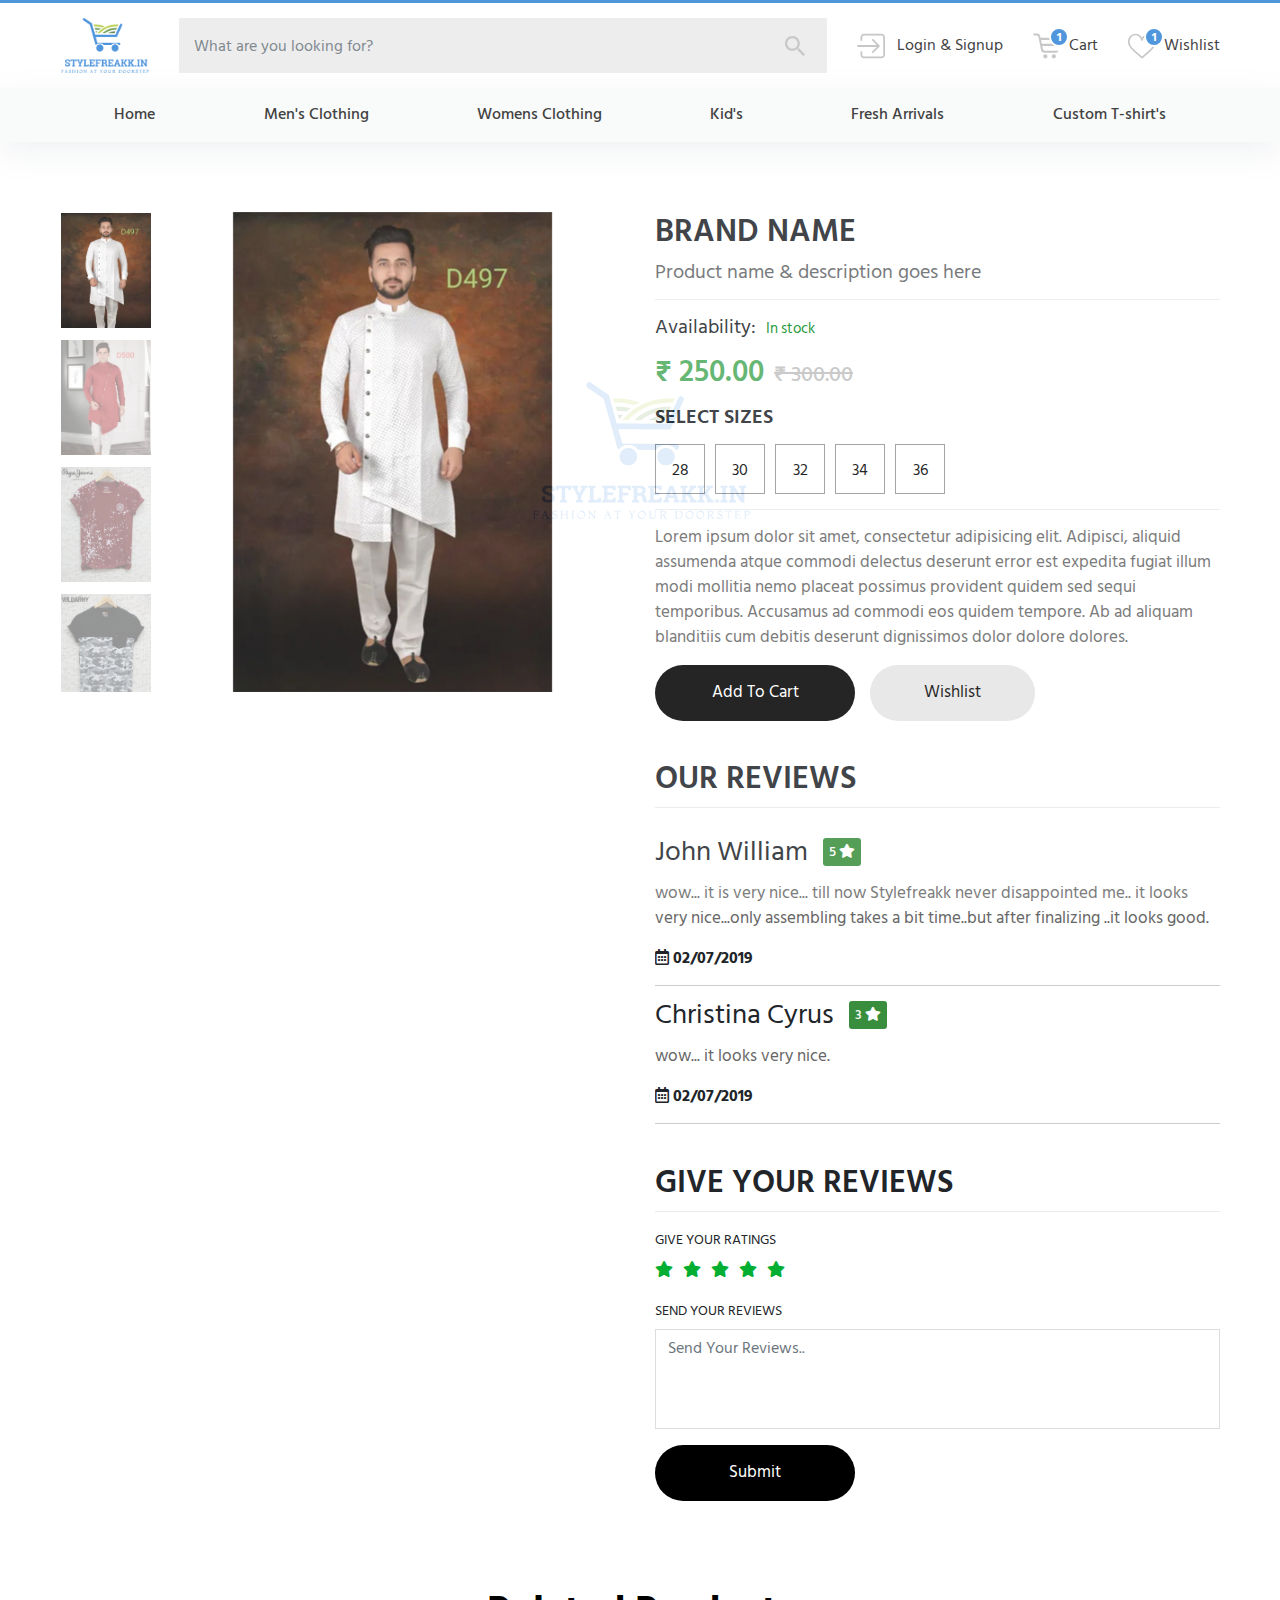
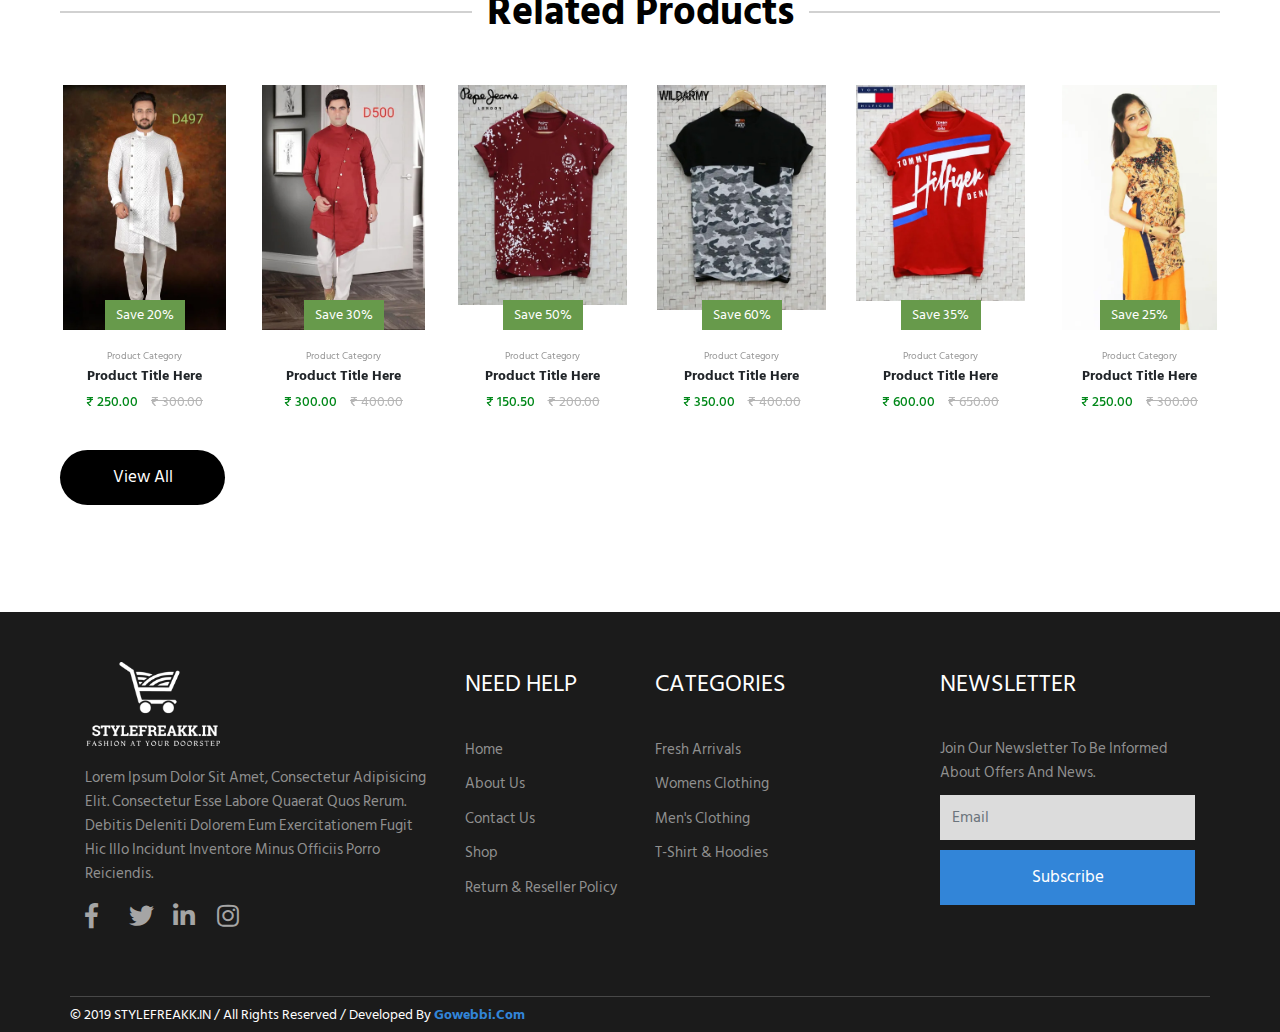
<file: product-details.html>
<!DOCTYPE html>
<html lang="en">
<head>
    <!-- Required meta tags -->
    <meta charset="utf-8">
    <meta name="viewport" content="width=device-width, initial-scale=1, shrink-to-fit=no">
    <meta http-equiv="X-UA-Compatible" content="ie=edge">
    <title>:: STYLEFREAKK.IN - Online Shopping Site for Fashion &amp; Lifestyle ::</title>
    <!-- favicon icon -->
    <link rel="shortcut icon" type="image/x-icon" href="images/favicon.ico">
    <link rel="apple-touch-icon" href="apple-touch-icon.png">
    <!-- bootstrap css -->
    <link href="css/plugins/bootstrap.min.css" rel="stylesheet">
    <!-- fontawesome css -->
    <link href="css/plugins/fontawesome.min.css" rel="stylesheet">
    <!-- animate css -->
    <link href="css/plugins/animate.css" rel="stylesheet">
    <!-- slick css -->
    <link href="css/plugins/slick.css" rel="stylesheet">
    <link href="css/plugins/slick-theme.css" rel="stylesheet">
    <link href="https://www.jqueryscript.net/demo/Product-Carousel-Magnifying-Effect-exzoom/jquery.exzoom.css" rel="stylesheet">
	<!-- google font -->
    <link href="https://fonts.googleapis.com/css?family=Hind+Siliguri:300,400,500,600,700" rel="stylesheet">
    <!-- custom style css -->
    <link href="css/style.css" rel="stylesheet">
    <!-- responsive css -->
    <link href="css/responsive.css" rel="stylesheet">
    <!-- modernizr js -->
    <script src="js/plugins/modernizr.js"></script>
    <!--[if lt IE 9]>
        <p class="browserupgrade">You are using an <strong>outdated</strong> browser. Please <a
        href="http://browsehappy.com/">upgrade your browser</a> to improve your experience.</p>
        <script src="//oss.maxcdn.com/html5shiv/3.7.2/html5shiv.min.js"></script>
        <script src="//oss.maxcdn.com/respond/1.4.2/respond.min.js"></script>
    <![endif]-->
</head>
<body>
<!-- loader area -->
<div id="loading"></div>
<!-- loader area -->
<!-- topbar area starts  -->
<section id="topbar-area">
    <div class="container-fluid">
        <div class="row">
            <div class="col-md-12">
                <div class="logo-search">
                    <ul>
                        <li><a href="#"><img src="images/logo.png" alt=""></a></li>
                        <li>
                            <form action="">
                                <div class="form-group">
                                    <input type="text" class="form-control" placeholder="What are you looking for?">
                                    <button type="submit"><img src="images/search.svg" alt=""></button>
                                </div>
                            </form>
                        </li>
                        <li class="right-btns">
                            <ul>
                                <li><a href="#"><span class="icon"><img src="images/login.svg" alt=""></span> <span
                                            class="text">Login &amp; Signup</span></a></li>
                                <li><a href="#"><span class="icon"><img src="images/cart.svg" alt=""><span
                                                class="badge">1</span></span><span class="text">Cart</span></a></li>
                                <li><a href="#"><span class="icon"><img src="images/heart.svg" alt=""><span class="badge">1</span></span><span
                                            class="text">Wishlist</span></a></li>

                            </ul>
                        </li>
                    </ul>
                </div>
            </div>
        </div>
    </div>
</section>
<!-- topbar area ends  -->
<!-- menu area starts -->
<section id="menu-area">
    <div class="navigation-wrap bg-light">
        <div class="container-fluid">
            <div class="row">
                <div class="col-12">
                    <nav class="navbar navbar-expand-lg navbar-light">
                        <button class="navbar-toggler" type="button" data-toggle="collapse"
                            data-target="#navbarSupportedContent" aria-controls="navbarSupportedContent"
                            aria-expanded="false" aria-label="Toggle navigation">
                            <span class="navbar-toggler-icon"></span>
                        </button>
                        <div class="collapse navbar-collapse" id="navbarSupportedContent">
                            <ul class="nav navbar-nav nav-pills nav-fill justify-content-center">
                                <li class="nav-item">
                                    <a class="nav-link" href="#">Home</a>
                                </li>
                                <li class="nav-item megamenu">
                                    <a class="nav-link dropdown-toggle" href="#" id="navbarDropdownMenuLink"
                                        data-toggle="dropdown" aria-haspopup="true" aria-expanded="false">Men's
                                        Clothing</a>
                                    <div class="dropdown-menu" aria-labelledby="navbarDropdownMenuLink">
                                        <div class="d-flex flex-lg-row flex-column">
                                            <div class="mega-menu-content">
                                                <h6 class="dropdown-header">Topwear</h6>
                                                <a class="dropdown-item" href="#">T-shirts</a>
                                                <a class="dropdown-item" href="#">Casual Shirts</a>
                                                <a class="dropdown-item" href="#">Formal Shirts</a>
                                                <a class="dropdown-item" href="#">Sweatshirts</a>
                                                <a class="dropdown-item" href="#">Sweaters</a>
                                                <h6 class="dropdown-header">Topwear</h6>
                                                <a class="dropdown-item" href="#">T-shirts</a>
                                                <a class="dropdown-item" href="#">Casual Shirts</a>
                                                <a class="dropdown-item" href="#">Formal Shirts</a>
                                                <a class="dropdown-item" href="#">Sweatshirts</a>
                                                <a class="dropdown-item" href="#">Sweaters</a>
                                            </div>
                                            <div class="mega-menu-content">
                                                <h6 class="dropdown-header">Bottomwear</h6>
                                                <a class="dropdown-item" href="#">Jeans</a>
                                                <a class="dropdown-item" href="#">Casual Trousers</a>
                                                <a class="dropdown-item" href="#">Formal Trousers</a>
                                                <a class="dropdown-item" href="#">Shorts</a>
                                                <h6 class="dropdown-header">Bottomwear</h6>
                                                <a class="dropdown-item" href="#">Jeans</a>
                                                <a class="dropdown-item" href="#">Casual Trousers</a>
                                                <a class="dropdown-item" href="#">Formal Trousers</a>
                                                <a class="dropdown-item" href="#">Shorts</a>
                                            </div>
                                            <div class="mega-menu-content">
                                                <h6 class="dropdown-header">Footwear</h6>
                                                <a class="dropdown-item" href="#">Casual Shoes</a>
                                                <a class="dropdown-item" href="#">Sports Shoes</a>
                                                <a class="dropdown-item" href="#">Formal Shoes</a>
                                                <a class="dropdown-item" href="#">Sneakers</a>
                                                <h6 class="dropdown-header">Footwear</h6>
                                                <a class="dropdown-item" href="#">Casual Shoes</a>
                                                <a class="dropdown-item" href="#">Sports Shoes</a>
                                                <a class="dropdown-item" href="#">Formal Shoes</a>
                                                <a class="dropdown-item" href="#">Sneakers</a>
                                            </div>
                                            <div class="mega-menu-content">
                                                <h6 class="dropdown-header">Sports &amp; Active Wear</h6>
                                                <a class="dropdown-item" href="#">Sports Shoes</a>
                                                <a class="dropdown-item" href="#">Sports Sandals</a>
                                                <a class="dropdown-item" href="#">Active T-Shirts</a>
                                                <a class="dropdown-item" href="#">Tracksuits</a>
                                                <h6 class="dropdown-header">Sports &amp; Active Wear</h6>
                                                <a class="dropdown-item" href="#">Sports Shoes</a>
                                                <a class="dropdown-item" href="#">Sports Sandals</a>
                                                <a class="dropdown-item" href="#">Active T-Shirts</a>
                                                <a class="dropdown-item" href="#">Tracksuits</a>
                                            </div>
                                            <div class="mega-menu-content">
                                                <h6 class="dropdown-header">Fashion Accesories</h6>
                                                <a class="dropdown-item" href="#">Wallets</a>
                                                <a class="dropdown-item" href="#">Belts</a>
                                                <a class="dropdown-item" href="#">Trimmers</a>
                                                <a class="dropdown-item" href="#">Deodrants</a>
                                                <h6 class="dropdown-header">Fashion Accesories</h6>
                                                <a class="dropdown-item" href="#">Wallets</a>
                                                <a class="dropdown-item" href="#">Belts</a>
                                                <a class="dropdown-item" href="#">Trimmers</a>
                                                <a class="dropdown-item" href="#">Deodrants</a>
                                            </div>
                                        </div>
                                    </div>
                                </li>

                                <li class="nav-item">
                                    <a class="nav-link dropdown-toggle" data-toggle="dropdown" href="#" role="button"
                                        aria-haspopup="true" aria-expanded="false">Womens Clothing</a>
                                    <div class="dropdown-menu">
                                        <a class="dropdown-item" href="#">Latest Sarees Collection</a>
                                        <a class="dropdown-item" href="#">Designer Collection Kurtis</a>
                                        <a class="dropdown-item" href="#">Boston Tops Collection</a>
                                        <a class="dropdown-item" href="#">Elegant Plane Kurtis</a>
                                        <a class="dropdown-item" href="#">Stylefreak Long Kurtis</a>
                                        <a class="dropdown-item" href="#">Girls SFLondon Dresses</a>
                                    </div>
                                </li>
                                <li class="nav-item">
                                    <a class="nav-link" href="#">Kid's</a>
                                </li>
                                <li class="nav-item">
                                    <a class="nav-link" href="#">Fresh Arrivals</a>
                                </li>
                                <li class="nav-item">
                                    <a class="nav-link" href="#">Custom T-shirt's</a>
                                </li>
                            </ul>
                        </div>
                    </nav>
                </div>
            </div>
        </div>
    </div>
</section>
<!-- menu area ends -->
<!-- product details area starts -->
<section id="product-details" class="section">
    <div class="container-fluid">
        <div class="row">
            <div class="col-md-6">
                <div id="product-details-inner" class="carousel slide details-inner">
                    <ol class="carousel-indicators details-inner-indicators">
                        <li data-target="#product-details-inner" data-slide-to="0" class="active"><img
                                src="images/product-1.jpg" alt=""></li>
                        <li data-target="#product-details-inner" data-slide-to="1">
                        <img src="images/product-2.jpg" alt="">
                        </li>
                        <li data-target="#product-details-inner" data-slide-to="2"><img src="images/product-3.jpg"
                                alt=""></li>
                        <li data-target="#product-details-inner" data-slide-to="3"><img src="images/product-4.jpg"
                                alt=""></li>
                        <li data-target="#product-details-inner" data-slide-to="4"><img src="images/product-5.jpg"
                                alt=""></li>
                    </ol>
                    <div class="carousel-inner">
                        <div class="carousel-item active">
                            <img class="zoom zoom-img" id="zoom1" src="images/big-product1.jpg" data-zoom="images/big-product1.jpg" class="d-block w-100" alt="">
                        </div>
                        <div class="carousel-item">
                            <img class="zoom zoom-img" id="zoom2" src="images/big-product2.jpg" data-zoom="images/big-product2.jpg" class="d-block w-100" alt="">
                        </div>
                        <div class="carousel-item">
                            <img class="zoom zoom-img" id="zoom3" src="images/big-product3.jpg" data-zoom="images/big-product3.jpg" class="d-block w-100" alt="">
                        </div>
                        <div class="carousel-item">
                            <img class="zoom zoom-img" id="zoom4" src="images/big-product4.jpg" data-zoom="images/big-product4.jpg" class="d-block w-100" alt="">
                        </div>
                        <div class="carousel-item">
                            <img class="zoom zoom-img" id="zoom5" src="images/big-product5.jpg" data-zoom="images/big-product5.jpg" class="d-block w-100" alt="">
                        </div>
                    </div>
                </div>
            </div>
            <div class="col-md-6">
               <div class="title">
                <h2>Brand name</h2>
                <h4>Product name &amp; description goes here</h4>
               </div>
                <h5>Availability: <span>In stock</span></h5>
                <h4 class="price"><span class="new">₹ 250.00</span><span class="old">₹ 300.00</span></h4>
                <div class="sizes">
                    <h5>select sizes</h5>
                    <ul>
                        <li><a href="#">28</a></li>
                        <li><a href="#">30</a></li>
                        <li><a href="#">32</a></li>
                        <li><a href="#">34</a></li>
                        <li><a href="#">36</a></li>
                    </ul>
                </div>
                <p>Lorem ipsum dolor sit amet, consectetur adipisicing elit. Adipisci, aliquid assumenda atque commodi
                    delectus deserunt error est expedita fugiat illum modi mollitia nemo placeat possimus provident
                    quidem sed sequi temporibus. Accusamus ad commodi eos quidem tempore. Ab ad aliquam blanditiis cum
                    debitis deserunt dignissimos dolor dolore dolores.</p>
                <div class="form-area">
                    <form action="#">
                        <div class="form-wrap d-flex">
                            <div class="form-group">
                                <button type="submit" class="submit-btn">Add To Cart</button>
                            </div>
                            <div class="form-group">
                                <a href="#" class="cstm-btn">Wishlist</a>
                            </div>
                        </div>
                    </form>
                </div>

                <div class="title">
                    <h2>Our Reviews</h2>
                </div>

                <div class="main-review">


                <div class="reviews-area">

                    <div class="inner-review">
                        <h3>John William</h3>
                        <div class="rate">5 <i class="fas fa-star"></i> </div>
                    </div>
                        <p>wow... it is very nice... till now Stylefreakk never disappointed me.. it looks very nice...only assembling takes a bit time..but after finalizing ..it looks good.</p>
                    <span><i class="far fa-calendar-alt"></i> 02/07/2019</span>


                </div>
                    <div class="reviews-area">

                        <div class="inner-review">
                            <h3>Christina Cyrus</h3>
                            <div class="rate">3 <i class="fas fa-star"></i> </div>
                        </div>
                        <p>wow... it looks very nice.</p>
                        <span><i class="far fa-calendar-alt"></i> 02/07/2019</span>


                    </div>
                    <div class="reviews-area">

                        <div class="inner-review">
                            <h3>Kim Smith</h3>
                            <div class="rate">4 <i class="fas fa-star"></i> </div>
                        </div>
                        <p>It is a good product. It takes time to assemble it but after assembling, it is good to use. Cloth quality should have been better otherwise it is a good product.</p>
                        <span><i class="far fa-calendar-alt"></i> 02/07/2019</span>


                    </div>
                </div>

                <div class="title">
                    <h2>Give Your Reviews</h2>
                </div>

                <div class="review-form">

                <form>
                    <div class="form-row">
                        <div class="form-group col-md-12">
                            <label>Give Your Ratings</label>
                            <ul class="rating">
                                <li><a href="#"><i class="fas fa-star"></i></a>
                                <li><a href="#"><i class="fas fa-star"></i></a>
                                <li><a href="#"><i class="fas fa-star"></i></a>
                                <li><a href="#"><i class="fas fa-star"></i></a>
                                <li><a href="#"><i class="fas fa-star"></i></a></li>
                            </ul>

                        </div>

                    </div>
                    <div class="form-group">
                        <label for="message">Send Your Reviews</label>
                        <textarea class="form-control" id="message" rows="3" placeholder="Send Your Reviews.."></textarea>
                    </div>

                    <button type="submit" class="submit-btn">Submit</button>
                </form>
                </div>
            </div>
            </div>
        </div>
    </div>
</section>
<!-- product details area ends -->
<!-- related carousel area starts -->
<section class="deals-area section">
    <div class="container-fluid">
        <div class="row">
            <div class="col-12">
                <div class="heading">
                    <h1><span>related products</span></h1>
                </div>
            </div>
            <div id="related-carousel">
                <div class="item">
                    <div class="product-details">
                        <div class="product-details-inner">
                            <div class="product-image">
                                <img src="images/product-1.jpg" alt="">
                                <span class="save">Save 20%</span>
                            </div>
                            <div class="icon-menu">
                                <ul class="d-flex">
                                    <li><a href="#" title="Add to Cart"><i class="fas fa-shopping-cart"></i></a></li>
                                    <li><a href="#" title="Wishlist"><i class="fas fa-heart"></i></a></li>
                                </ul>
                            </div>
                        </div>
                        <div class="text-content">
                            <span>Product Category</span>
                            <h5><a href="#">Product Title Here</a></h5>
                            <h6>₹ 250.00 <span>₹ 300.00</span></h6>
                        </div>
                    </div>
                </div>
                <div class="item">
                    <div class="product-details">
                        <div class="product-details-inner">
                            <div class="product-image">
                                <img src="images/product-2.jpg" alt="">
                                <span class="save">Save 30%</span>
                            </div>
                            <div class="icon-menu">
                                <ul class="d-flex">
                                    <li><a href="#" title="Add to Cart"><i class="fas fa-shopping-cart"></i></a></li>
                                    <li><a href="#" title="Wishlist"><i class="fas fa-heart"></i></a></li>
                                </ul>
                            </div>
                        </div>
                        <div class="text-content">
                            <span>Product Category</span>
                            <h5><a href="#">Product Title Here</a></h5>
                            <h6>₹ 300.00 <span>₹ 400.00</span></h6>
                        </div>
                    </div>
                </div>
                <div class="item">
                    <div class="product-details">
                        <div class="product-details-inner">
                            <div class="product-image">
                                <img src="images/product-3.jpg" alt="">
                                <span class="save">Save 50%</span>
                            </div>
                            <div class="icon-menu">
                                <ul class="d-flex">
                                    <li><a href="#" title="Add to Cart"><i class="fas fa-shopping-cart"></i></a></li>
                                    <li><a href="#" title="Wishlist"><i class="fas fa-heart"></i></a></li>
                                </ul>
                            </div>
                        </div>
                        <div class="text-content">
                            <span>Product Category</span>
                            <h5><a href="#">Product Title Here</a></h5>
                            <h6>₹ 150.50 <span>₹ 200.00</span></h6>
                        </div>
                    </div>
                </div>
                <div class="item">
                    <div class="product-details">
                        <div class="product-details-inner">
                            <div class="product-image">
                                <img src="images/product-4.jpg" alt="">
                                <span class="save">Save 60%</span>
                            </div>
                            <div class="icon-menu">
                                <ul class="d-flex">
                                    <li><a href="#" title="Add to Cart"><i class="fas fa-shopping-cart"></i></a></li>
                                    <li><a href="#" title="Wishlist"><i class="fas fa-heart"></i></a></li>
                                </ul>
                            </div>
                        </div>
                        <div class="text-content">
                            <span>Product Category</span>
                            <h5><a href="#">Product Title Here</a></h5>
                            <h6>₹ 350.00 <span>₹ 400.00</span></h6>
                        </div>
                    </div>
                </div>
                <div class="item">
                    <div class="product-details">
                        <div class="product-details-inner">
                            <div class="product-image">
                                <img src="images/product-5.jpg" alt="">
                                <span class="save">Save 35%</span>
                            </div>
                            <div class="icon-menu">
                                <ul class="d-flex">
                                    <li><a href="#" title="Add to Cart"><i class="fas fa-shopping-cart"></i></a></li>
                                    <li><a href="#" title="Wishlist"><i class="fas fa-heart"></i></a></li>
                                </ul>
                            </div>
                        </div>
                        <div class="text-content">
                            <span>Product Category</span>
                            <h5><a href="#">Product Title Here</a></h5>
                            <h6>₹ 600.00 <span>₹ 650.00</span></h6>
                        </div>
                    </div>
                </div>
                <div class="item">
                    <div class="product-details">
                        <div class="product-details-inner">
                            <div class="product-image">
                                <img src="images/product-6.jpg" alt="">
                                <span class="save">Save 25%</span>
                            </div>
                            <div class="icon-menu">
                                <ul class="d-flex">
                                    <li><a href="#" title="Add to Cart"><i class="fas fa-shopping-cart"></i></a></li>
                                    <li><a href="#" title="Wishlist"><i class="fas fa-heart"></i></a></li>
                                </ul>
                            </div>
                        </div>
                        <div class="text-content">
                            <span>Product Category</span>
                            <h5><a href="#">Product Title Here</a></h5>
                            <h6>₹ 250.00 <span>₹ 300.00</span></h6>
                        </div>
                    </div>
                </div>
                <div class="item">
                    <div class="product-details">
                        <div class="product-details-inner">
                            <div class="product-image">
                                <img src="images/product-7.jpg" alt="">
                                <span class="save">Save 15%</span>
                            </div>
                            <div class="icon-menu">
                                <ul class="d-flex">
                                    <li><a href="#" title="Add to Cart"><i class="fas fa-shopping-cart"></i></a></li>
                                    <li><a href="#" title="Wishlist"><i class="fas fa-heart"></i></a></li>
                                </ul>
                            </div>
                        </div>
                        <div class="text-content">
                            <span>Product Category</span>
                            <h5><a href="#">Product Title Here</a></h5>
                            <h6>₹ 300.00 <span>₹ 400.00</span></h6>
                        </div>
                    </div>
                </div>
                <div class="item">
                    <div class="product-details">
                        <div class="product-details-inner">
                            <div class="product-image">
                                <img src="images/product-8.jpg" alt="">
                                <span class="save">Save 10%</span>
                            </div>
                            <div class="icon-menu">
                                <ul class="d-flex">
                                    <li><a href="#" title="Add to Cart"><i class="fas fa-shopping-cart"></i></a></li>
                                    <li><a href="#" title="Wishlist"><i class="fas fa-heart"></i></a></li>
                                </ul>
                            </div>
                        </div>
                        <div class="text-content">
                            <span>Product Category</span>
                            <h5><a href="#">Product Title Here</a></h5>
                            <h6>₹ 150.00 <span>₹ 200.00</span></h6>
                        </div>
                    </div>
                </div>
                <div class="item">
                    <div class="product-details">
                        <div class="product-details-inner">
                            <div class="product-image">
                                <img src="images/product-9.jpg" alt="">
                                <span class="save">Save 30%</span>
                            </div>
                            <div class="icon-menu">
                                <ul class="d-flex">
                                    <li><a href="#" title="Add to Cart"><i class="fas fa-shopping-cart"></i></a></li>
                                    <li><a href="#" title="Wishlist"><i class="fas fa-heart"></i></a></li>
                                </ul>
                            </div>
                        </div>
                        <div class="text-content">
                            <span>Product Category</span>
                            <h5><a href="#">Product Title Here</a></h5>
                            <h6>₹ 350.00 <span>₹ 400.00</span></h6>
                        </div>
                    </div>
                </div>
                <div class="item">
                    <div class="product-details">
                        <div class="product-details-inner">
                            <div class="product-image">
                                <img src="images/product-10.jpg" alt="">
                                <span class="save">Save 20%</span>
                            </div>
                            <div class="icon-menu">
                                <ul class="d-flex">
                                    <li><a href="#" title="Add to Cart"><i class="fas fa-shopping-cart"></i></a></li>
                                    <li><a href="#" title="Wishlist"><i class="fas fa-heart"></i></a></li>
                                </ul>
                            </div>
                        </div>
                        <div class="text-content">
                            <span>Product Category</span>
                            <h5><a href="#">Product Title Here</a></h5>
                            <h6>₹ 150.50 <span>₹ 200.00</span></h6>
                        </div>
                    </div>
                </div>
            </div>
            <div class="col-12">
                <a href="#" class="cstm-btn">View All</a>
            </div>
        </div>
    </div>
</section>
<!-- related carousel area ends -->
<!-- footer area starts -->
<footer id="footer-area">
    <div class="container">
        <div class="row">
            <div class="col-md-4">
                <div class="footer-area-inner-content">
                    <div class="logo-area">
                        <a href="#"><img src="images/logo-white.png" alt=""></a>
                    </div>
                    <p>Lorem ipsum dolor sit amet, consectetur adipisicing elit. Consectetur esse labore quaerat
                        quos rerum. Debitis deleniti dolorem eum exercitationem fugit hic illo incidunt inventore
                        minus officiis porro reiciendis.</p>
                    <ul class="social-links">
                        <li><a href="#"><i class="fab fa-facebook-f"></i></a></li>
                        <li><a href="#"><i class="fab fa-twitter"></i></a></li>
                        <li><a href="#"><i class="fab fa-linkedin-in"></i></a></li>
                        <li><a href="#"><i class="fab fa-instagram"></i></a></li>
                    </ul>
                </div>
            </div>
            <div class="col-md-2">
                <div class="footer-area-inner-content">
                    <h4>need help</h4>
                    <ul class="quick-links">
                        <li><a href="#">Home</a></li>
                        <li><a href="#">About us</a></li>
                        <li><a href="#">Contact Us</a></li>
                        <li><a href="#">Shop</a></li>
                        <li><a href="#">Return &amp; Reseller Policy</a></li>
                    </ul>
                </div>
            </div>
            <div class="col-md-3">
                <div class="footer-area-inner-content">
                    <h4>categories</h4>
                    <ul class="quick-links">
                        <li><a href="#">Fresh Arrivals</a></li>
                        <li><a href="#">Womens Clothing</a></li>
                        <li><a href="#">Men's Clothing</a></li>
                        <li><a href="#">T-shirt &amp; Hoodies</a></li>
                    </ul>
                </div>
            </div>
            <div class="col-md-3">
                <div class="footer-area-inner-content">
                    <h4>newsletter</h4>
                    <p>Join our newsletter to be informed about offers and news.</p>
                    <form action="">
                        <div class="form-group">
                            <input placeholder="Email" value="" name="email" id="email" class="form-control"
                                aria-required="true" type="text">
                            <button type="submit" class="submit-btn">subscribe</button>
                        </div>
                    </form>
                </div>
            </div>
            <div class="footer-bottom">
                <div class="row">
                    <div class="col-md-12">
                        <div class="copy-right">
                            <p>&copy; 2019 STYLEFREAKK.IN / All Rights Reserved / developed by <a href="http://gowebbi.com"
                                    target="_blank">gowebbi.com</a></p>
                        </div>
                    </div>
                </div>
            </div>
        </div>
    </div>
</footer>
<!-- footer area ends -->
<!-- jquery -->
<script src="js/plugins/jquery-3.3.1.min.js"></script>
<!-- popper js -->
<script src="js/plugins/popper.min.js"></script>
<!-- bootstrap js -->
<script src="js/plugins/bootstrap.min.js"></script>
<!-- nics scroll -->
<script src="js/plugins/scroll.js"></script>
<!-- slick js -->
<script src="js/plugins/slick.min.js"></script>
<script src="js/plugins/jquery.elevatezoom.min.js"></script>
<!-- main js -->
<script src="js/main.js"></script>
</body>
</html>
</file>
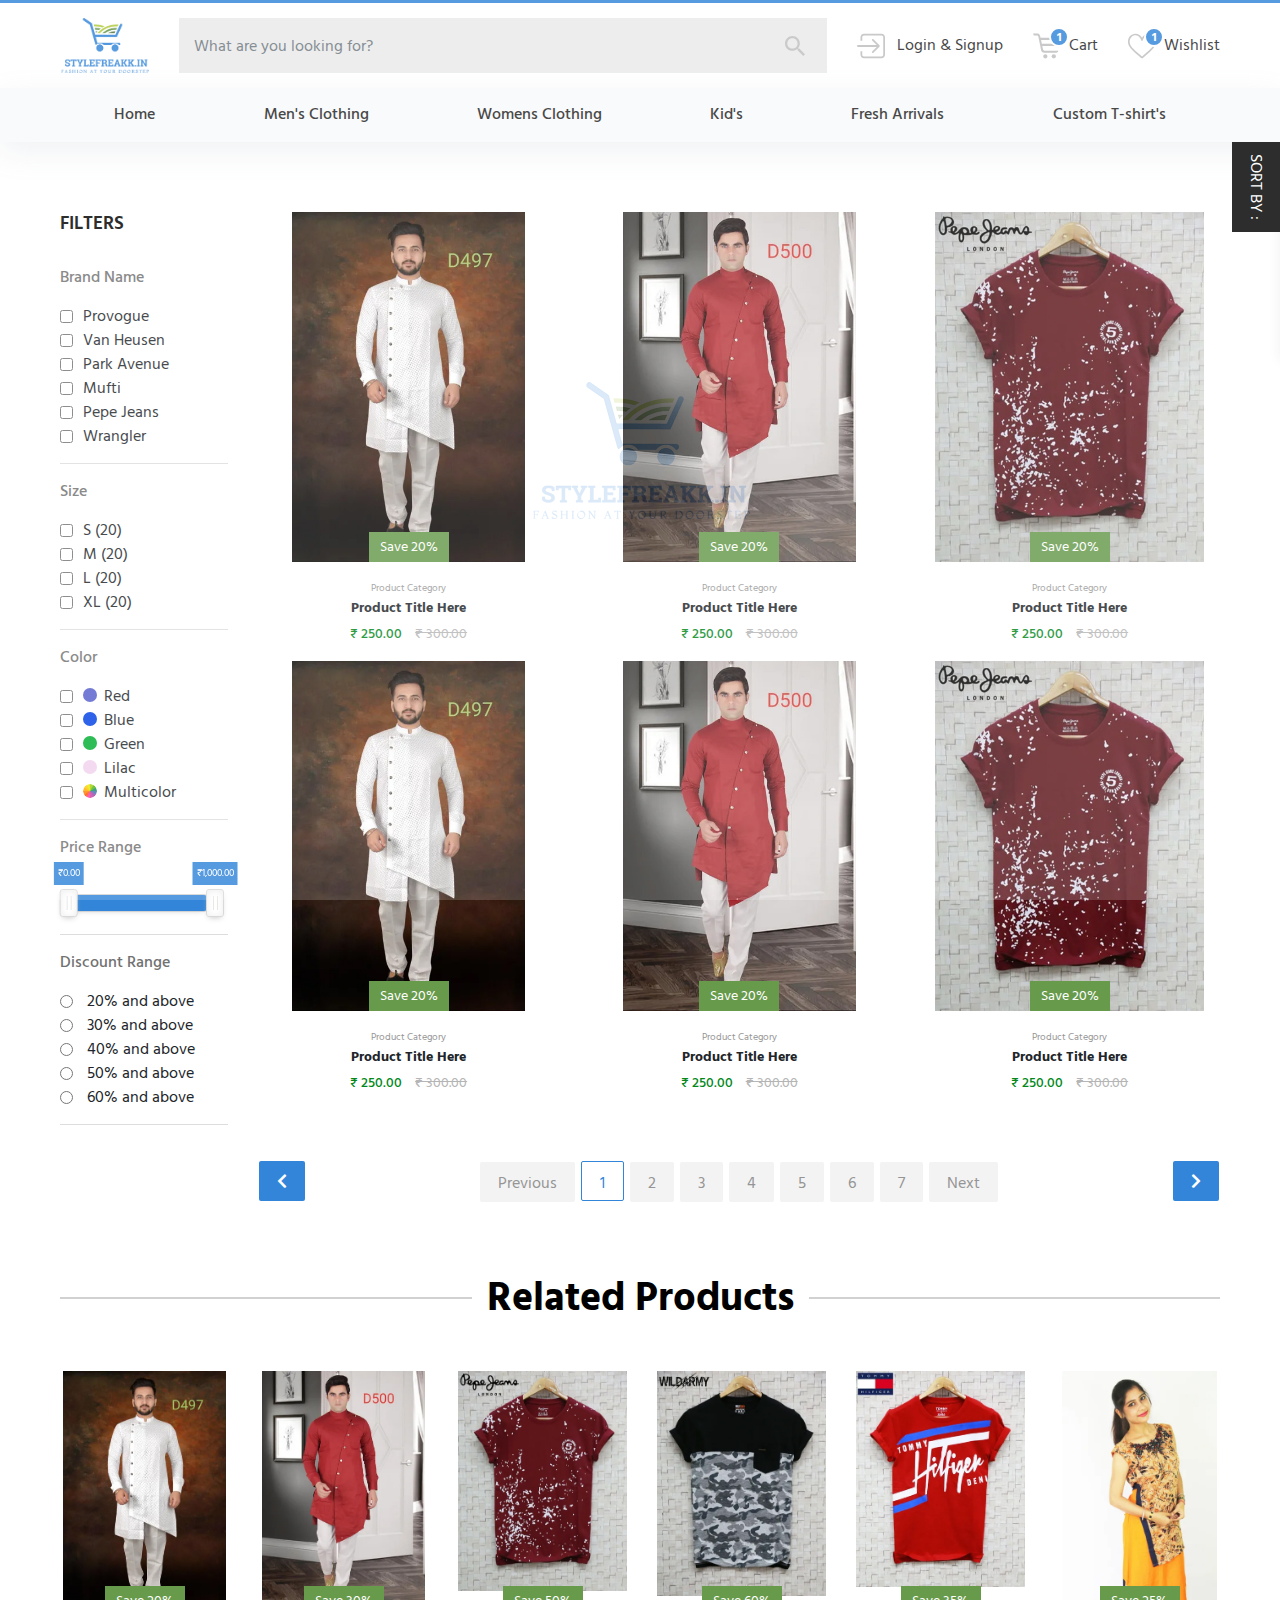
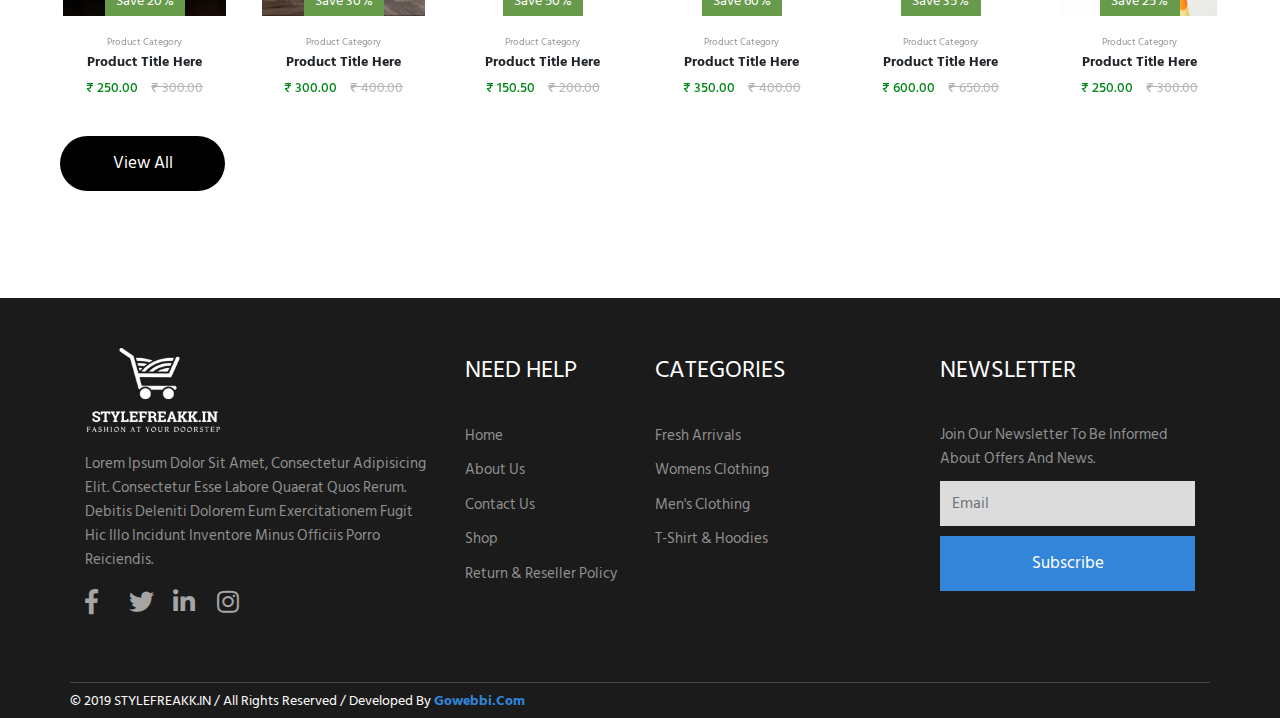
<file: product-list.html>
<!DOCTYPE html>
<html lang="en">
<head>
    <!-- Required meta tags -->
    <meta charset="utf-8">
    <meta name="viewport" content="width=device-width, initial-scale=1, shrink-to-fit=no">
    <meta http-equiv="X-UA-Compatible" content="ie=edge">
    <title>:: STYLEFREAKK.IN - Online Shopping Site for Fashion &amp; Lifestyle ::</title>
    <!-- favicon icon -->
    <link rel="shortcut icon" type="image/x-icon" href="images/favicon.ico">
    <link rel="apple-touch-icon" href="apple-touch-icon.png">
    <!-- bootstrap css -->
    <link href="css/plugins/bootstrap.min.css" rel="stylesheet">
    <!-- fontawesome css -->
    <link href="css/plugins/fontawesome.min.css" rel="stylesheet">
    <!-- animate css -->
    <link href="css/plugins/animate.css" rel="stylesheet">
    <!-- slick css -->
    <link href="css/plugins/slick.css" rel="stylesheet">
    <link href="css/plugins/slick-theme.css" rel="stylesheet">
    <!-- nouislider css -->
    <link href="css/plugins/nouislider.min.css" rel="stylesheet">
	<!-- google font -->
    <link href="https://fonts.googleapis.com/css?family=Hind+Siliguri:300,400,500,600,700" rel="stylesheet">
    <!-- custom style css -->
    <link href="css/style.css" rel="stylesheet">
    <!-- responsive css -->
    <link href="css/responsive.css" rel="stylesheet">
    <!-- modernizr js -->
    <script src="js/plugins/modernizr.js"></script>
    <!--[if lt IE 9]>
        <p class="browserupgrade">You are using an <strong>outdated</strong> browser. Please <a
        href="http://browsehappy.com/">upgrade your browser</a> to improve your experience.</p>
        <script src="//oss.maxcdn.com/html5shiv/3.7.2/html5shiv.min.js"></script>
        <script src="//oss.maxcdn.com/respond/1.4.2/respond.min.js"></script>
    <![endif]-->
</head>
<body>
<!-- loader area -->
<div id="loading"></div>
<!-- loader area -->
<!-- topbar area starts  -->
<section id="topbar-area">
    <div class="container-fluid">
        <div class="row">
            <div class="col-md-12">
                <div class="logo-search">
                    <ul>
                        <li><a href="#"><img src="images/logo.png" alt=""></a></li>
                        <li>
                            <form action="">
                                <div class="form-group">
                                    <input type="text" class="form-control" placeholder="What are you looking for?">
                                    <button type="submit"><img src="images/search.svg" alt=""></button>
                                </div>
                            </form>
                        </li>
                        <li class="right-btns">
                            <ul>
                                <li><a href="#"><span class="icon"><img src="images/login.svg" alt=""></span> <span
                                            class="text">Login &amp; Signup</span></a></li>
                                <li><a href="#"><span class="icon"><img src="images/cart.svg" alt=""><span
                                                class="badge">1</span></span><span class="text">Cart</span></a></li>
                                <li><a href="#"><span class="icon"><img src="images/heart.svg" alt=""><span class="badge">1</span></span><span
                                            class="text">Wishlist</span></a></li>
                            </ul>
                        </li>
                    </ul>
                </div>
            </div>
        </div>
    </div>
</section>
<!-- topbar area ends  -->
<!-- menu area starts -->
<section id="menu-area">
    <div class="navigation-wrap bg-light">
        <div class="container-fluid">
            <div class="row">
                <div class="col-12">
                    <nav class="navbar navbar-expand-lg navbar-light">
                        <button class="navbar-toggler" type="button" data-toggle="collapse"
                            data-target="#navbarSupportedContent" aria-controls="navbarSupportedContent"
                            aria-expanded="false" aria-label="Toggle navigation">
                            <span class="navbar-toggler-icon"></span>
                        </button>
                        <div class="collapse navbar-collapse" id="navbarSupportedContent">
                            <ul class="nav navbar-nav nav-pills nav-fill justify-content-center">
                                <li class="nav-item">
                                    <a class="nav-link" href="#">Home</a>
                                </li>
                                <li class="nav-item megamenu">
                                    <a class="nav-link dropdown-toggle" href="#" id="navbarDropdownMenuLink"
                                        data-toggle="dropdown" aria-haspopup="true" aria-expanded="false">Men's
                                        Clothing</a>
                                    <div class="dropdown-menu" aria-labelledby="navbarDropdownMenuLink">
                                        <div class="d-flex flex-lg-row flex-column">
                                            <div class="mega-menu-content">
                                                <h6 class="dropdown-header">Topwear</h6>
                                                <a class="dropdown-item" href="#">T-shirts</a>
                                                <a class="dropdown-item" href="#">Casual Shirts</a>
                                                <a class="dropdown-item" href="#">Formal Shirts</a>
                                                <a class="dropdown-item" href="#">Sweatshirts</a>
                                                <a class="dropdown-item" href="#">Sweaters</a>
                                                <h6 class="dropdown-header">Topwear</h6>
                                                <a class="dropdown-item" href="#">T-shirts</a>
                                                <a class="dropdown-item" href="#">Casual Shirts</a>
                                                <a class="dropdown-item" href="#">Formal Shirts</a>
                                                <a class="dropdown-item" href="#">Sweatshirts</a>
                                                <a class="dropdown-item" href="#">Sweaters</a>
                                            </div>
                                            <div class="mega-menu-content">
                                                <h6 class="dropdown-header">Bottomwear</h6>
                                                <a class="dropdown-item" href="#">Jeans</a>
                                                <a class="dropdown-item" href="#">Casual Trousers</a>
                                                <a class="dropdown-item" href="#">Formal Trousers</a>
                                                <a class="dropdown-item" href="#">Shorts</a>
                                                <h6 class="dropdown-header">Bottomwear</h6>
                                                <a class="dropdown-item" href="#">Jeans</a>
                                                <a class="dropdown-item" href="#">Casual Trousers</a>
                                                <a class="dropdown-item" href="#">Formal Trousers</a>
                                                <a class="dropdown-item" href="#">Shorts</a>
                                            </div>
                                            <div class="mega-menu-content">
                                                <h6 class="dropdown-header">Footwear</h6>
                                                <a class="dropdown-item" href="#">Casual Shoes</a>
                                                <a class="dropdown-item" href="#">Sports Shoes</a>
                                                <a class="dropdown-item" href="#">Formal Shoes</a>
                                                <a class="dropdown-item" href="#">Sneakers</a>
                                                <h6 class="dropdown-header">Footwear</h6>
                                                <a class="dropdown-item" href="#">Casual Shoes</a>
                                                <a class="dropdown-item" href="#">Sports Shoes</a>
                                                <a class="dropdown-item" href="#">Formal Shoes</a>
                                                <a class="dropdown-item" href="#">Sneakers</a>
                                            </div>
                                            <div class="mega-menu-content">
                                                <h6 class="dropdown-header">Sports &amp; Active Wear</h6>
                                                <a class="dropdown-item" href="#">Sports Shoes</a>
                                                <a class="dropdown-item" href="#">Sports Sandals</a>
                                                <a class="dropdown-item" href="#">Active T-Shirts</a>
                                                <a class="dropdown-item" href="#">Tracksuits</a>
                                                <h6 class="dropdown-header">Sports &amp; Active Wear</h6>
                                                <a class="dropdown-item" href="#">Sports Shoes</a>
                                                <a class="dropdown-item" href="#">Sports Sandals</a>
                                                <a class="dropdown-item" href="#">Active T-Shirts</a>
                                                <a class="dropdown-item" href="#">Tracksuits</a>
                                            </div>
                                            <div class="mega-menu-content">
                                                <h6 class="dropdown-header">Fashion Accesories</h6>
                                                <a class="dropdown-item" href="#">Wallets</a>
                                                <a class="dropdown-item" href="#">Belts</a>
                                                <a class="dropdown-item" href="#">Trimmers</a>
                                                <a class="dropdown-item" href="#">Deodrants</a>
                                                <h6 class="dropdown-header">Fashion Accesories</h6>
                                                <a class="dropdown-item" href="#">Wallets</a>
                                                <a class="dropdown-item" href="#">Belts</a>
                                                <a class="dropdown-item" href="#">Trimmers</a>
                                                <a class="dropdown-item" href="#">Deodrants</a>
                                            </div>
                                        </div>
                                    </div>
                                </li>
                                <li class="nav-item">
                                    <a class="nav-link dropdown-toggle" data-toggle="dropdown" href="#" role="button"
                                        aria-haspopup="true" aria-expanded="false">Womens Clothing</a>
                                    <div class="dropdown-menu">
                                        <a class="dropdown-item" href="#">Latest Sarees Collection</a>
                                        <a class="dropdown-item" href="#">Designer Collection Kurtis</a>
                                        <a class="dropdown-item" href="#">Boston Tops Collection</a>
                                        <a class="dropdown-item" href="#">Elegant Plane Kurtis</a>
                                        <a class="dropdown-item" href="#">Stylefreak Long Kurtis</a>
                                        <a class="dropdown-item" href="#">Girls SFLondon Dresses</a>
                                    </div>
                                </li>
                                <li class="nav-item">
                                    <a class="nav-link" href="#">Kid's</a>
                                </li>
                                <li class="nav-item">
                                    <a class="nav-link" href="#">Fresh Arrivals</a>
                                </li>
                                <li class="nav-item">
                                    <a class="nav-link" href="#">Custom T-shirt's</a>
                                </li>
                            </ul>
                        </div>
                    </nav>
                </div>
            </div>
        </div>
    </div>
</section>
<!-- menu area ends -->
<!-- product list area starts -->
<section id="product-list" class="section">
    <div class="container-fluid">
        <div class="row">
            <div class="col-lg-2">
                <div class="side-panel">
                    <form action="">
                        <h3>Filters</h3>
                        <ul class="left-list">
                            <li class="left-list-item">
                                <a href="#">Brand Name</a>
                                <ul>
                                    <li>
                                        <span class="checkbox">
                                            <label><input type="checkbox">Provogue</label>
                                        </span>
                                    </li>
                                    <li>
                                        <span class="checkbox">
                                            <label><input type="checkbox">Van Heusen</label>
                                        </span>
                                    </li>
                                    <li>
                                        <span class="checkbox">
                                            <label><input type="checkbox">Park Avenue</label>
                                        </span>
                                    </li>
                                    <li>
                                        <span class="checkbox">
                                            <label><input type="checkbox">Mufti</label>
                                        </span>
                                    </li>
                                    <li>
                                        <span class="checkbox">
                                            <label><input type="checkbox">Pepe Jeans</label>
                                        </span>
                                    </li>
                                    <li>
                                        <span class="checkbox">
                                            <label><input type="checkbox">Wrangler</label>
                                        </span>
                                    </li>
                                </ul>
                            </li>
                            <li class="left-list-item">
                                <a href="#">Size</a>
                                <ul>
                                    <li>
                                        <span class="checkbox">
                                            <label><input type="checkbox">S <span>(20)</span></label>
                                        </span>
                                    </li>
                                    <li>
                                        <span class="checkbox">
                                            <label><input type="checkbox">M <span>(20)</span></label>
                                        </span>
                                    </li>
                                    <li>
                                        <span class="checkbox">
                                            <label><input type="checkbox">L <span>(20)</span></label>
                                        </span>
                                    </li>
                                    <li>
                                        <span class="checkbox">
                                            <label><input type="checkbox">XL <span>(20)</span></label>
                                        </span>
                                    </li>
                                </ul>
                            </li>
                            <li class="left-list-item">
                                <a href="#">Color</a>
                                <ul>
                                    <li>
                                        <span class="checkbox">
                                            <label><input type="checkbox"><span class="color red"></span>Red
                                                </label>
                                        </span>
                                    </li>
                                    <li>
                                        <span class="checkbox">
                                            <label><input type="checkbox"><span class="color blue"></span>Blue
                                               </label>
                                        </span>
                                    </li>
                                    <li>
                                        <span class="checkbox">
                                            <label><input type="checkbox"><span class="color green"></span>Green
                                                </label>
                                        </span>
                                    </li>
                                    <li>
                                        <span class="checkbox">
                                            <label><input type="checkbox"><span class="color lilac"></span>Lilac
                                                </label>
                                        </span>
                                    </li>
                                    <li>
                                        <span class="checkbox">
                                            <label><input type="checkbox"><span
                                                    class="color multicolor"></span>Multicolor </label>
                                        </span>
                                    </li>
                                </ul>
                            </li>
                            <li class="left-list-item">
                                <a href="#" class="price">Price Range</a>
                                <div id="price-slider"></div>
                            </li>
                            <li class="left-list-item">
                                <a href="#">Discount Range</a>
                                <ul>
                                    <li>
                                        <span class="radio">
                                            <label><input type="radio" name="discount"> 20% and above
                                            </label>
                                        </span>
                                    </li>
                                    <li>
                                        <span class="radio">
                                            <label><input type="radio" name="discount"> 30% and above
                                            </label>
                                        </span>
                                    </li>
                                    <li>
                                        <span class="radio">
                                            <label><input type="radio" name="discount"> 40% and above
                                            </label>
                                        </span>
                                    </li>
                                    <li>
                                        <span class="radio">
                                            <label><input type="radio" name="discount"> 50% and above
                                            </label>
                                        </span>
                                    </li>
                                    <li>
                                        <span class="radio">
                                            <label><input type="radio" name="discount"> 60% and above
                                            </label>
                                        </span>
                                    </li>
                                </ul>
                            </li>
                        </ul>
                    </form>
                </div>
            </div>
            <div class="col-lg-10">
                <div class="row">
                    <div class="col-md-4 col-6">
                        <div class="product-details">
                            <div class="product-details-inner">
                                <div class="product-image">
                                    <img src="images/product-1.jpg" alt="">
                                    <span class="save">Save 20%</span>
                                </div>
                                <div class="icon-menu">
                                    <ul class="d-flex">
                                        <li><a href="#" title="Add to Cart"><i class="fas fa-shopping-cart"></i></a></li>
                                        <li><a href="#" title="Wishlist"><i class="fas fa-heart"></i></a></li>
                                    </ul>
                                </div>
                            </div>
                            <div class="text-content">
                                <span>Product Category</span>
                                <h5><a href="#">Product Title Here</a></h5>
                                <h6>₹ 250.00 <span>₹ 300.00</span></h6>
                            </div>
                        </div>
                    </div>
                    <div class="col-md-4 col-6">
                        <div class="product-details">
                            <div class="product-details-inner">
                                <div class="product-image">
                                    <img src="images/product-2.jpg" alt="">
                                    <span class="save">Save 20%</span>
                                </div>
                                <div class="icon-menu">
                                    <ul class="d-flex">
                                        <li><a href="#" title="Add to Cart"><i class="fas fa-shopping-cart"></i></a></li>
                                        <li><a href="#" title="Wishlist"><i class="fas fa-heart"></i></a></li>
                                    </ul>
                                </div>
                            </div>
                            <div class="text-content">
                                <span>Product Category</span>
                                <h5><a href="#">Product Title Here</a></h5>
                                <h6>₹ 250.00 <span>₹ 300.00</span></h6>
                            </div>
                        </div>
                    </div>
                    <div class="col-md-4 col-6">
                        <div class="product-details">
                            <div class="product-details-inner">
                                <div class="product-image">
                                    <img src="images/product-3.jpg" alt="">
                                    <span class="save">Save 20%</span>
                                </div>
                                <div class="icon-menu">
                                    <ul class="d-flex">
                                        <li><a href="#" title="Add to Cart"><i class="fas fa-shopping-cart"></i></a></li>
                                        <li><a href="#" title="Wishlist"><i class="fas fa-heart"></i></a></li>
                                    </ul>
                                </div>
                            </div>
                            <div class="text-content">
                                <span>Product Category</span>
                                <h5><a href="#">Product Title Here</a></h5>
                                <h6>₹ 250.00 <span>₹ 300.00</span></h6>
                            </div>
                        </div>
                    </div>
                    <div class="col-md-4 col-6">
                        <div class="product-details">
                            <div class="product-details-inner">
                                <div class="product-image">
                                    <img src="images/product-1.jpg" alt="">
                                    <span class="save">Save 20%</span>
                                </div>
                                <div class="icon-menu">
                                    <ul class="d-flex">
                                        <li><a href="#" title="Add to Cart"><i class="fas fa-shopping-cart"></i></a></li>
                                        <li><a href="#" title="Wishlist"><i class="fas fa-heart"></i></a></li>
                                    </ul>
                                </div>
                            </div>
                            <div class="text-content">
                                <span>Product Category</span>
                                <h5><a href="#">Product Title Here</a></h5>
                                <h6>₹ 250.00 <span>₹ 300.00</span></h6>
                            </div>
                        </div>
                    </div>
                    <div class="col-md-4 col-6">
                        <div class="product-details">
                            <div class="product-details-inner">
                                <div class="product-image">
                                    <img src="images/product-2.jpg" alt="">
                                    <span class="save">Save 20%</span>
                                </div>
                                <div class="icon-menu">
                                    <ul class="d-flex">
                                        <li><a href="#" title="Add to Cart"><i class="fas fa-shopping-cart"></i></a></li>
                                        <li><a href="#" title="Wishlist"><i class="fas fa-heart"></i></a></li>
                                    </ul>
                                </div>
                            </div>
                            <div class="text-content">
                                <span>Product Category</span>
                                <h5><a href="#">Product Title Here</a></h5>
                                <h6>₹ 250.00 <span>₹ 300.00</span></h6>
                            </div>
                        </div>
                    </div>
                    <div class="col-md-4 col-6">
                        <div class="product-details">
                            <div class="product-details-inner">
                                <div class="product-image">
                                    <img src="images/product-3.jpg" alt="">
                                    <span class="save">Save 20%</span>
                                </div>
                                <div class="icon-menu">
                                    <ul class="d-flex">
                                        <li><a href="#" title="Add to Cart"><i class="fas fa-shopping-cart"></i></a></li>
                                        <li><a href="#" title="Wishlist"><i class="fas fa-heart"></i></a></li>
                                    </ul>
                                </div>
                            </div>
                            <div class="text-content">
                                <span>Product Category</span>
                                <h5><a href="#">Product Title Here</a></h5>
                                <h6>₹ 250.00 <span>₹ 300.00</span></h6>
                            </div>
                        </div>
                    </div>
                </div>
                <div class="row">
                    <div class="col-md-12">
                        <div class="shop-pagination">
                            <ul class="pagination">
                                <li class="page-item first"><a href="#" class="page-link"><i class="fas fa-chevron-left"></i></a>
                                </li>
                                <li class="page-item prev"><a href="#" class="page-link">Previous</a></li>
                                <li class="page-item active"><a href="#" class="page-link">1</a></li>
                                <li class="page-item"><a href="#" class="page-link">2</a></li>
                                <li class="page-item"><a href="#" class="page-link">3</a></li>
                                <li class="page-item"><a href="#" class="page-link">4</a></li>
                                <li class="page-item"><a href="#" class="page-link">5</a></li>
                                <li class="page-item"><a href="#" class="page-link">6</a></li>
                                <li class="page-item"><a href="#" class="page-link">7</a></li>
                                <li class="page-item next"><a href="#" class="page-link">Next</a></li>
                                <li class="page-item last"><a href="#" class="page-link"><i class="fas fa-chevron-right"></i></a>
                                </li>
                            </ul>
                        </div>
                    </div>
                </div>
            </div>
        </div>
    </div>
</section>
<!-- product list area ends -->
<!-- related carousel area starts -->
<section class="deals-area section">
    <div class="container-fluid">
        <div class="row">
            <div class="col-12">
                <div class="heading">
                    <h1><span>related products</span></h1>
                </div>
            </div>
            <div id="related-carousel">
            <div class="item">
                <div class="product-details">
                    <div class="product-details-inner">
                        <div class="product-image">
                            <img src="images/product-1.jpg" alt="">
                            <span class="save">Save 20%</span>
                        </div>
                        <div class="icon-menu">
                            <ul class="d-flex">
                                <li><a href="#" title="Add to Cart"><i class="fas fa-shopping-cart"></i></a></li>
                                <li><a href="#" title="Wishlist"><i class="fas fa-heart"></i></a></li>
                            </ul>
                        </div>
                    </div>
                    <div class="text-content">
                        <span>Product Category</span>
                        <h5><a href="#">Product Title Here</a></h5>
                        <h6>₹ 250.00 <span>₹ 300.00</span></h6>
                    </div>
                </div>
            </div>
            <div class="item">
                <div class="product-details">
                    <div class="product-details-inner">
                        <div class="product-image">
                            <img src="images/product-2.jpg" alt="">
                            <span class="save">Save 30%</span>
                        </div>
                        <div class="icon-menu">
                            <ul class="d-flex">
                                <li><a href="#" title="Add to Cart"><i class="fas fa-shopping-cart"></i></a></li>
                                <li><a href="#" title="Wishlist"><i class="fas fa-heart"></i></a></li>
                            </ul>
                        </div>
                    </div>
                    <div class="text-content">
                        <span>Product Category</span>
                        <h5><a href="#">Product Title Here</a></h5>
                        <h6>₹ 300.00 <span>₹ 400.00</span></h6>
                    </div>
                </div>
            </div>
            <div class="item">
                <div class="product-details">
                    <div class="product-details-inner">
                        <div class="product-image">
                            <img src="images/product-3.jpg" alt="">
                            <span class="save">Save 50%</span>
                        </div>
                        <div class="icon-menu">
                            <ul class="d-flex">
                                <li><a href="#" title="Add to Cart"><i class="fas fa-shopping-cart"></i></a></li>
                                <li><a href="#" title="Wishlist"><i class="fas fa-heart"></i></a></li>
                            </ul>
                        </div>
                    </div>
                    <div class="text-content">
                        <span>Product Category</span>
                        <h5><a href="#">Product Title Here</a></h5>
                        <h6>₹ 150.50 <span>₹ 200.00</span></h6>
                    </div>
                </div>
            </div>
            <div class="item">
                <div class="product-details">
                    <div class="product-details-inner">
                        <div class="product-image">
                            <img src="images/product-4.jpg" alt="">
                            <span class="save">Save 60%</span>
                        </div>
                        <div class="icon-menu">
                            <ul class="d-flex">
                                <li><a href="#" title="Add to Cart"><i class="fas fa-shopping-cart"></i></a></li>
                                <li><a href="#" title="Wishlist"><i class="fas fa-heart"></i></a></li>
                            </ul>
                        </div>
                    </div>
                    <div class="text-content">
                        <span>Product Category</span>
                        <h5><a href="#">Product Title Here</a></h5>
                        <h6>₹ 350.00 <span>₹ 400.00</span></h6>
                    </div>
                </div>
            </div>
            <div class="item">
                <div class="product-details">
                    <div class="product-details-inner">
                        <div class="product-image">
                            <img src="images/product-5.jpg" alt="">
                            <span class="save">Save 35%</span>
                        </div>
                        <div class="icon-menu">
                            <ul class="d-flex">
                                <li><a href="#" title="Add to Cart"><i class="fas fa-shopping-cart"></i></a></li>
                                <li><a href="#" title="Wishlist"><i class="fas fa-heart"></i></a></li>
                            </ul>
                        </div>
                    </div>
                    <div class="text-content">
                        <span>Product Category</span>
                        <h5><a href="#">Product Title Here</a></h5>
                        <h6>₹ 600.00 <span>₹ 650.00</span></h6>
                    </div>
                </div>
            </div>
            <div class="item">
                <div class="product-details">
                    <div class="product-details-inner">
                        <div class="product-image">
                            <img src="images/product-6.jpg" alt="">
                            <span class="save">Save 25%</span>
                        </div>
                        <div class="icon-menu">
                            <ul class="d-flex">
                                <li><a href="#" title="Add to Cart"><i class="fas fa-shopping-cart"></i></a></li>
                                <li><a href="#" title="Wishlist"><i class="fas fa-heart"></i></a></li>
                            </ul>
                        </div>
                    </div>
                    <div class="text-content">
                        <span>Product Category</span>
                        <h5><a href="#">Product Title Here</a></h5>
                        <h6>₹ 250.00 <span>₹ 300.00</span></h6>
                    </div>
                </div>
            </div>
            <div class="item">
                <div class="product-details">
                    <div class="product-details-inner">
                        <div class="product-image">
                            <img src="images/product-7.jpg" alt="">
                            <span class="save">Save 15%</span>
                        </div>
                        <div class="icon-menu">
                            <ul class="d-flex">
                                <li><a href="#" title="Add to Cart"><i class="fas fa-shopping-cart"></i></a></li>
                                <li><a href="#" title="Wishlist"><i class="fas fa-heart"></i></a></li>
                            </ul>
                        </div>
                    </div>
                    <div class="text-content">
                        <span>Product Category</span>
                        <h5><a href="#">Product Title Here</a></h5>
                        <h6>₹ 300.00 <span>₹ 400.00</span></h6>
                    </div>
                </div>
            </div>
            <div class="item">
                <div class="product-details">
                    <div class="product-details-inner">
                        <div class="product-image">
                            <img src="images/product-8.jpg" alt="">
                            <span class="save">Save 10%</span>
                        </div>
                        <div class="icon-menu">
                            <ul class="d-flex">
                                <li><a href="#" title="Add to Cart"><i class="fas fa-shopping-cart"></i></a></li>
                                <li><a href="#" title="Wishlist"><i class="fas fa-heart"></i></a></li>
                            </ul>
                        </div>
                    </div>
                    <div class="text-content">
                        <span>Product Category</span>
                        <h5><a href="#">Product Title Here</a></h5>
                        <h6>₹ 150.00 <span>₹ 200.00</span></h6>
                    </div>
                </div>
            </div>
            <div class="item">
                <div class="product-details">
                    <div class="product-details-inner">
                        <div class="product-image">
                            <img src="images/product-9.jpg" alt="">
                            <span class="save">Save 30%</span>
                        </div>
                        <div class="icon-menu">
                            <ul class="d-flex">
                                <li><a href="#" title="Add to Cart"><i class="fas fa-shopping-cart"></i></a></li>
                                <li><a href="#" title="Wishlist"><i class="fas fa-heart"></i></a></li>
                            </ul>
                        </div>
                    </div>
                    <div class="text-content">
                        <span>Product Category</span>
                        <h5><a href="#">Product Title Here</a></h5>
                        <h6>₹ 350.00 <span>₹ 400.00</span></h6>
                    </div>
                </div>
            </div>
            <div class="item">
                <div class="product-details">
                    <div class="product-details-inner">
                        <div class="product-image">
                            <img src="images/product-10.jpg" alt="">
                            <span class="save">Save 20%</span>
                        </div>
                        <div class="icon-menu">
                            <ul class="d-flex">
                                <li><a href="#" title="Add to Cart"><i class="fas fa-shopping-cart"></i></a></li>
                                <li><a href="#" title="Wishlist"><i class="fas fa-heart"></i></a></li>
                            </ul>
                        </div>
                    </div>
                    <div class="text-content">
                        <span>Product Category</span>
                        <h5><a href="#">Product Title Here</a></h5>
                        <h6>₹ 150.50 <span>₹ 200.00</span></h6>
                    </div>
                </div>
            </div>
            </div>
            <div class="col-12">
                <a href="#" class="cstm-btn">View All</a>
            </div>
        </div>
    </div>
</section>
<!-- related carousel area ends -->
<!-- sort by -->
<div class="sortby">
    <div class="sortby-toggle"><span>sort by :</span></div>
    <div class="content">
       <form action="">
        <ul>
            <li>
                <span class="radio">
                    <label><input type="radio" name="sorting">Price High to Low
                    </label>
                </span>
            </li>
            <li>
                <span class="radio">
                    <label><input type="radio" name="sorting">Price Low to high
                    </label>
                </span>
            </li>
            <li>
                <span class="radio">
                    <label><input type="radio" name="sorting">Recomended
                    </label>
                </span>
            </li>
            <li>
                <span class="radio">
                    <label><input type="radio" name="sorting">What's New
                    </label>
                </span>
            </li>
        </ul>
       </form>
    </div>
</div>
<!-- sort by -->
<!-- footer area starts -->
<footer id="footer-area">
    <div class="container">
        <div class="row">
            <div class="col-md-4">
                <div class="footer-area-inner-content">
                    <div class="logo-area">
                        <a href="#"><img src="images/logo-white.png" alt=""></a>
                    </div>
                    <p>Lorem ipsum dolor sit amet, consectetur adipisicing elit. Consectetur esse labore quaerat
                        quos rerum. Debitis deleniti dolorem eum exercitationem fugit hic illo incidunt inventore
                        minus officiis porro reiciendis.</p>
                    <ul class="social-links">
                        <li><a href="#"><i class="fab fa-facebook-f"></i></a></li>
                        <li><a href="#"><i class="fab fa-twitter"></i></a></li>
                        <li><a href="#"><i class="fab fa-linkedin-in"></i></a></li>
                        <li><a href="#"><i class="fab fa-instagram"></i></a></li>
                    </ul>
                </div>
            </div>
            <div class="col-md-2">
                <div class="footer-area-inner-content">
                    <h4>need help</h4>
                    <ul class="quick-links">
                        <li><a href="#">Home</a></li>
                        <li><a href="#">About us</a></li>
                        <li><a href="#">Contact Us</a></li>
                        <li><a href="#">Shop</a></li>
                        <li><a href="#">Return &amp; Reseller Policy</a></li>
                    </ul>
                </div>
            </div>
            <div class="col-md-3">
                <div class="footer-area-inner-content">
                    <h4>categories</h4>
                    <ul class="quick-links">
                        <li><a href="#">Fresh Arrivals</a></li>
                        <li><a href="#">Womens Clothing</a></li>
                        <li><a href="#">Men's Clothing</a></li>
                        <li><a href="#">T-shirt &amp; Hoodies</a></li>
                    </ul>
                </div>
            </div>
            <div class="col-md-3">
                <div class="footer-area-inner-content">
                    <h4>newsletter</h4>
                    <p>Join our newsletter to be informed about offers and news.</p>
                    <form action="">
                        <div class="form-group">
                            <input placeholder="Email" value="" name="email" id="email" class="form-control"
                                aria-required="true" type="text">
                            <button type="submit" class="submit-btn">subscribe</button>
                        </div>
                    </form>
                </div>
            </div>
            <div class="footer-bottom">
                <div class="row">
                    <div class="col-md-12">
                        <div class="copy-right">
                            <p>&copy; 2019 STYLEFREAKK.IN / All Rights Reserved / developed by <a href="http://gowebbi.com"
                                    target="_blank">gowebbi.com</a></p>
                        </div>
                    </div>
                </div>
            </div>
        </div>
    </div>
</footer>
<!-- footer area ends -->
<!-- jquery -->
<script src="js/plugins/jquery-3.3.1.min.js"></script>
<!-- popper js -->
<script src="js/plugins/popper.min.js"></script>
<!-- bootstrap js -->
<script src="js/plugins/bootstrap.min.js"></script>
<!-- slick js -->
<script src="js/plugins/slick.min.js"></script>
<!-- nouislider js -->
<script src="js/plugins/nouislider.min.js"></script>
<script src="js/plugins/wNumb.js"></script>
<!-- main js -->
<script src="js/main.js"></script>
</body>
</html>
</file>
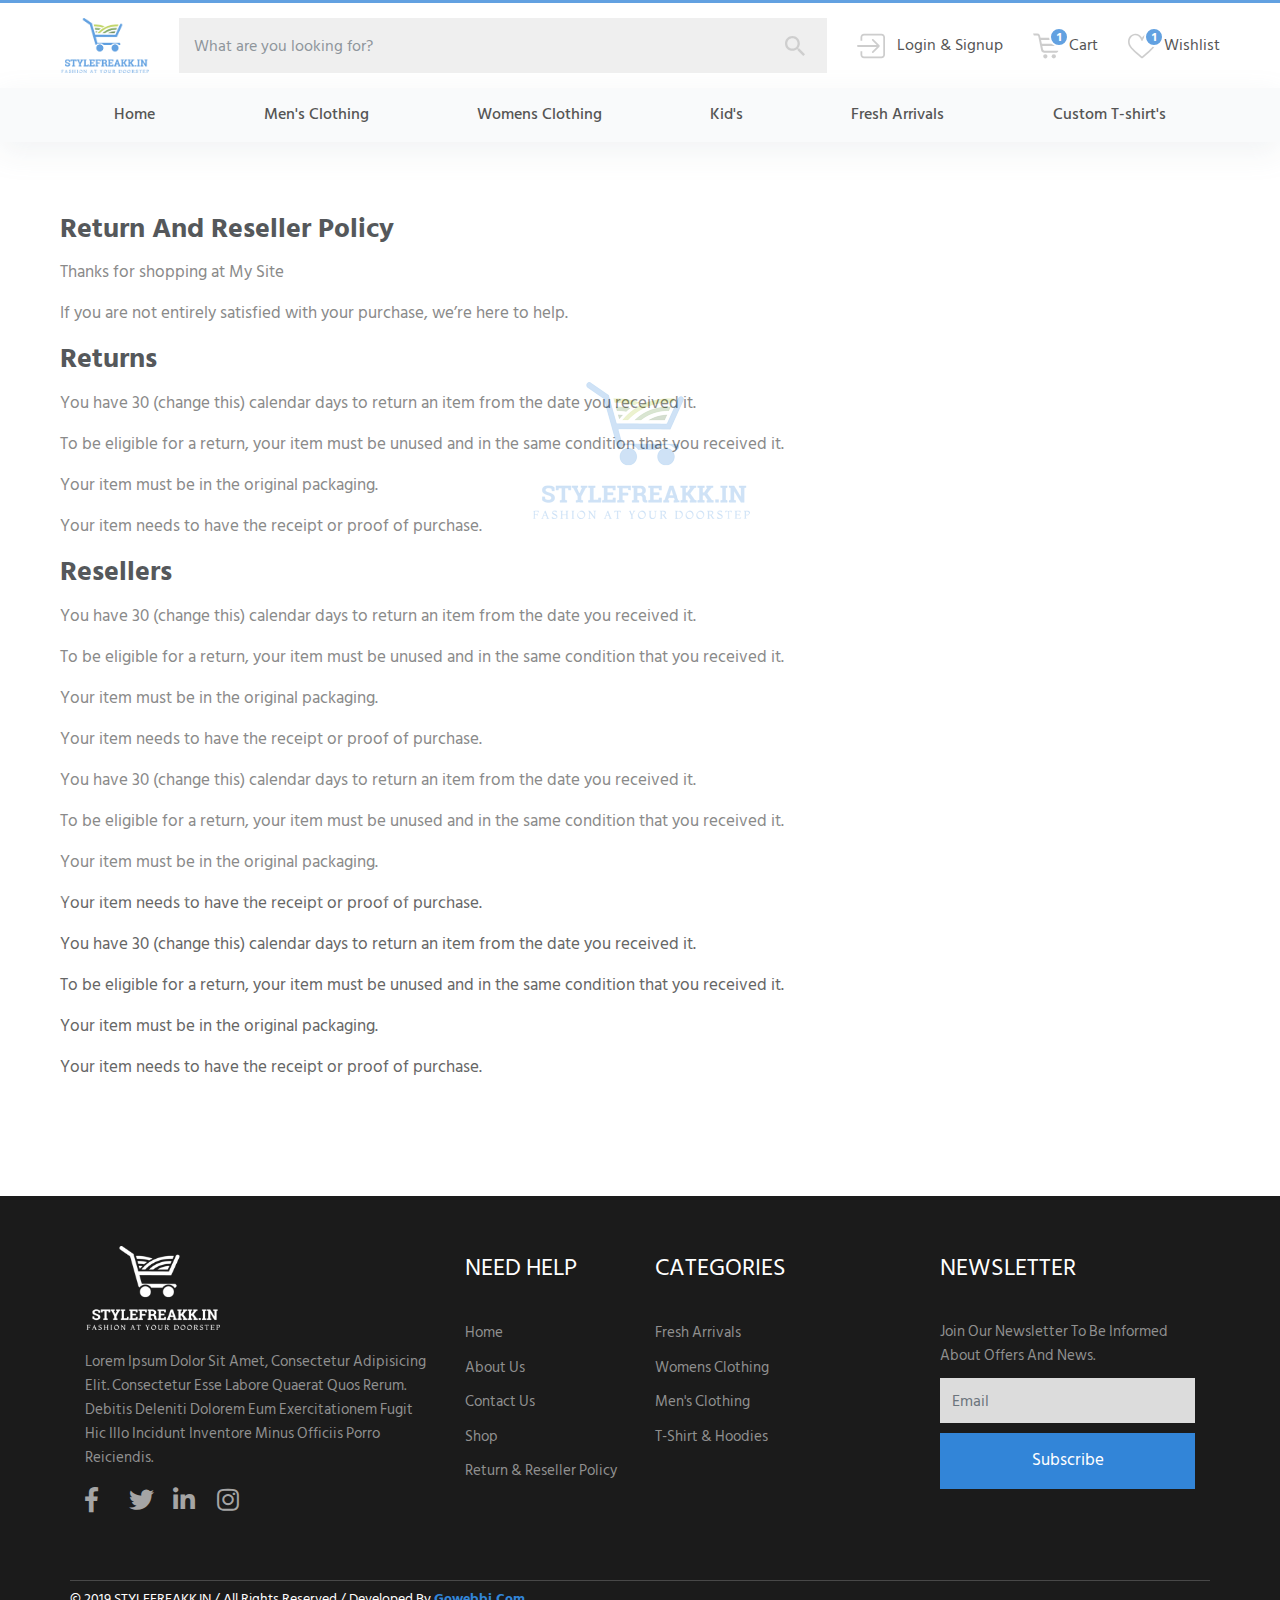
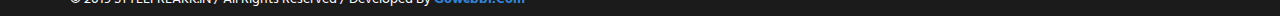
<file: return-and-reseller-policy.html>
<!DOCTYPE html>
<html lang="en">
<head>
    <!-- Required meta tags -->
    <meta charset="utf-8">
    <meta name="viewport" content="width=device-width, initial-scale=1, shrink-to-fit=no">
    <meta http-equiv="X-UA-Compatible" content="ie=edge">
    <title>:: STYLEFREAKK.IN - Online Shopping Site for Fashion &amp; Lifestyle ::</title>
    <!-- favicon icon -->
    <link rel="shortcut icon" type="image/x-icon" href="images/favicon.ico">
    <link rel="apple-touch-icon" href="apple-touch-icon.png">
    <!-- bootstrap css -->
    <link href="css/plugins/bootstrap.min.css" rel="stylesheet">
    <!-- fontawesome css -->
    <link href="css/plugins/fontawesome.min.css" rel="stylesheet">
    <!-- animate css -->
    <link href="css/plugins/animate.css" rel="stylesheet">
    <!-- slick css -->
    <link href="css/plugins/slick.css" rel="stylesheet">
    <link href="css/plugins/slick-theme.css" rel="stylesheet">
    <link href="https://www.jqueryscript.net/demo/Product-Carousel-Magnifying-Effect-exzoom/jquery.exzoom.css" rel="stylesheet">
	<!-- google font -->
    <link href="https://fonts.googleapis.com/css?family=Hind+Siliguri:300,400,500,600,700" rel="stylesheet">
    <!-- custom style css -->
    <link href="css/style.css" rel="stylesheet">
    <!-- responsive css -->
    <link href="css/responsive.css" rel="stylesheet">
    <!-- modernizr js -->
    <script src="js/plugins/modernizr.js"></script>
    <!--[if lt IE 9]>
        <p class="browserupgrade">You are using an <strong>outdated</strong> browser. Please <a
        href="http://browsehappy.com/">upgrade your browser</a> to improve your experience.</p>
        <script src="//oss.maxcdn.com/html5shiv/3.7.2/html5shiv.min.js"></script>
        <script src="//oss.maxcdn.com/respond/1.4.2/respond.min.js"></script>
    <![endif]-->
</head>
<body>
<!-- loader area -->
<div id="loading"></div>
<!-- loader area -->
<!-- topbar area starts  -->
<section id="topbar-area">
    <div class="container-fluid">
        <div class="row">
            <div class="col-md-12">
                <div class="logo-search">
                    <ul>
                        <li><a href="#"><img src="images/logo.png" alt=""></a></li>
                        <li>
                            <form action="">
                                <div class="form-group">
                                    <input type="text" class="form-control" placeholder="What are you looking for?">
                                    <button type="submit"><img src="images/search.svg" alt=""></button>
                                </div>
                            </form>
                        </li>
                        <li class="right-btns">
                            <ul>
                                <li><a href="#"><span class="icon"><img src="images/login.svg" alt=""></span> <span
                                            class="text">Login &amp; Signup</span></a></li>
                                <li><a href="#"><span class="icon"><img src="images/cart.svg" alt=""><span
                                                class="badge">1</span></span><span class="text">Cart</span></a></li>
                                <li><a href="#"><span class="icon"><img src="images/heart.svg" alt=""><span class="badge">1</span></span><span
                                            class="text">Wishlist</span></a></li>

                            </ul>
                        </li>
                    </ul>
                </div>
            </div>
        </div>
    </div>
</section>
<!-- topbar area ends  -->
<!-- menu area starts -->
<section id="menu-area">
    <div class="navigation-wrap bg-light">
        <div class="container-fluid">
            <div class="row">
                <div class="col-12">
                    <nav class="navbar navbar-expand-lg navbar-light">
                        <button class="navbar-toggler" type="button" data-toggle="collapse"
                            data-target="#navbarSupportedContent" aria-controls="navbarSupportedContent"
                            aria-expanded="false" aria-label="Toggle navigation">
                            <span class="navbar-toggler-icon"></span>
                        </button>
                        <div class="collapse navbar-collapse" id="navbarSupportedContent">
                            <ul class="nav navbar-nav nav-pills nav-fill justify-content-center">
                                <li class="nav-item">
                                    <a class="nav-link" href="#">Home</a>
                                </li>
                                <li class="nav-item megamenu">
                                    <a class="nav-link dropdown-toggle" href="#" id="navbarDropdownMenuLink"
                                        data-toggle="dropdown" aria-haspopup="true" aria-expanded="false">Men's
                                        Clothing</a>
                                    <div class="dropdown-menu" aria-labelledby="navbarDropdownMenuLink">
                                        <div class="d-flex flex-lg-row flex-column">
                                            <div class="mega-menu-content">
                                                <h6 class="dropdown-header">Topwear</h6>
                                                <a class="dropdown-item" href="#">T-shirts</a>
                                                <a class="dropdown-item" href="#">Casual Shirts</a>
                                                <a class="dropdown-item" href="#">Formal Shirts</a>
                                                <a class="dropdown-item" href="#">Sweatshirts</a>
                                                <a class="dropdown-item" href="#">Sweaters</a>
                                                <h6 class="dropdown-header">Topwear</h6>
                                                <a class="dropdown-item" href="#">T-shirts</a>
                                                <a class="dropdown-item" href="#">Casual Shirts</a>
                                                <a class="dropdown-item" href="#">Formal Shirts</a>
                                                <a class="dropdown-item" href="#">Sweatshirts</a>
                                                <a class="dropdown-item" href="#">Sweaters</a>
                                            </div>
                                            <div class="mega-menu-content">
                                                <h6 class="dropdown-header">Bottomwear</h6>
                                                <a class="dropdown-item" href="#">Jeans</a>
                                                <a class="dropdown-item" href="#">Casual Trousers</a>
                                                <a class="dropdown-item" href="#">Formal Trousers</a>
                                                <a class="dropdown-item" href="#">Shorts</a>
                                                <h6 class="dropdown-header">Bottomwear</h6>
                                                <a class="dropdown-item" href="#">Jeans</a>
                                                <a class="dropdown-item" href="#">Casual Trousers</a>
                                                <a class="dropdown-item" href="#">Formal Trousers</a>
                                                <a class="dropdown-item" href="#">Shorts</a>
                                            </div>
                                            <div class="mega-menu-content">
                                                <h6 class="dropdown-header">Footwear</h6>
                                                <a class="dropdown-item" href="#">Casual Shoes</a>
                                                <a class="dropdown-item" href="#">Sports Shoes</a>
                                                <a class="dropdown-item" href="#">Formal Shoes</a>
                                                <a class="dropdown-item" href="#">Sneakers</a>
                                                <h6 class="dropdown-header">Footwear</h6>
                                                <a class="dropdown-item" href="#">Casual Shoes</a>
                                                <a class="dropdown-item" href="#">Sports Shoes</a>
                                                <a class="dropdown-item" href="#">Formal Shoes</a>
                                                <a class="dropdown-item" href="#">Sneakers</a>
                                            </div>
                                            <div class="mega-menu-content">
                                                <h6 class="dropdown-header">Sports &amp; Active Wear</h6>
                                                <a class="dropdown-item" href="#">Sports Shoes</a>
                                                <a class="dropdown-item" href="#">Sports Sandals</a>
                                                <a class="dropdown-item" href="#">Active T-Shirts</a>
                                                <a class="dropdown-item" href="#">Tracksuits</a>
                                                <h6 class="dropdown-header">Sports &amp; Active Wear</h6>
                                                <a class="dropdown-item" href="#">Sports Shoes</a>
                                                <a class="dropdown-item" href="#">Sports Sandals</a>
                                                <a class="dropdown-item" href="#">Active T-Shirts</a>
                                                <a class="dropdown-item" href="#">Tracksuits</a>
                                            </div>
                                            <div class="mega-menu-content">
                                                <h6 class="dropdown-header">Fashion Accesories</h6>
                                                <a class="dropdown-item" href="#">Wallets</a>
                                                <a class="dropdown-item" href="#">Belts</a>
                                                <a class="dropdown-item" href="#">Trimmers</a>
                                                <a class="dropdown-item" href="#">Deodrants</a>
                                                <h6 class="dropdown-header">Fashion Accesories</h6>
                                                <a class="dropdown-item" href="#">Wallets</a>
                                                <a class="dropdown-item" href="#">Belts</a>
                                                <a class="dropdown-item" href="#">Trimmers</a>
                                                <a class="dropdown-item" href="#">Deodrants</a>
                                            </div>
                                        </div>
                                    </div>
                                </li>

                                <li class="nav-item">
                                    <a class="nav-link dropdown-toggle" data-toggle="dropdown" href="#" role="button"
                                        aria-haspopup="true" aria-expanded="false">Womens Clothing</a>
                                    <div class="dropdown-menu">
                                        <a class="dropdown-item" href="#">Latest Sarees Collection</a>
                                        <a class="dropdown-item" href="#">Designer Collection Kurtis</a>
                                        <a class="dropdown-item" href="#">Boston Tops Collection</a>
                                        <a class="dropdown-item" href="#">Elegant Plane Kurtis</a>
                                        <a class="dropdown-item" href="#">Stylefreak Long Kurtis</a>
                                        <a class="dropdown-item" href="#">Girls SFLondon Dresses</a>
                                    </div>
                                </li>
                                <li class="nav-item">
                                    <a class="nav-link" href="#">Kid's</a>
                                </li>
                                <li class="nav-item">
                                    <a class="nav-link" href="#">Fresh Arrivals</a>
                                </li>
                                <li class="nav-item">
                                    <a class="nav-link" href="#">Custom T-shirt's</a>
                                </li>
                            </ul>
                        </div>
                    </nav>
                </div>
            </div>
        </div>
    </div>
</section>
<!-- menu area ends -->


<!-- my-order-area-starts-->
<section id="return-resell" class="section">
    <div class="container-fluid">
        <div class="row">
            <div class="col-md-12">
                <h3>Return And Reseller Policy</h3>

                <p>Thanks for shopping at My Site</p>
                <p>If you are not entirely satisfied with your purchase, we’re here to help.</p>


                <h3>Returns</h3>
                <p>You have 30 (change this) calendar days to return an item from the date you received it.</p>
                <p>To be eligible for a return, your item must be unused and in the same condition that you received it.</p>
                <p>Your item must be in the original packaging.</p>
                <p>Your item needs to have the receipt or proof of purchase.</p>


                <h3>Resellers</h3>
                <p>You have 30 (change this) calendar days to return an item from the date you received it.</p>
                <p>To be eligible for a return, your item must be unused and in the same condition that you received it.</p>
                <p>Your item must be in the original packaging.</p>
                <p>Your item needs to have the receipt or proof of purchase.</p>
                <p>You have 30 (change this) calendar days to return an item from the date you received it.</p>
                <p>To be eligible for a return, your item must be unused and in the same condition that you received it.</p>
                <p>Your item must be in the original packaging.</p>
                <p>Your item needs to have the receipt or proof of purchase.</p>
                <p>You have 30 (change this) calendar days to return an item from the date you received it.</p>
                <p>To be eligible for a return, your item must be unused and in the same condition that you received it.</p>
                <p>Your item must be in the original packaging.</p>
                <p>Your item needs to have the receipt or proof of purchase.</p>

            </div>
        </div>
    </div>
</section>



<!-- my-order-area-ends-->










<!-- footer area starts -->
<footer id="footer-area">
    <div class="container">
        <div class="row">
            <div class="col-md-4">
                <div class="footer-area-inner-content">
                    <div class="logo-area">
                        <a href="#"><img src="images/logo-white.png" alt=""></a>
                    </div>
                    <p>Lorem ipsum dolor sit amet, consectetur adipisicing elit. Consectetur esse labore quaerat
                        quos rerum. Debitis deleniti dolorem eum exercitationem fugit hic illo incidunt inventore
                        minus officiis porro reiciendis.</p>
                    <ul class="social-links">
                        <li><a href="#"><i class="fab fa-facebook-f"></i></a></li>
                        <li><a href="#"><i class="fab fa-twitter"></i></a></li>
                        <li><a href="#"><i class="fab fa-linkedin-in"></i></a></li>
                        <li><a href="#"><i class="fab fa-instagram"></i></a></li>
                    </ul>
                </div>
            </div>
            <div class="col-md-2">
                <div class="footer-area-inner-content">
                    <h4>need help</h4>
                    <ul class="quick-links">
                        <li><a href="#">Home</a></li>
                        <li><a href="#">About us</a></li>
                        <li><a href="#">Contact Us</a></li>
                        <li><a href="#">Shop</a></li>
                        <li><a href="#">Return &amp; Reseller Policy</a></li>
                    </ul>
                </div>
            </div>
            <div class="col-md-3">
                <div class="footer-area-inner-content">
                    <h4>categories</h4>
                    <ul class="quick-links">
                        <li><a href="#">Fresh Arrivals</a></li>
                        <li><a href="#">Womens Clothing</a></li>
                        <li><a href="#">Men's Clothing</a></li>
                        <li><a href="#">T-shirt &amp; Hoodies</a></li>
                    </ul>
                </div>
            </div>
            <div class="col-md-3">
                <div class="footer-area-inner-content">
                    <h4>newsletter</h4>
                    <p>Join our newsletter to be informed about offers and news.</p>
                    <form action="">
                        <div class="form-group">
                            <input placeholder="Email" value="" name="email" id="email" class="form-control"
                                aria-required="true" type="text">
                            <button type="submit" class="submit-btn">subscribe</button>
                        </div>
                    </form>
                </div>
            </div>
            <div class="footer-bottom">
                <div class="row">
                    <div class="col-md-12">
                        <div class="copy-right">
                            <p>&copy; 2019 STYLEFREAKK.IN / All Rights Reserved / developed by <a href="http://gowebbi.com"
                                    target="_blank">gowebbi.com</a></p>
                        </div>
                    </div>
                </div>
            </div>
        </div>
    </div>
</footer>
<!-- footer area ends -->
<!-- jquery -->
<script src="js/plugins/jquery-3.3.1.min.js"></script>
<!-- popper js -->
<script src="js/plugins/popper.min.js"></script>
<!-- bootstrap js -->
<script src="js/plugins/bootstrap.min.js"></script>
<!-- nics scroll -->
<script src="js/plugins/scroll.js"></script>
<!-- slick js -->
<script src="js/plugins/slick.min.js"></script>
<script src="js/plugins/jquery.elevatezoom.min.js"></script>
<!-- main js -->
<script src="js/main.js"></script>
</body>
</html>
</file>
<file: css/style.css>
/** Default CSS **/
a:focus { outline: 0 solid;}
img {max-width: 100%;height: auto;vertical-align:middle;}
iframe{vertical-align: middle;width:100%;}
input{font-family: 'Hind Siliguri', sans-serif;}
h1,h2,h3,h4,h5,h6 {margin: 0 0 15px;font-weight: 400;font-family: 'Hind Siliguri', sans-serif;line-height: 1.2;}
h1 a, h2 a, h3 a, h4 a, h5 a, h6 a{color: inherit}
html,body { height: 100%;font-family: 'Hind Siliguri', sans-serif; }
a{-webkit-transition: all .4s ease;transition: all .4s ease;-moz-transition: all .4s ease;-o-transition: all .4s ease;font-weight: 400;font-family: 'Hind Siliguri', sans-serif;}
a:hover {text-decoration: none;color: #3285d8;}a:focus{ text-decoration: none;}
a:active {outline: 0 none;}
button{border: none;}
button:hover{outline: none;cursor: pointer;}
select:active,button:active{outline: none;}
select:focus,button:focus{outline: none;}
ul{padding: 0;margin: 0;}
ul li{list-style-type: none;}
.browserupgrade {margin: 0.2em 0;background: #ccc;color: #000;padding: 0.2em 0;}
p {font-size: 17px;line-height: 25px;color: #666666;font-family: 'Hind Siliguri', sans-serif;}
input:-webkit-autofill, input:-webkit-autofill:hover, input:-webkit-autofill:focus {box-shadow: 0 0 0 1000px white inset !important;-webkit-box-shadow: 0 0 0 1000px white inset !important;}
.heading{margin-bottom: 40px;position:relative;z-index:3;}
.heading h1{text-transform: capitalize;font-weight: 700;color: #000000;position: relative;display: inline-block;width: 100%;overflow: hidden;line-height: 1.3;text-align: center;margin: 0;}
.heading h1 span{display: inline-block;padding: 0 15px;background-color: #ffffff;}
.heading h1::after{content: '';display: inline-block;vertical-align: middle; width: 100%;position: absolute;top: 50%;margin: 0;border-bottom: 1px solid; border-color: rgba(74, 74, 74,.5);left: 0;
-webkit-transform: translateY(-50%);-moz-transform: translateY(-50%);transform: translateY(-50%);z-index: -1;}
.heading p{font-size: 15px;font-weight: 300;}
.seo-color{font-size: 18px;color: #3285d8;}
.cstm-btn{display: inline-block;text-transform: capitalize;background-color: #000000;border: none;color: #ffffff;font-size: 17px;text-align: center;transition: all .4s ease;padding: 15px 25px;overflow:hidden;min-width: 165px;border-radius: 50px;}
.cstm-btn:hover{background-color: #2196F3;color:#ffffff;}
.form-group label{text-transform: uppercase;font-size: 14px;font-weight: 400;}
.form-group .submit-btn{background-image: none; background-color: #000000; border: none;color:#ffffff;font-size: 17px;padding: 15px 25px;text-transform: capitalize;transition: .4s; min-width: 165px;border-radius: 50px; }
.form-group .submit-btn:hover{background-color: #3285d8 !important;}
.form-group .form-control{height: 45px;box-shadow: none;outline: none;border-radius: 0;border:1px solid #dddddd;}
.form-group .form-control:focus{outline: none;}
.form-group textarea{width: 100%;padding: 6px 12px;border:1px solid #dddddd;resize: none;}
.form-group textarea:focus{outline: none;}
.section{position:relative;overflow:hidden;padding:70px 0;}
.container-fluid{max-width: 1680px;padding: 0 60px;}
.dropdown-menu{border-radius: 0;}
input[type=checkbox], input[type=radio]{position: relative;top: 2px;margin-right: 10px;}
.mt-30{margin-top: 30px;}
/*product-details*/
.product-details {position: relative;overflow: hidden;text-align: center;}
.product-details .product-image{position: relative;overflow: hidden;}
.product-details .product-image .save{position: absolute;bottom: 0;left: 50%;background-color: #679a4b;height: 30px;padding: 0 8px;color: #ffffff;line-height: 30px;-webkit-transform: translateX(-50%);-moz-transform: translateX(-50%);transform: translateX(-50%);font-size: 0.875rem;min-width:80px;text-align: center;}
.product-details .product-details-inner {position: relative;overflow: hidden;}
.product-details .product-image img {-webkit-transition: 0.3s;transition: 0.3s;width: 100%;height: 245px;object-fit: contain; object-position: top;font-family: 'object-fit: cover; object-position: top';}
.product-details .icon-menu {left: 50%;position: absolute;top: 50%;z-index: 2;-webkit-transform: translate(-50%,-50%);-moz-transform: translate(-50%,-50%);transform: translate(-50%,-50%);}
.product-details .icon-menu ul li{display:block;opacity: 0;visibility: hidden;-webkit-transition: all 300ms;-moz-transition: all 300ms;
    -o-transition: all 300ms;margin: 0 2px;transition: all 300ms;-webkit-transform: translateY(40px);-moz-transform: translateY(40px);-o-transform: translateY(40px);-ms-transform: translateY(40px);transform: translateY(40px);}
.product-details .icon-menu a {background-color: #000000;color: #ffffff;display: inline-block;font-size: 12px;height: 40px;
    line-height: 40px;-ms-filter: "progid:DXImageTransform.Microsoft.Alpha(Opacity=0)";text-align: center;width: 40px;filter: "progid:DXImageTransform.Microsoft.Alpha(Opacity=0)";}
.product-details:hover .icon-menu ul li {opacity: 1;visibility: visible;-webkit-transform: translateY(0);-moz-transform: translateY(0);-o-transform: translateY(0);-ms-transform: translateY(0);transform: translateY(0);}
.product-details .icon-menu ul li:first-child{-webkit-transition-delay: 0.1s;-o-transition-delay: 0.2s;transition-delay: 0.2s;}
.product-details .icon-menu ul li:nth-child(2){-webkit-transition-delay: 0.4s;-o-transition-delay: 0.4s;transition-delay: 0.4s;}
.product-details .icon-menu a:hover {background-color: #3285d8;color: #ffffff;}
.product-details .text-content{padding: 15px 0;}
.product-details .text-content span{color: #969696;display: block;padding: 4px 0;font-size: 10px;}
.product-details .text-content h5{text-transform: capitalize;font-weight: 700;margin: 0 0 5px 0;width: 100%;text-overflow: ellipsis;white-space: nowrap;overflow: hidden;font-size: 14px;}
.product-details .text-content h5 a{font-weight: inherit;}
.product-details .text-content h6{margin: 0;color: #018819;font-size: 14px;font-weight: 500;}
.product-details .text-content h6 span{text-decoration: line-through;font-size: 14px;color: #b5b5b5;margin-left: 10px;display: inline-block;font-weight: 400;}
/*product-details*/
.slick-slide:focus{outline: none;}
.noUi-horizontal .noUi-handle{width: 18px;}
.noUi-handle:after, .noUi-handle:before{left: 6px;}
.noUi-handle:after{left: 10px;}
.noUi-connect{background: #3285d8;}
.noUi-tooltip {display: block;position: absolute;border: none;border-radius: 0;background: #3285d8;color: #fff;padding: 4px;text-align: center;white-space: nowrap;font-size: 10px;}
.zoomContainer{height: auto !important;width: auto !important;}
/** Default CSS **/
/******** loader area starts *********/
#loading {position: fixed;left: 0;top: 0;width: 100%;height: 100%;z-index: 99999999999;background: url(../images/logo.png) center no-repeat #ffffff;background-size: 220px;}
/******** loader area ends *********/
/** topbar-area **/
#topbar-area{padding: 15px 0;width: 100%;border-top: 3px solid #3285d8;}
#topbar-area.add-sticky{position: fixed;top: 0;z-index: 99;background-color: #ffffff;}
#topbar-area .logo-search ul{display: flex;height: 100%;}
#topbar-area .logo-search ul li a img{width: 89px;}
#topbar-area .logo-search ul li:nth-child(2){margin: 0 30px;flex: 1;}
#topbar-area .logo-search ul li .form-group{margin-bottom: 0;position: relative;display: flex;}
#topbar-area .logo-search ul li .form-group .selectpicker{border: none;background-color: #eaeaea;border-right: 2px solid #dedcdc;padding: 0 15px;height: 55px;}
#topbar-area .logo-search ul li .form-group .form-control{margin-bottom: 0;height: 55px;padding: 0 15px;border: none;background-color: #eaeaea;}
#topbar-area .logo-search ul li .form-group button{position: absolute;top: 0;right: 0;width: 65px;height: 55px;background-color: transparent;}
#topbar-area .logo-search ul li .form-group button img{width: 20px;opacity: .3;}
#topbar-area .logo-search ul li a .icon img{width: 28px;margin-right: 8px;opacity: .25;}
#topbar-area .logo-search ul li.right-btns ul li{display: flex;align-items: center;}
#topbar-area .logo-search ul li.right-btns a{padding: 0 15px 0 0;color: #212121;}
#topbar-area .logo-search ul li:last-child a{padding-right: 0;}
#topbar-area .logo-search ul li:last-child a .icon{position: relative;}
#topbar-area .logo-search ul li:last-child a .icon .badge{position: absolute;right: 0;background-color: #3285d8;color: #ffffff;width: 20px;height: 20px;line-height: 18px;padding: 0;border-radius: 100%;border: 2px solid #ffffff;top: -5px;}
/** topbar-area **/
/**  menu area starts **/
#menu-area .navigation-wrap{-webkit-transition : all 0.3s ease-out;transition : all 0.3s ease-out;padding: 10px 0;box-shadow: 0 10px 30px 0 rgba(138, 155, 165, 0.15);}
#menu-area .navbar{padding: 0;}
#menu-area .navbar .nav{flex: 1;}
#menu-area .navbar-toggler {float: right;border: none;padding-right: 0;}
#menu-area .navbar-toggler:active,
#menu-area .navbar-toggler:focus {outline: none;}
#menu-area .navbar-light .navbar-toggler-icon {width: 24px;height: 17px;background-image: none;position: relative;border-bottom: 1px solid #000000;transition: all 300ms linear;opacity: .4;}
#menu-area .navbar-light .navbar-toggler-icon:after, 
#menu-area .navbar-light .navbar-toggler-icon:before{width: 24px;position: absolute;height: 1px;background-color: #000000;top: 0;left: 0;content: '';z-index: 2;transition: all 300ms linear;}
#menu-area .navbar-light .navbar-toggler-icon:after{top: 8px;}
#menu-area .navbar-toggler[aria-expanded="true"] .navbar-toggler-icon:after {transform: rotate(45deg);}
#menu-area .navbar-toggler[aria-expanded="true"] .navbar-toggler-icon:before {transform: translateY(8px) rotate(-45deg);}
#menu-area .navbar-toggler[aria-expanded="true"] .navbar-toggler-icon {border-color: transparent;}
#menu-area .nav-link{color: #212121 !important;font-weight: 500;transition: all 200ms linear;font-size: 0.975rem;}
#menu-area .nav-item:hover .nav-link{color: #3285d8 !important;background-color: transparent;}
#menu-area .nav-item.active .nav-link{color: #777777 !important;}
#menu-area .nav-link {position: relative;padding: 5px 0 !important;display: inline-block;}
#menu-area .nav-item{position: relative;transition: all 200ms linear;}
#menu-area .nav-item.megamenu{position: static;}
#menu-area .nav-item .dropdown-menu {transform: translate3d(0, 10px, 0);visibility: hidden;opacity: 0;max-height: 0;display: block;padding: 0;margin: 0;transition: all 200ms linear;}
#menu-area .nav-item.show .dropdown-menu {opacity: 1;visibility: visible;max-height: 999px;transform: translate3d(0, 0, 0);}
#menu-area .nav-item.megamenu .dropdown-menu {width: 100%;}
#menu-area .dropdown-menu {padding: 10px 15px !important;margin: 0;letter-spacing: 0;color: #212121;background-color: #fcfaff;border: none;box-shadow: 0 5px 10px 0 rgba(138, 155, 165, 0.15);transition: all 200ms linear;}
#menu-area .dropdown-toggle::after {display: none;}
#menu-area .dropdown-item {padding: 4px 0;color: #636363;border-radius: 0 !important;transition: all 200ms linear;font-weight: 400;font-size: .875rem;line-height: 1.2;}
#menu-area .dropdown-item:hover, 
#menu-area .dropdown-item:focus {color: #3285d8;background-color: transparent;}
#menu-area .dropdown-header{padding: 30px 0 10px;font-weight: 700;color: #0569cc;font-size: .825rem;}
#menu-area .mega-menu-content{flex: 1;}
#menu-area .navbar-light .navbar-toggler{padding-left: 0;}
#menu-area.add-sticky{position: fixed;top: 0;z-index: 9999;width: 100%;}
/**  menu area ends **/
/**  slider area starts **/
#slider-area{padding: 0 !important;}
#slider-area .item{padding: 0 15px;}
#slider-area .item img{width:100%}
#slider-area #main-slider{float: left;width: 100%;}
#slider-area #main-slider .slick-prev{left: 15px;-webkit-transition: all .4s ease;transition: all .4s ease;-moz-transition: all .4s ease;-o-transition: all .4s ease;opacity: 0;}
#slider-area #main-slider .slick-next{right: 15px;-webkit-transition: all .4s ease;transition: all .4s ease;-moz-transition: all .4s ease;-o-transition: all .4s ease;opacity: 0;}
#slider-area #main-slider .slick-prev,#slider-area #main-slider .slick-next{z-index: 999;zoom: 1;padding: 0;color: #ffffff;border: none;height: 85px;line-height: 108px;border-radius: 0;width: 50px;background: black;}
#slider-area #main-slider .slick-prev::before,#slider-area #main-slider .slick-next::before{font-family: "Font Awesome 5 Free";font-weight: 900;font-size: 35px;}
#slider-area #main-slider:hover .slick-next{right: 5px;opacity: 1;}
#slider-area #main-slider:hover .slick-prev{left: 5px;opacity: 1;}
#slider-area #main-slider .slick-prev::before{content: "\f104";}
#slider-area #main-slider .slick-next::before{content: "\f105";}
/**  slider area ends **/
/**  Deals area starts **/
.deals-area{padding-bottom: 0 !important;}
.deals-area .item{padding: 0 15px;}
.deals-area .item img{width:100%}
.deals-area #product-carousel{float: left;width: 100%;}
.deals-area #top-collection-carousel{float: left;width: 100%;}
.deals-area #recent-carousel{float: left;width: 100%;}
.deals-area #related-carousel{float: left;width: 100%;}
.deals-area .slick-prev{left: 15px;-webkit-transition: all .4s ease;transition: all .4s ease;-moz-transition: all .4s ease;-o-transition: all .4s ease;opacity: 0;}
.deals-area .slick-next{right: 15px;-webkit-transition: all .4s ease;transition: all .4s ease;-moz-transition: all .4s ease;-o-transition: all .4s ease;opacity: 0;}
.deals-area .slick-prev,.deals-area .slick-next{z-index: 9;zoom: 1;padding: 0;color: #ffffff;border: none;height: 38px;line-height: 54px;border-radius: 0;width: 38px;background: black;}
.deals-area .slick-prev::before,.deals-area .slick-next::before{font-family: "Font Awesome 5 Free";font-weight: 900;}
.deals-area:hover .slick-next{right: 5px;opacity: 1;}
.deals-area:hover .slick-prev{left: 5px;opacity: 1;}
.deals-area .slick-prev::before{content: "\f104";}
.deals-area .slick-next::before{content: "\f105";}
.deals-area .cstm-btn{margin-top: 20px;}
/**  Deals area starts **/
/**  adds area starts **/
.adds-area{padding-bottom: 0 !important;}
.adds-area .adds img{width: 100%;}
/**  adds area ends **/
/******** footer area starts *********/
#footer-area{position: relative;overflow: hidden;padding: 50px 0 0;background: #1b1b1b;margin: 100px 0 0;}
#footer-area .footer-area-inner-content{margin-bottom: 60px;}
#footer-area .footer-area-inner-content .logo-area{margin-bottom: 20px;}
#footer-area .footer-area-inner-content .logo-area img{width: 135px;}
#footer-area .footer-area-inner-content h4{text-transform: uppercase;color: #ffffff;position: relative;padding: 8px 0;margin-bottom: 30px;}
#footer-area .footer-area-inner-content p{text-transform: capitalize;font-size: 15px;font-weight: 400;color: #909090;line-height: 24px;margin-bottom: 10px;}
#footer-area .footer-area-inner-content .quick-links{padding: 0;margin: 0;}
#footer-area .footer-area-inner-content .quick-links li a{text-transform: capitalize;font-size: 15px;font-weight: 400;color: #909090;}
#footer-area .footer-area-inner-content .quick-links li a:hover{color: #3285d8;}
#footer-area .footer-area-inner-content .quick-links li{margin: 10px 0;}
#footer-area .footer-area-inner-content .quick-links li.link-item > a{position: relative;padding-right: 35px;}
#footer-area .footer-area-inner-content .quick-links li.link-item > a::before{content: "\f078";font-family: "Font Awesome 5 Free";font-weight:900;position: absolute;right: 0;top: 0;font-size: 15px;line-height: 30px;-webkit-transition: all .4s ease;transition: all .4s ease;-moz-transition: all .4s ease;-o-transition: all .4s ease;}
#footer-area .footer-area-inner-content .quick-links li.link-item > a.current::before{transform: rotate(180deg);-webkit-transform: rotate(180deg);-moz-transform: rotate(180deg);}
#footer-area .footer-area-inner-content .quick-links li.link-item ul{padding-left: 15px;display: none;}
#footer-area .footer-area-inner-content .quick-links li.link-item ul li{margin: 5px 0;}
#footer-area .footer-bottom{float: left;width: 100%;padding: 5px 0;background-color: transparent;position: relative;border-top: 1px solid #484848;}
#footer-area .footer-bottom .copy-right{height: 100%;display: flex;align-items: center;}
#footer-area .footer-bottom .copy-right p{text-transform: capitalize;font-size: 14px;font-weight: 400;color: #ffffff;margin-bottom: 0;}
#footer-area .footer-bottom .copy-right p a{color: #3285d8;font-weight: 700;vertical-align: bottom;}
#footer-area .social-links{padding: 0;margin: 0 8px 0 0;}
#footer-area .social-links li{display: inline-block;}
#footer-area .social-links li i{display:inline-block;width: 40px;text-align: left;line-height: 40px;color: #a5a5a5;transition: all .4s ease;font-size: 25px;}
#footer-area .social-links li i:hover{color: #3285d8;}
#footer-area .footer-area-inner-content .form-group input{margin: 10px 0;background-color: #dcdcdc;border: none;color: #0f1f3d;}
#footer-area .footer-area-inner-content .form-group .submit-btn{width: 100%;border-radius: 0;background-color: #3285d8;}
#footer-area .footer-area-inner-content .form-group .submit-btn:hover{background-color: #000000 !important;}
#footer-area .footer-bottom ul{display: flex;margin: 0 -15px;justify-content: flex-end;}
#footer-area .footer-bottom ul li{padding: 0 15px;}
#footer-area .footer-bottom ul li p{font-size: 14px;margin-bottom: 0;color: #a29f9f;}
/* #footer-area .footer-bottom ul li img{height: 25px;} */
/******** footer area ends *********/
/* product list area starts */
#product-list{padding-bottom: 0;}
#product-list .product-details .product-image img{height: 350px;}
#product-list .pagination > li > a, #product-list .pagination > li > span {background-color: #f3f3f3;border: medium none;border-radius: 2px;color: #959595;
    margin: 0 1px;padding: 10px 18px;height: 40px;line-height: 23px;}
#product-list .pagination > .active > a,
#product-list .pagination > .active > a:focus,
#product-list .pagination > .active > a:hover,
#product-list .pagination > .active > span,
#product-list .pagination > .active > span:focus,
#product-list .pagination > .active > span:hover {background-color: #ffffff;border: 1px solid;color: #3285d8;}
#product-list .pagination {display: block;float: none;text-align: center;margin-top: 50px;}
#product-list .pagination li.page-item {display: inline-block;}
#product-list .pagination .page-item.first {float: left;}
#product-list .pagination .page-item.last {float: right;}
#product-list .pagination .page-item.first .page-link, #product-list .pagination .page-item.last .page-link {background-color: #3285d8;color: #ffffff;}
#product-list .pagination .page-item.first .page-link:focus,
#product-list .pagination .page-item.last .page-link:focus,
#product-list .pagination .page-item.first .page-link:hover,
#product-list .pagination .page-item.last .page-link:hover {background-color: #679a4b;}
#product-list .side-panel ul.left-list{padding: 0;margin: 0;}
#product-list .side-panel ul li.left-list-item{border-bottom: 1px solid #dddddd;display: block;padding: 15px 0;}
#product-list .side-panel ul li.left-list-item label{margin-bottom: 0;}
#product-list .side-panel ul li a{text-transform: capitalize;color: #717171;transition: .4s;position: relative;display: block;font-size: 20px;font-weight: 500;font-size: 1rem;margin-bottom: 15px;}
#product-list .side-panel h3{text-transform: uppercase;color: #000000;font-weight: 600;font-size: 1.2rem;}
#product-list .side-panel ul li.left-list-item ul li .color{display: inline-block;width: 14px;height: 14px;border-radius: 50%;position: relative;top: 1px;margin-right: 7px;}
#product-list .side-panel ul li.left-list-item ul li .color.red{background-color: #575fcc;}
#product-list .side-panel ul li.left-list-item ul li .color.blue{background-color: #0041e5;}
#product-list .side-panel ul li.left-list-item ul li .color.green{background-color: #00ae31;}
#product-list .side-panel ul li.left-list-item ul li .color.lilac{background-color: #f1d3ef;}
#product-list .side-panel ul li.left-list-item ul li .color.multicolor{background-color: transparent;background: url("../images/multicolor.png");background-repeat: no-repeat;background-size: cover;}
#product-list #price-slider{margin-top: 35px;width: calc(100% - 20px);margin-bottom: 7px;}
/* product list area ends */
/* product details area starts */
#product-details{padding-bottom: 0;}
#product-details .details-inner {padding-left: 100px;display: flex;}
#product-details .details-inner .carousel-indicators {height: 100%;left: 0;margin: 0;top: 0;width: 100px;display: flex;flex-direction: column;justify-content: flex-start;}
#product-details .details-inner .carousel-inner .carousel-item img{width: 100%;height: 480px;object-fit: contain;object-position: top;font-family: 'object-fit: cover; object-position: top';}
#product-details .details-inner .carousel-indicators li {border: 1px solid transparent;border-radius: 0;display: block;height: auto;text-indent: 0;width: 90px;margin: 0;
    margin-bottom: 10px;padding: 0;-webkit-transition: 0.3s;transition: 0.3s;}
#product-details .details-inner .carousel-indicators li img{width: 100%;height: 115px;object-fit: cover;object-position: top;font-family: 'object-fit: cover; object-position: top';}
#product-details .details-inner .carousel-indicators p{margin: 0;position: relative;}
#product-details .form-group{margin-right: 15px;}
#product-details h2{text-transform: uppercase;font-weight: 600;margin-bottom: 10px;}
#product-details .title{margin-bottom: 15px;border-bottom: 1px solid #eaeaea;}
#product-details h5 span{margin-left: 5px;font-size: 15px;color: #018819}
#product-details h4{font-weight: 400;opacity: .7;font-size: 20px;}
#product-details h4 span{color: #018819;font-size: 30px;font-weight: 600;}
#product-details h4 span.old{text-decoration: line-through;margin-left: 10px;color: #a9a9a9;font-size: 22px;font-weight: 500;}
#product-details p{margin: 15px 0;}
#product-details form{padding: 0 0 15px 0;}
#product-details .sizes{margin-bottom: 15px;border-bottom: 1px solid #eaeaea;padding-bottom: 15px;}
#product-details .sizes h5{font-weight: 600;text-transform: uppercase;}
#product-details .sizes ul{display: flex;}
#product-details .sizes ul li a{width: 50px;height: 50px;text-align: center;line-height: 50px;display: block;border: 1px solid #969696;margin-right: 10px;color: black;}
#product-details .form-wrap .cstm-btn{background-color: #e4e4e4;color: #000000;}
#product-details .form-wrap .cstm-btn:hover{background-color: #2196F3;color: #ffffff;}
/* product details area ends */
/* sortby */
.sortby{position:fixed;top: 247px;right:-260px;-moz-transform:translateY(-50%);-webkit-transform:translateY(-50%);transform:translateY(-50%);width:260px;height:auto;
  padding: 40px 20px;background:#ffffff;-webkit-box-shadow: 0 8px 12px 0 rgba(0, 0, 0, 0.07);-moz-box-shadow: 0 8px 12px 0 rgba(0, 0, 0, 0.07);box-shadow: 0 8px 12px 0 rgba(0, 0, 0, 0.07);
  border: solid 1px #d4d5d9;box-sizing:border-box;transition:0.5s;z-index: 999;}
.sortby.active{right:0;}
.sortby-toggle{position:absolute;height: 48px;width: 90px;text-align:center;cursor:pointer;background: #000000;top: 20px;left: -70px;line-height:48px;color: #ffffff;transform: rotate(90deg);text-transform: uppercase;}
/* sortby */
/* shopping cart starts */
#shopping-cart{padding-bottom: 0;}
#shopping-cart .table{border: 1px solid #cdcdcd;}
#shopping-cart .table th {border: 1px solid transparent;border-bottom: 1px solid #cdcdcd;background: transparent;padding: 0 30px 15px;font-size: 25px;font-family: "Poppins" , sans-serif;color: #272727;font-weight: 600;text-transform: capitalize;}
#shopping-cart .table tbody{border-top: 1px solid #cdcdcd;}
#shopping-cart a.remove {color: #cdcdcd;}
#shopping-cart a.remove:hover {color: #ff0022;}
#shopping-cart .quantity {display: inline-block;width: 100px;}
#shopping-cart .media-left a{display: inline-block;width: 85px;height: 85px;padding: 4px;margin-right: 10px;border: 1px solid #cdcdcd;text-align: center;}
#shopping-cart .media-left a img{height: 75px;object-fit: contain;}
#shopping-cart p {max-width: 200px;color: #555555;text-overflow: ellipsis;overflow: hidden;white-space: nowrap;margin: 0;}
#shopping-cart .media {max-width: 400px;align-items: stretch;height: 100%;}
#shopping-cart .media .media-body{vertical-align: middle;display: flex;align-items: center;}
#shopping-cart .g-totel {float: right;}
#shopping-cart .g-totel h5 {font-size: 20px;color: #010a1f;margin: 0;}
#shopping-cart .g-totel h5 span {font-size: 32px;margin-left: 20px;font-weight: 600;}
#shopping-cart .table {margin: 0;}
#shopping-cart .table>tbody>tr>td {border: 1px solid #cdcdcd;padding: 30px;vertical-align: middle;}
#shopping-cart .table .form-group{margin-bottom: 0;}
#shopping-cart .promo {border: 1px solid #cdcdcd;border-top: none;padding: 30px;position: relative;overflow: hidden;}
#shopping-cart .pro-btn {text-align: center;margin-top: 50px;}
/* shopping cart ends */
/* login - register area starts */
#login-register{padding: 50px 0 0;}
#login-register .form-area .side-heading h3{text-transform: capitalize;font-weight: 700;}
#login-register .form-area a{color: #010a1f;}
#login-register .form-area label.text-capitalize{text-transform: capitalize;}
/* login - register area ends */
/* checkout area */
#checkout-area h3{text-transform: capitalize;font-weight: 700;}
#checkout-area .order-summary .order ul li{padding-bottom: 15px;margin-bottom: 15px;border-bottom: 1px solid #ebebeb;}
#checkout-area .order-summary .order ul li .media-left img{width: 50px;margin-right: 15px;}
#checkout-area .order-summary .order ul li .media-body span{font-size: 12px;}
#checkout-area .order-summary .order ul li .media-body h2{margin-bottom: 5px;font-size: 20px;line-height: 28px;}
#checkout-area .order-summary .order ul li .media-body h2 a{color: #2e2e2e;font-weight: 600;}
#checkout-area .order-summary .order ul li .media-body h2 a:hover{color: #3f97ff;}
#checkout-area .order-summary .description h3{display: flex;justify-content: space-between;font-weight: 400;font-size: 17px;color: #868686;}
#checkout-area .order-summary .description h3 span{font-weight: 700;font-size: 22px;color: #333333;}
/* checkout area */
/* custom t-shirt area starts */
#custom-tshirt{padding-top: 10px;}
#custom-tshirt .nav-tabs a{min-width: 115px;text-align: center;font-size: 1rem;color: #000000;font-weight: 600;border: none;}
#custom-tshirt .nav-tabs a span{display: block;}
#custom-tshirt .nav-tabs a span svg{height: 50px;margin-bottom: 10px;}
#custom-tshirt .nav-tabs a span svg path{-webkit-transition:all .4s ease;-moz-transition:all .4s ease;transition:all .4s ease;}
#custom-tshirt .nav-tabs a.active{border:none;color: #3285d8;}
#custom-tshirt .nav-tabs a:hover{border:none;color: #3285d8;}
#custom-tshirt .nav-tabs a:focus{border:none;color: #3285d8;}
#custom-tshirt .nav-tabs .nav-item.show .nav-link, #custom-tshirt .nav-tabs .nav-link.active{border-color: transparent;}
#custom-tshirt .nav-tabs a.active svg path{fill:#3285d8;}
#custom-tshirt .nav-tabs a:hover svg path{fill:#3285d8;}
#custom-tshirt .tab-content{padding: 35px 0;}
#custom-tshirt .tab-content h3{margin-bottom: 30px;font-weight: 700;}
#custom-tshirt .tab-content .tab-pane .colors li{display: inline-block;}
#custom-tshirt .tab-content .tab-pane .colors li.color-preview {border: 1px solid #CCC;margin: 2px;zoom: 1;vertical-align: top;display: inline-block;cursor: pointer;overflow: hidden;width: 40px;height: 40px;}
#custom-tshirt .tab-content .tab-pane #avatarlist img{height: 100px;display: inline-block;cursor: pointer;padding-right: 10px;}
#custom-tshirt .tab-content #upload-image input{height: 35px;opacity: 0;position: absolute;cursor: pointer;}
#custom-tshirt .tab-content #upload-image label{max-width: 80%;font-size: 1.25rem;font-weight: 700;text-overflow: ellipsis;white-space: nowrap;cursor: pointer;display: inline-block;overflow: hidden;padding: 0.625rem 1.25rem;border: 2px solid #3285d8;color: #3285d8;}
#custom-tshirt .tab-content #upload-image label i{margin-right: 10px;}
#custom-tshirt .tshirt-wrap{max-width: 530px;margin: auto;}
.minicolors-swatch-color{background-color: #000000;}
/* custom t-shirt area ends */
/* about us area starts */
#about-us{padding-bottom: 0;}
#about-us .img-area img{width: 100%;}
#about-us h3{text-transform: capitalize;font-weight: 700;}
#about-us .content-area{display: flex;flex-direction: column;justify-content: center;}
#about-us .content-area h3{font-size: 2.2rem;margin-bottom: 2.5rem;text-transform: uppercase;}
#about-us .content-area h4{font-size: 1.5rem;margin-bottom: 1rem;color: #1e72c5;font-weight: 700;}
#about-us .content-area p{font-size: 1.3rem;margin: 0;line-height: 1.8rem;padding: 2rem 1rem;background-color: #f1f1f1;color: #333333;border-left: 5px solid #3285d8;}
#about-us .content-area ul li{font-size: 17px;line-height: 25px;color: #666666;display: block;padding: 7px 0;border-bottom: 1px solid #dadada;}
#about-us .content-area ul li::before {position: relative;content: "\f192";font-family: "Font Awesome 5 Free";padding-right: 10px;color: #010a1f;}
#about-us .more-content{text-align: center;padding: 50px 0 0;}
#about-us .more-content h3{font-size: 2.2rem;margin-bottom: 2.5rem;text-transform: uppercase;}
#about-us .more-content h5{line-height: 1.8rem;}
#about-us #our-team{float: left;width: 100%;margin-top: 50px;}
#about-us #our-team .item{margin: 0 15px;}
#about-us #our-team .our-team-inner .image-area{position: relative;cursor: pointer;overflow: hidden;}
#about-us #our-team .our-team-inner .image-area::before{ position: absolute; content: ""; bottom: -100%; left: 0; width: 100%; height: 100%; background: linear-gradient(to bottom,rgba(0,0,0,0),rgba(0, 0, 0, 0.65)); transition:all .4s ease; -webkit-transition:all .4s ease; -moz-transition:all .4s ease; -ms-transition:all .4s ease; -o-transition:all .4s ease; }
#about-us #our-team .our-team-inner .image-area:hover::before{bottom: 0;}
#about-us #our-team .our-team-inner .image-area img{width: 100%;}
#about-us #our-team .our-team-inner .image-area .icons{position: absolute;display: flex;bottom: 50px;width: 100%;padding: 0 15px;justify-content: center;}
#about-us #our-team .our-team-inner .image-area .icons li{padding: 0 5px;display:block;opacity: 0;visibility: hidden;-webkit-transition: all .4s ease;-moz-transition: all .4s ease;-o-transition: all .4s ease;transition: all .4s ease;
    -webkit-transform: translateY(40px);-moz-transform: translateY(40px);-o-transform: translateY(40px);-ms-transform: translateY(40px);transform: translateY(40px);-ms-transition: all .4s ease;}
#about-us #our-team .our-team-inner .image-area .icons li a{color: #ffffff;width: 40px;height: 40px;display: block;border: 1px solid #ffffff;text-align: center;line-height: 40px;}
#about-us #our-team .our-team-inner .image-area .icons li a:hover{ background-color: #ffffff; color: #000000; transform:translateY(-10px) ; -webkit-transform:translateY(-10px) ; -moz-transform:translateY(-10px) ; -ms-transform:translateY(-10px) ; -o-transform:translateY(-10px) ; }
#about-us #our-team .our-team-inner .image-area:hover .icons li{opacity: 1;visibility: visible;-webkit-transform: translateY(0);-moz-transform: translateY(0);-o-transform: translateY(0);-ms-transform: translateY(0);transform: translateY(0);}
#about-us #our-team .our-team-inner .image-area .icons li:first-child{-webkit-transition-delay: 0.1s;-o-transition-delay: 0.2s;transition-delay: 0.2s;}
#about-us #our-team .our-team-inner .image-area .icons li:nth-child(2){-webkit-transition-delay: 0.4s;-o-transition-delay: 0.4s;transition-delay: 0.4s;}
#about-us #our-team .our-team-inner .image-area .icons li:nth-child(3){ -webkit-transition-delay: 0.6s; -o-transition-delay: 0.6s; transition-delay: 0.6s;}
#about-us #our-team .our-team-inner .image-area .icons li:nth-child(4){ -webkit-transition-delay: 0.8s; -o-transition-delay: 0.8s; transition-delay: 0.8s;}
#about-us #our-team .our-team-inner .details-area{padding: 15px 0;}
#about-us #our-team .our-team-inner .details-area h3{color: #333333;margin-bottom: 5px;line-height: 1;font-weight: 700;font-size: 1.5rem;}
#about-us #our-team .our-team-inner .details-area p{color: #666666;margin-bottom: 5px;font-size: 1rem;line-height: 1.2;}

/* about us area ends */
/******** contact us area starts *********/
#contact-us{padding-bottom: 0;}
#contact-us h3{text-transform: capitalize;font-weight: 700;}
#contact-us h4{text-transform: capitalize;font-weight: 700;}
#contact-us .contact-text{margin-bottom: 15px;}
#contact-us .contact-text h5{font-size: 17px;color: #5e5e5e;margin-bottom: 8px;}
#contact-us .contact-text h5 + h5{margin-bottom: 30px;}
#contact-us .contact-text a{color: #7b7b7b;text-decoration: none;}
#contact-us .contact-text a:hover {color:#3285d8;text-decoration: none;}
#contact-us .contact-text .social-links li{display: inline-block;text-align: center;padding: 0 10px 0 0;}
#contact-us .contact-text .social-links li i{display:inline-block; width: auto;text-align: left;color: #555555;font-size: 20px; transition: all .4s ease;}
#contact-us .contact-text .social-links li i:hover{color: #3285d8;}
#contact-us .contact-text .map-area{margin-top: 15px;}
/******** contact us area ends *********/


/******************my-order-area-starts******************/
#my-order h3 {
    text-transform: capitalize;
    font-weight: 700;
}

#my-order{padding-bottom: 0;}
#my-order .table{border: 1px solid #cdcdcd;}
#my-order .table th {border: 1px solid transparent;border-bottom: 1px solid #cdcdcd;background: transparent;padding: 0 30px 15px;font-size: 25px;font-family: "Poppins" , sans-serif;color: #272727;font-weight: 600;text-transform: capitalize;}
#my-order .table tbody{border-top: 1px solid #cdcdcd;}

#my-order .quantity {display: inline-block;width: 100px;}
#my-order .media-left a{display: inline-block;width: 85px;height: 85px;padding: 4px;margin-right: 10px;border: 1px solid #cdcdcd;text-align: center;}

#my-order p {max-width: 200px;color: #555555;text-overflow: ellipsis;overflow: hidden;white-space: nowrap;margin: 0;}
#my-order .g-totel {float: right;}
#my-order .g-totel h5 {font-size: 20px;color: #010a1f;margin: 0;}
#my-order .g-totel h5 span {font-size: 32px;margin-left: 20px;font-weight: 600;}
#my-order .table {margin: 0;}
#my-order .table>tbody>tr>td {border: 1px solid #cdcdcd;padding: 30px;vertical-align: middle;}
#my-order .table .form-group{margin-bottom: 0;}
#my-order .promo {border: 1px solid #cdcdcd;border-top: none;padding: 30px;position: relative;overflow: hidden;}
#my-order .pro-btn {text-align: center;margin-top: 50px;}

#my-order .table a.view:hover{ color: #000; text-decoration: underline;}
#my-order .table a.view{margin-left: 10px;}
#my-order .table a.track:hover{ color: #000; text-decoration: underline;}
#my-order .table a.track{padding-left: 30px;}
@media(max-width: 767px){
    #my-order .table a.track{padding-left: 0;}
    #my-order .table a.view{margin-left: 0;}
}

/******************my-order-area-ends******************/



/******************Return-and-Reseller-Policy******************/

/******************my-order-area-starts******************/
#return-resell h3 {
    text-transform: capitalize;
    font-weight: 700;
}

#return-resell{padding-bottom: 0;}






/*new css for product details*/
.main-review{width: 100%; max-height: 310px; overflow: auto; margin-bottom: 30px;}
.reviews-area{width: 100%; border-bottom: 1px solid #ccc; padding: 15px 0;}
.rate{line-height: 2;
    display: inline-block;
    color: #fff;
    padding: 0 6px;
    border-radius: 3px;
    font-weight: 500;
    font-size: 14px;
    vertical-align: middle;
    background-color: #388e3c;}
.inner-review{display: flex;}
.inner-review h3{line-height: 1; margin-bottom: 0; padding-right: 15px;}
.reviews-area span{font-weight: bold;}
.review-form{width: 100%;}
.review-form .form-row{flex-wrap: nowrap;}
.review-form form .form-control{max-width: 100% !important;}
.review-form form .form-group textarea{height: 100px;}
.review-form .form-group{margin-right: 0 !important;}
.review-form ul.rating{width: 100%; display: flex;}
.review-form ul.rating li{padding-right: 10px;}
.review-form ul.rating li a{color: #00ae31;}
.review-form .submit-btn {

    border-radius: 0;
    background-color: #3285d8;
}
.review-form .submit-btn {
    background-image: none;
    background-color: #000000;
    border: none;
    color: #ffffff;
    font-size: 17px;
    padding: 15px 25px;
    text-transform: capitalize;
    transition: .4s;
    min-width: 165px;
    border-radius: 50px;
}
.review-form .submit-btn:hover {
    background-color: #3285d8 !important;
}
</file>
<file: css/responsive.css>
/* Small devices (landscape phones, 576px and up) */
@media (min-width: 576px) {

}
/* Medium devices (tablets, 768px and up) */
@media (min-width: 768px) {
    #product-details form .form-control{max-width: 200px;}
    #product-details form .submit-btn{min-width: 200px;}
}
/* Large devices (desktops, 992px and up) */
@media (min-width: 992px) {
#custom-tshirt .form-group textarea{margin-bottom: 15px;}
#about-us .img-area img{height: 500px;object-fit: cover;object-position: top;}
#about-us #our-team .item .image-area img{height: 350px;object-fit: cover;object-position: top;}
#about-us .content-area{height: 100%;}
}
/* Extra large devices (large desktops, 1200px and up) */
@media (min-width: 1200px) {

}
/* Large devices (desktops, less than 1200px) */
@media (max-width: 1199.98px) {
    
}
/* Medium devices (tablets, less than 992px) */
@media (max-width: 991.98px) {
    .section{padding: 50px 0;}
    .heading{margin-bottom: 10px;}
    #footer-area{margin-top: 50px;}
    #menu-area .nav-item::after{display: none;}
    #menu-area .nav-link{padding: 10px 0 !important;}
    #menu-area .dropdown-toggle::before {position: absolute;display: block;top: 20px;left: -24px;width: 11px;height: 1px;content: "";border: none;background-color: #000000;}
    #menu-area .dropdown-toggle::after {position: absolute;display: block;top: 15px;left: -23px;width: 1px;height: 11px;content: "";border: none;background-color: #000000;transition: all 200ms linear;}
    #menu-area .dropdown-toggle[aria-expanded="true"]::after{transform: rotate(90deg);opacity: 0;}
    #menu-area .dropdown-menu {padding: 0 !important;background-color: transparent;box-shadow: none;transition: all 200ms linear;}
    #menu-area .dropdown-toggle[aria-expanded="true"] + .dropdown-menu {margin-top: 10px !important;margin-bottom: 20px !important;}
    #menu-area .nav-fill .nav-item{text-align: left;padding-left: 1.5rem;}
    #menu-area .navbar .nav{flex-wrap: nowrap;justify-content: flex-start !important;flex-direction: column;}
    #menu-area .navbar .nav .d-flex{max-height: 300px;overflow:auto;}
    #topbar-area .logo-search ul li.right-btns .text{display: none;}
    #topbar-area .logo-search ul{flex-direction: column;}
    #topbar-area .logo-search ul li + li{margin-left: 0;}
    #topbar-area .logo-search ul li.right-btns{position: absolute;right: 15px;}
    #topbar-area .logo-search ul li a img{margin: 0 0 10px;}
    #topbar-area .logo-search ul li a{display: block;padding-left: 35px;}
    #menu-area{position: fixed;top: 20px;z-index: 99999;}
    #menu-area .navigation-wrap{box-shadow: none;background-color: transparent !important;}
    #topbar-area .logo-search ul li:nth-child(2){margin: 0;}
    #topbar-area .logo-search ul li.right-btns ul{flex-direction: row;justify-content: center;}
    #topbar-area .logo-search ul li.right-btns ul li{flex: inherit;}
    #topbar-area .logo-search ul li a .icon img{margin: 10px 10px 0 0;}
    #menu-area .navbar-collapse{overflow: scroll;position: fixed;width: 290px;left: -290px;height: 100vh !important;transition: all 0.4s;-webkit-transition: all 0.4s;-moz-transition: all 0.4s;-o-transition: all 0.4s;top: 0;background-color: #ffffff;margin: 0;z-index: 99;padding:15px;}
    #menu-area .navbar-collapse.show{left: -1px;transition: all 1s;-webkit-transition: all 1s;-moz-transition: all 1s;-o-transition: all 1s;margin: 0;border: 0;}
    #menu-area .navbar-toggler{-webkit-transition: all 0.4s linear;-moz-transition: all 0.4s linear;-ms-transition: all 0.4s linear;-o-transition: all 0.4s linear;transition: all 0.4s linear;}
    #menu-area .navbar-toggler.open::after{background-color: rgba(0, 0, 0, 0.6);content: "";height: 100%;left: 0;position: fixed;right: 0;top: 0;width: 1200px;z-index: -1;}
    #product-list .side-panel{margin-bottom: 25px;}
    #product-list .side-panel ul li.left-list-item{padding: 7px 0;}
    #product-list .side-panel ul li a{margin-bottom: 0;}
    #product-list .side-panel ul.left-list ul{display: none;margin-top: 15px;}
    #product-list .product-details .product-image img{height: 250px;}
    #product-list .side-panel ul li a::before{content: "\f078";font-family: "Font Awesome 5 Free";font-weight:900;position: absolute;right: 0;top: 0;font-size: 15px;line-height: 30px;-webkit-transition: all .4s ease;transition: all .4s ease;-moz-transition: all .4s ease;-o-transition: all .4s ease;}
    #product-list .side-panel ul li a.current::before{transform: rotate(180deg);-webkit-transform: rotate(180deg);-moz-transform: rotate(180deg);}
    #product-list .side-panel ul li a.price::before{display: none;}
    #product-list .pagination .page-item.first{float: none;}
    #product-list .pagination .page-item.last{float: none;}
    #product-list .pagination > li > a, #product-list .pagination > li > span{padding: .5rem .75rem;}
    #product-list .pagination li.page-item{margin: 0 0 5px;}
    #custom-tshirt .nav-tabs a{min-width: auto;font-size: 12px;padding: 5px;}
    #custom-tshirt .nav-tabs a span svg{height: 15px;}
    #custom-tshirt .tab-content{padding: 5px 0;}
    #custom-tshirt .tab-content h3{font-size: .875rem;margin-bottom: 5px;}
    #custom-tshirt .tab-content .tab-pane .colors{display: flex;overflow: scroll;}
    #custom-tshirt .tab-content .tab-pane .colors li.color-preview{width: 15px;height: 15px;margin: 0 2px 0 0;min-width: 15px;}
    #custom-tshirt{padding-top: 0;position: fixed;z-index: 999;background-color: #ffffff;height: 76vh;top: 145px;padding-bottom: 0;width: 100%;}
    #custom-tshirt::before{position: absolute;top: -150px;left: 0;background-color: #ffffff;content: "";height: 100%;width: 100%;}
    #shirtDiv{text-align: center;width: calc(305px - 35px);margin: auto;}
    #custom-tshirt .tab-content .tab-pane #avatarlist{display: flex;overflow: scroll;}
    #custom-tshirt .tab-content .tab-pane #avatarlist img{height: 50px;}
    #custom-tshirt .form-group {display: flex;margin-bottom: 0;}
    #custom-tshirt .form-group textarea{height: 25px;padding: 0 5px;}
    #custom-tshirt .form-group button{padding: 0;min-width: 90px;font-size: 13px;margin-left: 5px;border-radius: 0;}
    #drawingArea{top: 60px !important;width: 115px !important;height: 200px !important;}
    #drawingArea *{width: 115px !important;height: 200px !important;}
    #custom-tshirt .tab-content #upload-image label{padding: 2px 5px;text-transform: capitalize;font-size: .675rem;margin-bottom: 0;}
    #texteditor button{padding: 0 !important;}
    #texteditor a{padding: 0 !important;}
    .form-group .submit-btn{min-width: 137px;}
    #product-details .form-wrap .cstm-btn{min-width: 130px;}
    #footer-area .footer-bottom .copy-right{height: auto;}
    #footer-area .footer-bottom ul{justify-content: flex-start;margin: 0;}
}
/* Small devices (landscape phones, less than 768px) */
@media (max-width: 767.98px) {
    .container{padding:0 16px;}
    .container-fluid{padding:0 16px;}
    .heading h1{font-size: 1.8rem;text-align: left;line-height: 1.1;}
    .heading h1 span{display: table-caption;padding: 0 10px 0 0;}
    #footer-area .footer-area-inner-content{margin-bottom: 20px;}
    .product-details .product-image img{height: 155px;}
    .adds-area .adds{margin-bottom: 20px;}
    #footer-area .footer-bottom .copy-right p{padding: 0 15px;}  
    #product-details h2{margin-top: 15px;}
    #slider-area #main-slider .slick-prev, #slider-area #main-slider .slick-next{height: 35px; line-height: 50px;border-radius: 0;width: 40px;}
    #slider-area #main-slider .slick-prev::before, #slider-area #main-slider .slick-next::before{font-size: 20px;}
    #product-list .product-details .product-image img{height: 155px;}
    .sortby .sortby-toggle{top: 17%;}
}
/* Extra small devices (portrait phones, less than 576px) */
@media (max-width: 575.98px) {
#topbar-area .logo-search ul li .form-group .selectpicker{border-right: none;}
#topbar-area .logo-search ul li .form-group{flex-direction: column;}
#topbar-area .logo-search ul li .form-group .selectpicker{margin-bottom: 7px;}
#topbar-area .logo-search ul li .form-group button{top: auto;bottom: 0;}
#product-details .details-inner .carousel-indicators li img{height: 75px;}
#product-details .details-inner .carousel-inner .carousel-item img{height: 260px;}
#product-details .details-inner{padding: 0;flex-direction: column;}
#product-details .details-inner .carousel-indicators{width: 100%;position: relative;flex-direction: row;order: 1;overflow: scroll !important;}
#product-details .details-inner .carousel-indicators li{min-width: 75px;}
}
</file>
<file: css/plugins/nouislider.min.css>
/*! nouislider - 13.1.5 - 4/24/2019 */
.noUi-target,.noUi-target *{-webkit-touch-callout:none;-webkit-tap-highlight-color:transparent;-webkit-user-select:none;-ms-touch-action:none;touch-action:none;-ms-user-select:none;-moz-user-select:none;user-select:none;-moz-box-sizing:border-box;box-sizing:border-box}.noUi-target{position:relative;direction:ltr}.noUi-base,.noUi-connects{width:100%;height:100%;position:relative;z-index:1}.noUi-connects{overflow:hidden;z-index:0}.noUi-connect,.noUi-origin{will-change:transform;position:absolute;z-index:1;top:0;left:0;height:100%;width:100%;-ms-transform-origin:0 0;-webkit-transform-origin:0 0;-webkit-transform-style:preserve-3d;transform-origin:0 0;transform-style:flat}html:not([dir=rtl]) .noUi-horizontal .noUi-origin{left:auto;right:0}.noUi-vertical .noUi-origin{width:0}.noUi-horizontal .noUi-origin{height:0}.noUi-handle{-webkit-backface-visibility:hidden;backface-visibility:hidden;position:absolute}.noUi-touch-area{height:100%;width:100%}.noUi-state-tap .noUi-connect,.noUi-state-tap .noUi-origin{-webkit-transition:transform .3s;transition:transform .3s}.noUi-state-drag *{cursor:inherit!important}.noUi-horizontal{height:18px}.noUi-horizontal .noUi-handle{width:34px;height:28px;left:-17px;top:-6px}.noUi-vertical{width:18px}.noUi-vertical .noUi-handle{width:28px;height:34px;left:-6px;top:-17px}html:not([dir=rtl]) .noUi-horizontal .noUi-handle{right:-17px;left:auto}.noUi-target{background:#FAFAFA;border-radius:4px;border:1px solid #D3D3D3;box-shadow:inset 0 1px 1px #F0F0F0,0 3px 6px -5px #BBB}.noUi-connects{border-radius:3px}.noUi-connect{background:#3FB8AF}.noUi-draggable{cursor:ew-resize}.noUi-vertical .noUi-draggable{cursor:ns-resize}.noUi-handle{border:1px solid #D9D9D9;border-radius:3px;background:#FFF;cursor:default;box-shadow:inset 0 0 1px #FFF,inset 0 1px 7px #EBEBEB,0 3px 6px -3px #BBB}.noUi-active{box-shadow:inset 0 0 1px #FFF,inset 0 1px 7px #DDD,0 3px 6px -3px #BBB}.noUi-handle:after,.noUi-handle:before{content:"";display:block;position:absolute;height:14px;width:1px;background:#E8E7E6;left:14px;top:6px}.noUi-handle:after{left:17px}.noUi-vertical .noUi-handle:after,.noUi-vertical .noUi-handle:before{width:14px;height:1px;left:6px;top:14px}.noUi-vertical .noUi-handle:after{top:17px}[disabled] .noUi-connect{background:#B8B8B8}[disabled] .noUi-handle,[disabled].noUi-handle,[disabled].noUi-target{cursor:not-allowed}.noUi-pips,.noUi-pips *{-moz-box-sizing:border-box;box-sizing:border-box}.noUi-pips{position:absolute;color:#999}.noUi-value{position:absolute;white-space:nowrap;text-align:center}.noUi-value-sub{color:#ccc;font-size:10px}.noUi-marker{position:absolute;background:#CCC}.noUi-marker-sub{background:#AAA}.noUi-marker-large{background:#AAA}.noUi-pips-horizontal{padding:10px 0;height:80px;top:100%;left:0;width:100%}.noUi-value-horizontal{-webkit-transform:translate(-50%,50%);transform:translate(-50%,50%)}.noUi-rtl .noUi-value-horizontal{-webkit-transform:translate(50%,50%);transform:translate(50%,50%)}.noUi-marker-horizontal.noUi-marker{margin-left:-1px;width:2px;height:5px}.noUi-marker-horizontal.noUi-marker-sub{height:10px}.noUi-marker-horizontal.noUi-marker-large{height:15px}.noUi-pips-vertical{padding:0 10px;height:100%;top:0;left:100%}.noUi-value-vertical{-webkit-transform:translate(0,-50%);transform:translate(0,-50%);padding-left:25px}.noUi-rtl .noUi-value-vertical{-webkit-transform:translate(0,50%);transform:translate(0,50%)}.noUi-marker-vertical.noUi-marker{width:5px;height:2px;margin-top:-1px}.noUi-marker-vertical.noUi-marker-sub{width:10px}.noUi-marker-vertical.noUi-marker-large{width:15px}.noUi-tooltip{display:block;position:absolute;border:1px solid #D9D9D9;border-radius:3px;background:#fff;color:#000;padding:5px;text-align:center;white-space:nowrap}.noUi-horizontal .noUi-tooltip{-webkit-transform:translate(-50%,0);transform:translate(-50%,0);left:50%;bottom:120%}.noUi-vertical .noUi-tooltip{-webkit-transform:translate(0,-50%);transform:translate(0,-50%);top:50%;right:120%}
</file>
